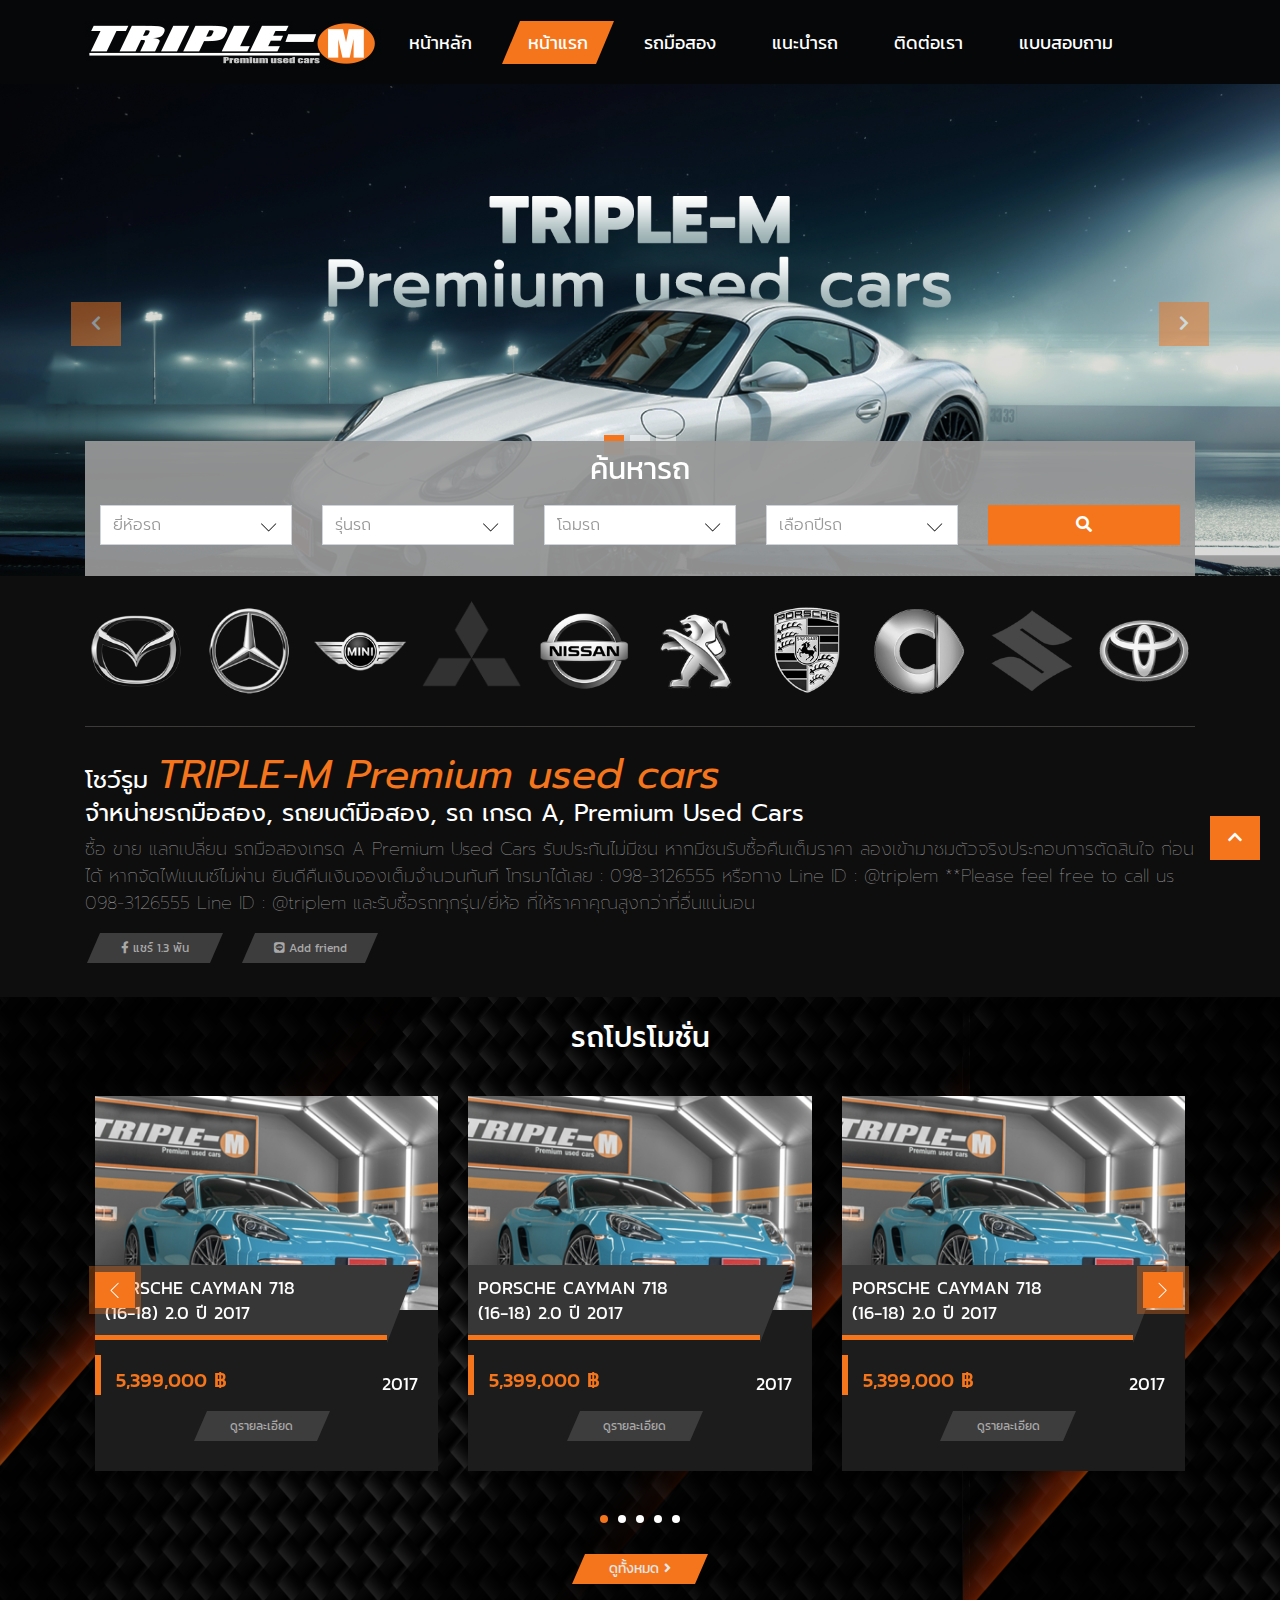
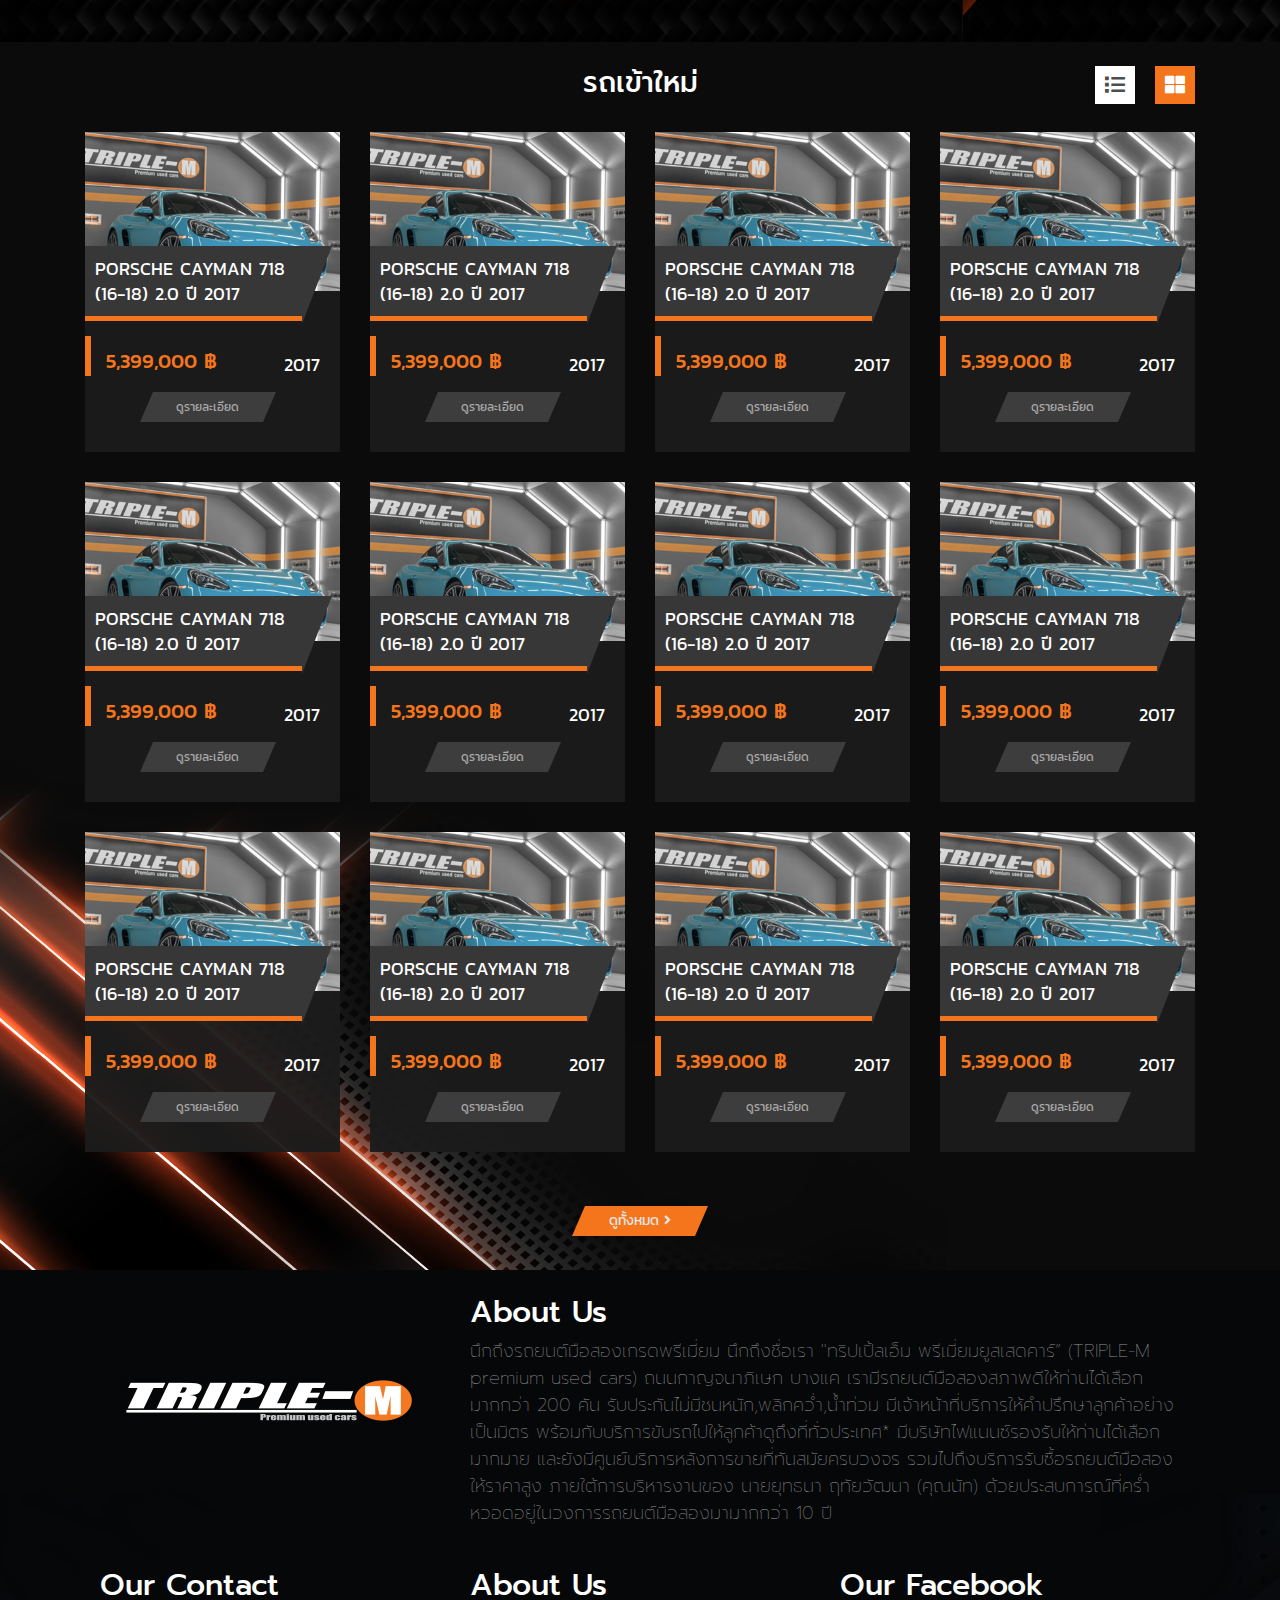
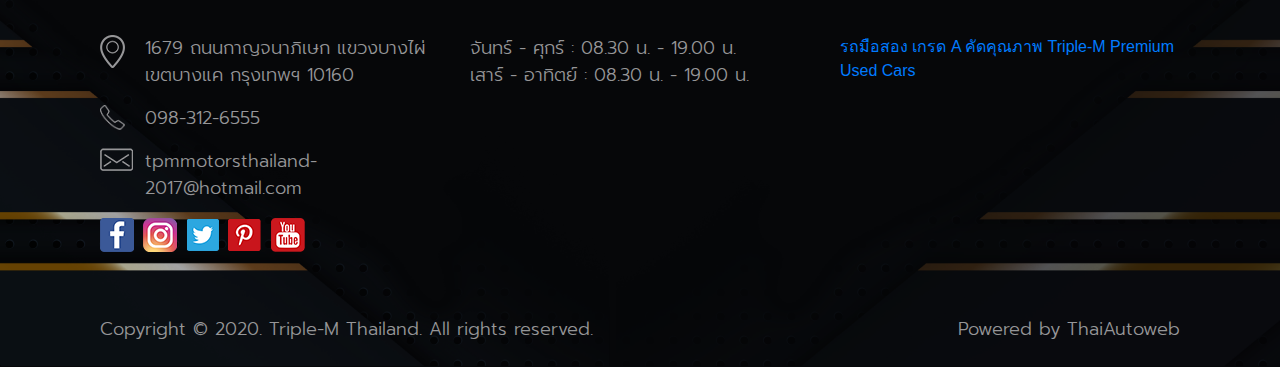
<file: index.html>
<!DOCTYPE html>
<html>
<head>
   <meta charset="utf-8">
   <meta http-equiv="X-UA-Compatible" content="IE=edge">
   <meta name="viewport" content="width=device-width, initial-scale=1">
   <script src="http://ajax.googleapis.com/ajax/libs/jquery/1.11.0/jquery.min.js"></script>
   <script src="js/bootstrap.min.js"></script>  
   <link href="css/bootstrap.css" rel="stylesheet">
   <link href="css/main.css" rel="stylesheet" type="text/css" />
   <link href="fonts/web-fonts-with-css/css/all.css" rel="stylesheet">
   <link rel="stylesheet" href="https://cdn.linearicons.com/free/1.0.0/icon-font.min.css">
   <link rel="icon" type="image/x-icon" href="images/favicon.ico">
   <title> โชว์รูม TRIPLE-M Premium used cars จำหน่ายรถมือสอง รถยนต์มือสอง  </title>

   <script src="js/lightslider.js"></script>
   <link href="css/lightslider.css" rel="stylesheet" type="text/css" />

</head>

<body>
   <header>
      <nav class="navbar navbar-expand-xl  fixed-top"  >
         <div class="container">
 
            <a href="#" class="navbar-brand ">                
               <img src="images/logo-tpm.jpg"   alt="" class="d-inline-block align-middle  ">      
            </a>

            <a class="nav-button ml-auto mr-4  ">
               <span id="nav-icon3">
                  <span></span>
                  <span></span>
                  <span></span>
                  <span></span>
               </span>
            </a>

            <div class="fixed-top main-menu ">
               <div class="flex-center p-5">
                  <ul class="navbar-nav flex-column">
                     <li class="nav-item ">
                     <a href="index.html" class="nav-link">หน้าหลัก </a>
                  </li>
                  <li class="nav-item active">
                     <a href="index.html" class="nav-link">หน้าแรก </a>
                  </li>
                  <li class="nav-item dropdown">
                     <a class="nav-link dropdown-toggle" href="" id="navbarDropdownMenuLink" data-toggle="dropdown" aria-haspopup="true" aria-expanded="false">
                     รถมือสอง
                     </a>
                     <div class="dropdown-menu" aria-labelledby="navbarDropdownMenuLink">
                        <a class="dropdown-item" href="hand-car.html">TOYOTA</a>
                        <a class="dropdown-item" href="hand-car.html">HONDA</a>
                        <a class="dropdown-item" href="hand-car.html">AUDI</a>
                        <a class="dropdown-item" href="hand-car.html">PORSCHE</a>
                     </div>
                  </li>
                  <li class="nav-item ">
                     <a href="recommend-car.html" class="nav-link">แนะนำรถ</a>
                  </li> 
                  <li class="nav-item ">
                     <a href="contact-us.html" class="nav-link">ติดต่อเรา</a>
                  </li>
                  <li class="nav-item ">
                     <a href="questionnaire.html" class="nav-link">แบบสอบถาม</a>
                  </li>  
                  </ul>
  
               </div>
            </div>
 
            <div id="navbarM" class="collapse navbar-collapse  " >
               <ul class="navbar-nav  ">
                  <li class="nav-item ">
                     <a href="index.html" class="nav-link">หน้าหลัก </a>
                  </li>
                  <li class="nav-item active">
                     <a href="index.html" class="nav-link">หน้าแรก </a>
                  </li>
                  <li class="nav-item dropdown">
                     <a class="nav-link dropdown-toggle" href="" id="navbarDropdownMenuLink" data-toggle="dropdown" aria-haspopup="true" aria-expanded="false">
                     รถมือสอง
                     </a>
                     <div class="dropdown-menu" aria-labelledby="navbarDropdownMenuLink">
                        <a class="dropdown-item" href="hand-car.html">TOYOTA</a>
                        <a class="dropdown-item" href="hand-car.html">HONDA</a>
                        <a class="dropdown-item" href="hand-car.html">AUDI</a>
                        <a class="dropdown-item" href="hand-car.html">PORSCHE</a>
                     </div>
                  </li>
                  <li class="nav-item ">
                     <a href="recommend-car.html" class="nav-link">แนะนำรถ</a>
                  </li> 
                  <li class="nav-item ">
                     <a href="contact-us.html" class="nav-link">ติดต่อเรา</a>
                  </li>
                  <li class="nav-item ">
                     <a href="questionnaire.html" class="nav-link">แบบสอบถาม</a>
                  </li>          
               </ul>
            </div>
         </div>
      </nav>
      <div class="clearfix">&nbsp;</div>
      <div class="clearfix">&nbsp;</div>
      <div class="clearfix">&nbsp;</div>

   </header>

   <main>
      <section class="search-m">
         <div class="container-fluid none-pad">
            
            <div id="banner" class="carousel slide carousel-fade" data-ride="carousel" style="z-index: 0">
              
               <ul class="carousel-indicators">
                  <li data-target="#banner" data-slide-to="0" class="active"></li>
                  <li data-target="#banner" data-slide-to="1"></li>
                  <li data-target="#banner" data-slide-to="2"></li>
               </ul>
            
               <div class="carousel-inner">
                  <div class="carousel-item active">
                     <img src="images/bg-1.png" class="img-fluid d-block mx-auto">
                  </div>
                  <div class="carousel-item">
                     <img src="images/bg-1.png" class="img-fluid d-block mx-auto">
                  </div>
                  <div class="carousel-item">
                     <img src="images/bg-1.png" class="img-fluid d-block mx-auto">
                  </div>               
               </div>
         
               <a class="carousel-control-prev" href="#banner" data-slide="prev">
                  <span>
                     <i class="fas fa-chevron-left"></i>
                  </span>
               </a>
               <a class="carousel-control-next" href="#banner" data-slide="next">
                  <span>
                     <i class="fas fa-chevron-right"></i>
                  </span>
               </a>
            </div>
        
         <div class="container" style="z-index: 99">
            <div class="col search-box"> 
               <form class="">
                  <h3>ค้นหารถ</h3>
                  <div class="row">
                     <div class="col">
                        <div class="form-group aw">
                           <select class="form-control" id="search_bn" name="search_bn">
                              <option selected disabled>ยี่ห้อรถ</option>
                              <option value="AUDI">AUDI</option>
                              <option value="BMW">BMW</option>
                              <option value="CHEVROLET">CHEVROLET</option>
                              <option value="FIAT">FIAT</option>
                              <option value="FORD">FORD</option>
                              <option value="HONDA">HONDA</option>
                              <option value="HUMMER">HUMMER</option>
                              <option value="HYUNDAI">HYUNDAI</option>
                              <option value="ISUZU">ISUZU</option>
                              <option value="JAGUAR">JAGUAR</option>
                              <option value="LAMBORGHINI">LAMBORGHINI</option>
                              <option value="LAND ROVER">LAND ROVER</option>
                              <option value="MAZDA">MAZDA</option>
                              <option value="MERCEDES-BENZ">MERCEDES-BENZ</option>
                              <option value="MINI">MINI</option>
                              <option value="NISSAN">NISSAN</option>
                              <option value="PEUGEOT">PEUGEOT</option>
                              <option value="PORSCHE">PORSCHE</option>
                              <option value="SMART">SMART</option>
                              <option value="SUZUKI">SUZUKI</option>
                              <option value="TOYOTA">TOYOTA</option>
                              <option value="VOLKSWAGEN">VOLKSWAGEN</option>
                           </select>
                        </div>
                     </div>
                     <div class="col">
                        <div class="form-group aw">
                           <select class="form-control" id="search_md" name="search_md">
                              <option selected disabled>รุ่นรถ</option>
                              <option>1</option>
                              <option>2</option>
                              <option>3</option>
                              <option>4</option>
                           </select>
                        </div>
                     </div>
                     <div class="col">
                        <div class="form-group aw">
                           <select class="form-control" id="search_sm" name="search_sm">
                              <option selected disabled>โฉมรถ</option>
                              <option>1</option>
                              <option>2</option>
                              <option>3</option>
                              <option>4</option>
                           </select>
                        </div>
                     </div>
                     <div class="col">
                        <div class="form-group aw">                         
                           <select name="search_yr" class="form-control" id="search_yr">
                              <option value="">เลือกปีรถ</option>
                              <option value="1">2019 - 2020</option>
                              <option value="2">2018 - 2019</option>
                              <option value="3">2017 - 2018</option>
                              <option value="4">2016 - 2017</option>
                              <option value="5">2015 - 2016</option>
                              <option value="6">2014 - 2015</option>
                              <option value="7">2013 - 2014</option>
                              <option value="8">2012 - 2013</option>
                              <option value="9">2011 - 2012</option>
                              <option value="10">2010 - 2011</option>
                              <option value="11">2009 - 2010</option>
                              <option value="12">2008 - 2009</option>
                              <option value="13">2007 - 2008</option>
                              <option value="14">2006 - 2007</option>
                              <option value="15">2005 - 2006</option>
                              <option value="16">2004 - 2005</option>
                              <option value="17">2003 - 2004</option>
                              <option value="18">2002 - 2003</option>
                              <option value="19">2001 - 2002</option>
                              <option value="20">2000 - 2001</option>
                              <option value="21">1999 - 2000</option>
                              <option value="22">1998 - 1999</option>
                              <option value="23">1997 - 1998</option>
                              <option value="24">1996 - 1997</option>
                              <option value="25">1995 - 1996</option>
                              <option value="26">1994 - 1995</option>
                              <option value="27">น้อยกว่า 1994</option>
                           </select>
                        </div>
                     </div>
                     <div class="col">
                        <div class="form-group">
                           <button type="button" class="btn-search"><i class="fas fa-search"></i></button>
                        </div>
                     </div>
                  </div>
               </form>        
            </div>
         </div>
      </section>
      <section class="brand-main">
         <div class="container car-brand-img ">
            <div class="clearfix">&nbsp;</div>
            <div class="item none-pad">
               <ul id="box-brand" class="box-brand">
                  <li>
                     <a href="#">
                        <img src="images/brand/mazda.png" class="d-block mx-auto  img-fluid">
                     </a>
                  </li>
                  <li>
                     <a href="#">
                        <img src="images/brand/mercedes-benz.png" class="d-block mx-auto  img-fluid">
                     </a>
                  </li>
                  <li>
                     <a href="#">
                        <img src="images/brand/mini.png" class="d-block mx-auto  img-fluid">
                     </a>
                  </li>
                  <li>
                     <a href="#">
                        <img src="images/brand/893px-Mitsubishi_logo.svg.png" class="d-block mx-auto  img-fluid">
                     </a>
                  </li>
                  <li>
                     <a href="#">
                        <img src="images/brand/nissan.png" class="d-block mx-auto  img-fluid">
                     </a>
                  </li>
                  <li>
                     <a href="#">
                        <img src="images/brand/peugeot.png" class="d-block mx-auto  img-fluid">
                     </a>
                  </li>
                  <li>
                     <a href="#">
                        <img src="images/brand/porsche.png" class="d-block mx-auto  img-fluid">
                     </a>
                  </li>
                  <li>
                     <a href="#">
                        <img src="images/brand/smart.png" class="d-block mx-auto  img-fluid">
                     </a>
                  </li>
                  <li>
                     <a href="#">
                        <img src="images/brand/suzuki.png" class="d-block mx-auto  img-fluid">
                     </a>
                  </li>
                  <li>
                     <a href="#">
                        <img src="images/brand/toyota.png" class="d-block mx-auto  img-fluid">
                     </a>
                  </li>
            

               </ul>
               <div class="clearfix">&nbsp;</div>
            </div>
            <div class="clearfix">&nbsp;</div>
            <div class="m-about">
               <h3>
                  โชว์รูม <span>TRIPLE-M Premium used cars</span> <br>
                  จำหน่ายรถมือสอง, รถยนต์มือสอง, รถ เกรด A, Premium Used Cars
               </h3>
               <p>
                  ซื้อ ขาย แลกเปลี่ยน รถมือสองเกรด A Premium Used Cars รับประกันไม่มีชน หากมีชนรับซื้อคืนเต็มราคา ลองเข้ามาชมตัวจริงประกอบการตัดสินใจ
                  ก่อนได้ หากจัดไฟแนนซ์ไม่ผ่าน ยินดีคืนเงินจองเต็มจำนวนทันที โทรมาได้เลย : 098-3126555 หรือทาง Line ID : @triplem **Please feel free 
                  to call us 098-3126555 Line ID : @triplem และรับซื้อรถทุกรุ่น/ยี่ห้อ ที่ให้ราคาคุณสูงกว่าที่อื่นแน่นอน
               </p>
               
               <div class="col">
                  <div class="row">
                     <div class="col-lg-2 col-6">
                        <div class="btn-ss">
                           <a href="javascript:;">
                              <div>
                                 <i class="fab fa-facebook-f"></i> แชร์ 1.3 พัน
                                 <span class="l"></span>
                                 <span class="r"></span>
                              </div>
                           </a>
                        </div>
                     </div>

                     <div class="col-lg-2 col-6">
                        <div class="btn-ss mar-left2">
                           <a href="javascript:;">
                              <div>
                                 <i class="fab fa-line"></i> Add friend
                                 <span class="l"></span>
                                 <span class="r"></span>
                              </div>
                           </a>
                        </div>
                     </div>
                  </div>
               </div>

 
            </div>
            <div class="clearfix">&nbsp;</div>
         </div>
      </section>
      <section class="sec-promotion gridxx">
         <div class="clearfix">&nbsp;</div>
         <div class="container">
            <div class="col">
               <h3>รถโปรโมชั่น</h3>
               <div class="clearfix">&nbsp;</div>
               <!-- <a href="javascript:void(0);" class="show-list mb-x" id="list">
                  <i class="fas fa-list"></i>
               </a>
               <a href="javascript:void(0);" class="show-grid mb-x active" id="grid">
                  <i class="fas fa-th-large"></i>
               </a> -->
            </div>

            <div class="item item-p none-pad">
               <ul id="products" class="box-brand view-group">
                  <li>
                     <div class="item  ">
                        <div class="thumbnail none-pad card">
                           <a href="car-detail.html">
                           <div class="img-event">
                              <img class="group list-group-image img-fluid" src="images/car1.png"  />
                              <div class="label-h">
                                 PORSCHE CAYMAN 718 <br>(16-18) 2.0 ปี 2017
                              </div>
                           </div>
                           <div class="caption card-body">
                              <h4 class="group card-title inner list-group-item-heading">
                                 PORSCHE CAYMAN 718 2.0 / AT / 2017 / MILE 5,000 KM.
                              </h4>                        
                              <div class="row">
                                 <div class="col-lg-8 col-12 groupxx">
                                    <p class="group inner list-group-item-text">
                                       ราคา 5,399,000.- #TRIPLEMTHAILAND 
                                       รถมือเดียว ไมล์ 5,000 กม.แท้ 
                                       ออฟชั่นล้นๆ รับประกันโครงสร้างตัวถัง 
                                       มีใบ certificate รับรอง
                                    </p>                              
                                 </div>
                                 <div class="col-lg-4 col-12 list">
                                    <p class="lead">
                                       5,399,000 ฿
                                    </p>
                                    <p class="year">2017</p>
                                 </div>
                              </div>
                              <div class="col text-center">
                                 <div class="btn-rt2">
                                    <a href="javascript:;">
                                       <div>
                                          ดูรายละเอียด 
                                          <span class="l"></span>
                                          <span class="r"></span>
                                       </div>
                                    </a>
                                 </div>
                              </div>
                           </div>
                           </a>
                        </div>
                     </div>
                  </li>
                  <li>
                     <div class="item  ">
                        <div class="thumbnail none-pad card">
                           <a href="car-detail.html">
                           <div class="img-event">
                              <img class="group list-group-image img-fluid" src="images/car1.png"  />
                              <div class="label-h">
                                 PORSCHE CAYMAN 718 <br>(16-18) 2.0 ปี 2017
                              </div>
                           </div>
                           <div class="caption card-body">
                              <h4 class="group card-title inner list-group-item-heading">
                                 PORSCHE CAYMAN 718 2.0 / AT / 2017 / MILE 5,000 KM.
                              </h4>                        
                              <div class="row">
                                 <div class="col-lg-8 col-12 groupxx">
                                    <p class="group inner list-group-item-text">
                                       ราคา 5,399,000.- #TRIPLEMTHAILAND 
                                       รถมือเดียว ไมล์ 5,000 กม.แท้ 
                                       ออฟชั่นล้นๆ รับประกันโครงสร้างตัวถัง 
                                       มีใบ certificate รับรอง
                                    </p>                              
                                 </div>
                                 <div class="col-lg-4 col-12 list">
                                    <p class="lead">
                                       5,399,000 ฿
                                    </p>
                                    <p class="year">2017</p>
                                 </div>
                              </div>
                              <div class="col text-center">
                                 <div class="btn-rt2">
                                    <a href="javascript:;">
                                       <div>
                                          ดูรายละเอียด 
                                          <span class="l"></span>
                                          <span class="r"></span>
                                       </div>
                                    </a>
                                 </div>
                              </div>
                           </div>
                           </a>
                        </div>
                     </div>
                  </li>
                  <li>
                     <div class="item  ">
                        <div class="thumbnail none-pad card">
                           <a href="car-detail.html">
                           <div class="img-event">
                              <img class="group list-group-image img-fluid" src="images/car1.png"  />
                              <div class="label-h">
                                 PORSCHE CAYMAN 718 <br>(16-18) 2.0 ปี 2017
                              </div>
                           </div>
                           <div class="caption card-body">
                              <h4 class="group card-title inner list-group-item-heading">
                                 PORSCHE CAYMAN 718 2.0 / AT / 2017 / MILE 5,000 KM.
                              </h4>                        
                              <div class="row">
                                 <div class="col-lg-8 col-12 groupxx">
                                    <p class="group inner list-group-item-text">
                                       ราคา 5,399,000.- #TRIPLEMTHAILAND 
                                       รถมือเดียว ไมล์ 5,000 กม.แท้ 
                                       ออฟชั่นล้นๆ รับประกันโครงสร้างตัวถัง 
                                       มีใบ certificate รับรอง
                                    </p>                              
                                 </div>
                                 <div class="col-lg-4 col-12 list">
                                    <p class="lead">
                                       5,399,000 ฿
                                    </p>
                                    <p class="year">2017</p>
                                 </div>
                              </div>
                              <div class="col text-center">
                                 <div class="btn-rt2">
                                    <a href="javascript:;">
                                       <div>
                                          ดูรายละเอียด 
                                          <span class="l"></span>
                                          <span class="r"></span>
                                       </div>
                                    </a>
                                 </div>
                              </div>
                           </div>
                           </a>
                        </div>
                     </div>
                  </li>
                  <li>
                     <div class="item  ">
                        <div class="thumbnail none-pad card">
                           <a href="car-detail.html">
                           <div class="img-event">
                              <img class="group list-group-image img-fluid" src="images/car1.png"  />
                              <div class="label-h">
                                 PORSCHE CAYMAN 718 <br>(16-18) 2.0 ปี 2017
                              </div>
                           </div>
                           <div class="caption card-body">
                              <h4 class="group card-title inner list-group-item-heading">
                                 PORSCHE CAYMAN 718 2.0 / AT / 2017 / MILE 5,000 KM.
                              </h4>                        
                              <div class="row">
                                 <div class="col-lg-8 col-12 groupxx">
                                    <p class="group inner list-group-item-text">
                                       ราคา 5,399,000.- #TRIPLEMTHAILAND 
                                       รถมือเดียว ไมล์ 5,000 กม.แท้ 
                                       ออฟชั่นล้นๆ รับประกันโครงสร้างตัวถัง 
                                       มีใบ certificate รับรอง
                                    </p>                              
                                 </div>
                                 <div class="col-lg-4 col-12 list">
                                    <p class="lead">
                                       5,399,000 ฿
                                    </p>
                                    <p class="year">2017</p>
                                 </div>
                              </div>
                              <div class="col text-center">
                                 <div class="btn-rt2">
                                    <a href="javascript:;">
                                       <div>
                                          ดูรายละเอียด 
                                          <span class="l"></span>
                                          <span class="r"></span>
                                       </div>
                                    </a>
                                 </div>
                              </div>
                           </div>
                           </a>
                        </div>
                     </div>
                  </li>
                  <li>
                     <div class="item  ">
                        <div class="thumbnail none-pad card">
                           <a href="car-detail.html">
                           <div class="img-event">
                              <img class="group list-group-image img-fluid" src="images/car1.png"  />
                              <div class="label-h">
                                 PORSCHE CAYMAN 718 <br>(16-18) 2.0 ปี 2017
                              </div>
                           </div>
                           <div class="caption card-body">
                              <h4 class="group card-title inner list-group-item-heading">
                                 PORSCHE CAYMAN 718 2.0 / AT / 2017 / MILE 5,000 KM.
                              </h4>                        
                              <div class="row">
                                 <div class="col-lg-8 col-12 groupxx">
                                    <p class="group inner list-group-item-text">
                                       ราคา 5,399,000.- #TRIPLEMTHAILAND 
                                       รถมือเดียว ไมล์ 5,000 กม.แท้ 
                                       ออฟชั่นล้นๆ รับประกันโครงสร้างตัวถัง 
                                       มีใบ certificate รับรอง
                                    </p>                              
                                 </div>
                                 <div class="col-lg-4 col-12 list">
                                    <p class="lead">
                                       5,399,000 ฿
                                    </p>
                                    <p class="year">2017</p>
                                 </div>
                              </div>
                              <div class="col text-center">
                                 <div class="btn-rt2">
                                    <a href="javascript:;">
                                       <div>
                                          ดูรายละเอียด 
                                          <span class="l"></span>
                                          <span class="r"></span>
                                       </div>
                                    </a>
                                 </div>
                              </div>
                           </div>
                           </a>
                        </div>
                     </div>
                  </li>
               </ul>
            </div>

 
            <div class="clearfix">&nbsp;</div>

            <div class="col text-center">
               <div class="btn-rt">
                  <a href="javascript:;">
                     <div>
                        ดูทั้งหมด <i class="fas fa-angle-right"></i>
                        <span class="l"></span>
                        <span class="r"></span>
                     </div>
                  </a>
               </div>
            </div>
         </div>
         <div class="clearfix">&nbsp;</div>
         <div class="clearfix">&nbsp;</div>
      </section>
      <section class="sec-new-car">
         <div class="clearfix">&nbsp;</div>
         <div class="container">
            <div class="col">
               <h3>รถเข้าใหม่</h3>
               <div class="clearfix">&nbsp;</div>
               <a href="javascript:void(0);" class="show-list mb-x" id="list2">
                  <i class="fas fa-list"></i>
               </a>
               <a href="javascript:void(0);" class="show-grid mb-x active" id="grid2">
                  <i class="fas fa-th-large"></i>
               </a>
            </div>
            <div id="products" class="row view-group">
               <div class="item col-lg-3">
                  <div class="thumbnail none-pad card">
                     <a href="car-detail.html">
                     <div class="img-event">
                        <img class="group list-group-image img-fluid" src="images/car1.png"  />
                        <div class="label-h">
                           PORSCHE CAYMAN 718 <br>(16-18) 2.0 ปี 2017
                        </div>
                     </div>
                     <div class="caption card-body">
                        <h4 class="group card-title inner list-group-item-heading">
                           PORSCHE CAYMAN 718 2.0 / AT / 2017 / MILE 5,000 KM.
                        </h4>                        
                        <div class="row">
                           <div class="col-lg-8 col-12 groupxx">
                              <p class="group inner list-group-item-text">
                                 ราคา 5,399,000.- #TRIPLEMTHAILAND 
                                 รถมือเดียว ไมล์ 5,000 กม.แท้ 
                                 ออฟชั่นล้นๆ รับประกันโครงสร้างตัวถัง 
                                 มีใบ certificate รับรอง
                              </p>                              
                           </div>
                           <div class="col-lg-4 col-12 list">
                              <p class="lead">
                                 5,399,000 ฿
                              </p>
                              <p class="year">2017</p>
                           </div>
                        </div>
                        <div class="col text-center">
                           <div class="btn-rt2">
                              <a href="javascript:;">
                                 <div>
                                    ดูรายละเอียด 
                                    <span class="l"></span>
                                    <span class="r"></span>
                                 </div>
                              </a>
                           </div>
                        </div>
                     </div>
                     </a>
                  </div>
               </div>
               <div class="item col-lg-3">
                  <div class="thumbnail none-pad card">
                     <a href="car-detail.html">
                     <div class="img-event">
                        <img class="group list-group-image img-fluid" src="images/car1.png"  />
                        <div class="label-h">
                           PORSCHE CAYMAN 718 <br>(16-18) 2.0 ปี 2017
                        </div>
                     </div>
                     <div class="caption card-body">
                        <h4 class="group card-title inner list-group-item-heading">
                           PORSCHE CAYMAN 718 2.0 / AT / 2017 / MILE 5,000 KM.
                        </h4>                        
                        <div class="row">
                           <div class="col-lg-8 col-12 groupxx">
                              <p class="group inner list-group-item-text">
                                 ราคา 5,399,000.- #TRIPLEMTHAILAND 
                                 รถมือเดียว ไมล์ 5,000 กม.แท้ 
                                 ออฟชั่นล้นๆ รับประกันโครงสร้างตัวถัง 
                                 มีใบ certificate รับรอง
                              </p>                              
                           </div>
                           <div class="col-lg-4 col-12 list">
                              <p class="lead">
                                 5,399,000 ฿
                              </p>
                              <p class="year">2017</p>
                           </div>
                        </div>
                        <div class="col text-center">
                           <div class="btn-rt2">
                              <a href="javascript:;">
                                 <div>
                                    ดูรายละเอียด 
                                    <span class="l"></span>
                                    <span class="r"></span>
                                 </div>
                              </a>
                           </div>
                        </div>
                     </div>
                     </a>
                  </div>
               </div>
               <div class="item col-lg-3">
                  <div class="thumbnail none-pad card">
                     <a href="car-detail.html">
                     <div class="img-event">
                        <img class="group list-group-image img-fluid" src="images/car1.png"  />
                        <div class="label-h">
                           PORSCHE CAYMAN 718 <br>(16-18) 2.0 ปี 2017
                        </div>
                     </div>
                     <div class="caption card-body">
                        <h4 class="group card-title inner list-group-item-heading">
                           PORSCHE CAYMAN 718 2.0 / AT / 2017 / MILE 5,000 KM.
                        </h4>                        
                        <div class="row">
                           <div class="col-lg-8 col-12 groupxx">
                              <p class="group inner list-group-item-text">
                                 ราคา 5,399,000.- #TRIPLEMTHAILAND 
                                 รถมือเดียว ไมล์ 5,000 กม.แท้ 
                                 ออฟชั่นล้นๆ รับประกันโครงสร้างตัวถัง 
                                 มีใบ certificate รับรอง
                              </p>                              
                           </div>
                           <div class="col-lg-4 col-12 list">
                              <p class="lead">
                                 5,399,000 ฿
                              </p>
                              <p class="year">2017</p>
                           </div>
                        </div>
                        <div class="col text-center">
                           <div class="btn-rt2">
                              <a href="javascript:;">
                                 <div>
                                    ดูรายละเอียด 
                                    <span class="l"></span>
                                    <span class="r"></span>
                                 </div>
                              </a>
                           </div>
                        </div>
                     </div>
                     </a>
                  </div>
               </div> 
               <div class="item col-lg-3">
                  <div class="thumbnail none-pad card">
                     <a href="car-detail.html">
                     <div class="img-event">
                        <img class="group list-group-image img-fluid" src="images/car1.png"  />
                        <div class="label-h">
                           PORSCHE CAYMAN 718 <br>(16-18) 2.0 ปี 2017
                        </div>
                     </div>
                     <div class="caption card-body">
                        <h4 class="group card-title inner list-group-item-heading">
                           PORSCHE CAYMAN 718 2.0 / AT / 2017 / MILE 5,000 KM.
                        </h4>                        
                        <div class="row">
                           <div class="col-lg-8 col-12 groupxx">
                              <p class="group inner list-group-item-text">
                                 ราคา 5,399,000.- #TRIPLEMTHAILAND 
                                 รถมือเดียว ไมล์ 5,000 กม.แท้ 
                                 ออฟชั่นล้นๆ รับประกันโครงสร้างตัวถัง 
                                 มีใบ certificate รับรอง
                              </p>                              
                           </div>
                           <div class="col-lg-4 col-12 list">
                              <p class="lead">
                                 5,399,000 ฿
                              </p>
                              <p class="year">2017</p>
                           </div>
                        </div>
                        <div class="col text-center">
                           <div class="btn-rt2">
                              <a href="javascript:;">
                                 <div>
                                    ดูรายละเอียด 
                                    <span class="l"></span>
                                    <span class="r"></span>
                                 </div>
                              </a>
                           </div>
                        </div>
                     </div>
                     </a>
                  </div>
               </div> 
               <div class="item col-lg-3">
                  <div class="thumbnail none-pad card">
                     <a href="car-detail.html">
                     <div class="img-event">
                        <img class="group list-group-image img-fluid" src="images/car1.png"  />
                        <div class="label-h">
                           PORSCHE CAYMAN 718 <br>(16-18) 2.0 ปี 2017
                        </div>
                     </div>
                     <div class="caption card-body">
                        <h4 class="group card-title inner list-group-item-heading">
                           PORSCHE CAYMAN 718 2.0 / AT / 2017 / MILE 5,000 KM.
                        </h4>                        
                        <div class="row">
                           <div class="col-lg-8 col-12 groupxx">
                              <p class="group inner list-group-item-text">
                                 ราคา 5,399,000.- #TRIPLEMTHAILAND 
                                 รถมือเดียว ไมล์ 5,000 กม.แท้ 
                                 ออฟชั่นล้นๆ รับประกันโครงสร้างตัวถัง 
                                 มีใบ certificate รับรอง
                              </p>                              
                           </div>
                           <div class="col-lg-4 col-12 list">
                              <p class="lead">
                                 5,399,000 ฿
                              </p>
                              <p class="year">2017</p>
                           </div>
                        </div>
                        <div class="col text-center">
                           <div class="btn-rt2">
                              <a href="javascript:;">
                                 <div>
                                    ดูรายละเอียด 
                                    <span class="l"></span>
                                    <span class="r"></span>
                                 </div>
                              </a>
                           </div>
                        </div>
                     </div>
                     </a>
                  </div>
               </div> 
               <div class="item col-lg-3">
                  <div class="thumbnail none-pad card">
                     <a href="car-detail.html">
                     <div class="img-event">
                        <img class="group list-group-image img-fluid" src="images/car1.png"  />
                        <div class="label-h">
                           PORSCHE CAYMAN 718 <br>(16-18) 2.0 ปี 2017
                        </div>
                     </div>
                     <div class="caption card-body">
                        <h4 class="group card-title inner list-group-item-heading">
                           PORSCHE CAYMAN 718 2.0 / AT / 2017 / MILE 5,000 KM.
                        </h4>                        
                        <div class="row">
                           <div class="col-lg-8 col-12 groupxx">
                              <p class="group inner list-group-item-text">
                                 ราคา 5,399,000.- #TRIPLEMTHAILAND 
                                 รถมือเดียว ไมล์ 5,000 กม.แท้ 
                                 ออฟชั่นล้นๆ รับประกันโครงสร้างตัวถัง 
                                 มีใบ certificate รับรอง
                              </p>                              
                           </div>
                           <div class="col-lg-4 col-12 list">
                              <p class="lead">
                                 5,399,000 ฿
                              </p>
                              <p class="year">2017</p>
                           </div>
                        </div>
                        <div class="col text-center">
                           <div class="btn-rt2">
                              <a href="javascript:;">
                                 <div>
                                    ดูรายละเอียด 
                                    <span class="l"></span>
                                    <span class="r"></span>
                                 </div>
                              </a>
                           </div>
                        </div>
                     </div>
                     </a>
                  </div>
               </div>
               <div class="item col-lg-3">
                  <div class="thumbnail none-pad card">
                     <a href="car-detail.html">
                     <div class="img-event">
                        <img class="group list-group-image img-fluid" src="images/car1.png"  />
                        <div class="label-h">
                           PORSCHE CAYMAN 718 <br>(16-18) 2.0 ปี 2017
                        </div>
                     </div>
                     <div class="caption card-body">
                        <h4 class="group card-title inner list-group-item-heading">
                           PORSCHE CAYMAN 718 2.0 / AT / 2017 / MILE 5,000 KM.
                        </h4>                        
                        <div class="row">
                           <div class="col-lg-8 col-12 groupxx">
                              <p class="group inner list-group-item-text">
                                 ราคา 5,399,000.- #TRIPLEMTHAILAND 
                                 รถมือเดียว ไมล์ 5,000 กม.แท้ 
                                 ออฟชั่นล้นๆ รับประกันโครงสร้างตัวถัง 
                                 มีใบ certificate รับรอง
                              </p>                              
                           </div>
                           <div class="col-lg-4 col-12 list">
                              <p class="lead">
                                 5,399,000 ฿
                              </p>
                              <p class="year">2017</p>
                           </div>
                        </div>
                        <div class="col text-center">
                           <div class="btn-rt2">
                              <a href="javascript:;">
                                 <div>
                                    ดูรายละเอียด 
                                    <span class="l"></span>
                                    <span class="r"></span>
                                 </div>
                              </a>
                           </div>
                        </div>
                     </div>
                     </a>
                  </div>
               </div>
               <div class="item col-lg-3">
                  <div class="thumbnail none-pad card">
                     <a href="car-detail.html">
                     <div class="img-event">
                        <img class="group list-group-image img-fluid" src="images/car1.png"  />
                        <div class="label-h">
                           PORSCHE CAYMAN 718 <br>(16-18) 2.0 ปี 2017
                        </div>
                     </div>
                     <div class="caption card-body">
                        <h4 class="group card-title inner list-group-item-heading">
                           PORSCHE CAYMAN 718 2.0 / AT / 2017 / MILE 5,000 KM.
                        </h4>                        
                        <div class="row">
                           <div class="col-lg-8 col-12 groupxx">
                              <p class="group inner list-group-item-text">
                                 ราคา 5,399,000.- #TRIPLEMTHAILAND 
                                 รถมือเดียว ไมล์ 5,000 กม.แท้ 
                                 ออฟชั่นล้นๆ รับประกันโครงสร้างตัวถัง 
                                 มีใบ certificate รับรอง
                              </p>                              
                           </div>
                           <div class="col-lg-4 col-12 list">
                              <p class="lead">
                                 5,399,000 ฿
                              </p>
                              <p class="year">2017</p>
                           </div>
                        </div>
                        <div class="col text-center">
                           <div class="btn-rt2">
                              <a href="javascript:;">
                                 <div>
                                    ดูรายละเอียด 
                                    <span class="l"></span>
                                    <span class="r"></span>
                                 </div>
                              </a>
                           </div>
                        </div>
                     </div>
                     </a>
                  </div>
               </div> 
               <div class="item col-lg-3">
                  <div class="thumbnail none-pad card">
                     <a href="car-detail.html">
                     <div class="img-event">
                        <img class="group list-group-image img-fluid" src="images/car1.png"  />
                        <div class="label-h">
                           PORSCHE CAYMAN 718 <br>(16-18) 2.0 ปี 2017
                        </div>
                     </div>
                     <div class="caption card-body">
                        <h4 class="group card-title inner list-group-item-heading">
                           PORSCHE CAYMAN 718 2.0 / AT / 2017 / MILE 5,000 KM.
                        </h4>                        
                        <div class="row">
                           <div class="col-lg-8 col-12 groupxx">
                              <p class="group inner list-group-item-text">
                                 ราคา 5,399,000.- #TRIPLEMTHAILAND 
                                 รถมือเดียว ไมล์ 5,000 กม.แท้ 
                                 ออฟชั่นล้นๆ รับประกันโครงสร้างตัวถัง 
                                 มีใบ certificate รับรอง
                              </p>                              
                           </div>
                           <div class="col-lg-4 col-12 list">
                              <p class="lead">
                                 5,399,000 ฿
                              </p>
                              <p class="year">2017</p>
                           </div>
                        </div>
                        <div class="col text-center">
                           <div class="btn-rt2">
                              <a href="javascript:;">
                                 <div>
                                    ดูรายละเอียด 
                                    <span class="l"></span>
                                    <span class="r"></span>
                                 </div>
                              </a>
                           </div>
                        </div>
                     </div>
                     </a>
                  </div>
               </div> 
               <div class="item col-lg-3">
                  <div class="thumbnail none-pad card">
                     <a href="car-detail.html">
                     <div class="img-event">
                        <img class="group list-group-image img-fluid" src="images/car1.png"  />
                        <div class="label-h">
                           PORSCHE CAYMAN 718 <br>(16-18) 2.0 ปี 2017
                        </div>
                     </div>
                     <div class="caption card-body">
                        <h4 class="group card-title inner list-group-item-heading">
                           PORSCHE CAYMAN 718 2.0 / AT / 2017 / MILE 5,000 KM.
                        </h4>                        
                        <div class="row">
                           <div class="col-lg-8 col-12 groupxx">
                              <p class="group inner list-group-item-text">
                                 ราคา 5,399,000.- #TRIPLEMTHAILAND 
                                 รถมือเดียว ไมล์ 5,000 กม.แท้ 
                                 ออฟชั่นล้นๆ รับประกันโครงสร้างตัวถัง 
                                 มีใบ certificate รับรอง
                              </p>                              
                           </div>
                           <div class="col-lg-4 col-12 list">
                              <p class="lead">
                                 5,399,000 ฿
                              </p>
                              <p class="year">2017</p>
                           </div>
                        </div>
                        <div class="col text-center">
                           <div class="btn-rt2">
                              <a href="javascript:;">
                                 <div>
                                    ดูรายละเอียด 
                                    <span class="l"></span>
                                    <span class="r"></span>
                                 </div>
                              </a>
                           </div>
                        </div>
                     </div>
                     </a>
                  </div>
               </div>    
               <div class="item col-lg-3">
                  <div class="thumbnail none-pad card">
                     <a href="car-detail.html">
                     <div class="img-event">
                        <img class="group list-group-image img-fluid" src="images/car1.png"  />
                        <div class="label-h">
                           PORSCHE CAYMAN 718 <br>(16-18) 2.0 ปี 2017
                        </div>
                     </div>
                     <div class="caption card-body">
                        <h4 class="group card-title inner list-group-item-heading">
                           PORSCHE CAYMAN 718 2.0 / AT / 2017 / MILE 5,000 KM.
                        </h4>                        
                        <div class="row">
                           <div class="col-lg-8 col-12 groupxx">
                              <p class="group inner list-group-item-text">
                                 ราคา 5,399,000.- #TRIPLEMTHAILAND 
                                 รถมือเดียว ไมล์ 5,000 กม.แท้ 
                                 ออฟชั่นล้นๆ รับประกันโครงสร้างตัวถัง 
                                 มีใบ certificate รับรอง
                              </p>                              
                           </div>
                           <div class="col-lg-4 col-12 list">
                              <p class="lead">
                                 5,399,000 ฿
                              </p>
                              <p class="year">2017</p>
                           </div>
                        </div>
                        <div class="col text-center">
                           <div class="btn-rt2">
                              <a href="javascript:;">
                                 <div>
                                    ดูรายละเอียด 
                                    <span class="l"></span>
                                    <span class="r"></span>
                                 </div>
                              </a>
                           </div>
                        </div>
                     </div>
                     </a>
                  </div>
               </div> 
               <div class="item col-lg-3">
                  <div class="thumbnail none-pad card">
                     <a href="car-detail.html">
                     <div class="img-event">
                        <img class="group list-group-image img-fluid" src="images/car1.png"  />
                        <div class="label-h">
                           PORSCHE CAYMAN 718 <br>(16-18) 2.0 ปี 2017
                        </div>
                     </div>
                     <div class="caption card-body">
                        <h4 class="group card-title inner list-group-item-heading">
                           PORSCHE CAYMAN 718 2.0 / AT / 2017 / MILE 5,000 KM.
                        </h4>                        
                        <div class="row">
                           <div class="col-lg-8 col-12 groupxx">
                              <p class="group inner list-group-item-text">
                                 ราคา 5,399,000.- #TRIPLEMTHAILAND 
                                 รถมือเดียว ไมล์ 5,000 กม.แท้ 
                                 ออฟชั่นล้นๆ รับประกันโครงสร้างตัวถัง 
                                 มีใบ certificate รับรอง
                              </p>                              
                           </div>
                           <div class="col-lg-4 col-12 list">
                              <p class="lead">
                                 5,399,000 ฿
                              </p>
                              <p class="year">2017</p>
                           </div>
                        </div>
                        <div class="col text-center">
                           <div class="btn-rt2">
                              <a href="javascript:;">
                                 <div>
                                    ดูรายละเอียด 
                                    <span class="l"></span>
                                    <span class="r"></span>
                                 </div>
                              </a>
                           </div>
                        </div>
                     </div>
                     </a>
                  </div>
               </div>               
            </div>

            <div class="clearfix">&nbsp;</div>

            <div class="col text-center">
               <div class="btn-rt">
                  <a href="javascript:;">
                     <div>
                        ดูทั้งหมด <i class="fas fa-angle-right"></i>
                        <span class="l"></span>
                        <span class="r"></span>
                     </div>
                  </a>
               </div>
            </div>
         </div>
         <div class="clearfix">&nbsp;</div>
       
      </section>
   </main>
 
   <footer>
      <div class="container">
         <div class="col">
            <div class="row">
               <div class="col-lg-4">
                  <img src="images/logo-tpm.jpg" class="img-fluid d-block mx-auto f-ma">
               </div>
               <div class="col-lg-8">
                  <div class="clearfix">&nbsp;</div>
                  <h3>About Us</h3>
                  <p>
                     นึกถึงรถยนต์มือสองเกรดพรีเมี่ยม นึกถึงชื่อเรา "ทริปเปิ้ลเอ็ม พรีเมี่ยมยูสเสดคาร์” (TRIPLE-M premium used cars) ถนนกาญจนาภิเษก บางแค เรามีรถยนต์มือสองสภาพดีให้ท่านได้เลือกมากกว่า 200 คัน รับประกันไม่มีชนหนัก,พลิกคว่ำ,น้ำท่วม มีเจ้าหน้าที่บริการให้คำปรึกษาลูกค้าอย่างเป็นมิตร พร้อมกับบริการขับรถไปให้ลูกค้าดูถึงที่ทั่วประเทศ* มีบริษัทไฟแนนซ์รองรับให้ท่านได้เลือกมากมาย และยังมีศูนย์บริการหลังการขายที่ทันสมัยครบวงจร รวมไปถึงบริการรับซื้อรถยนต์มือสองให้ราคาสูง ภายใต้การบริหารงานของ นายยุทธนา ฤทัยวัฒนา (คุณนัท) ด้วยประสบการณ์ที่คร่ำหวอดอยู่ในวงการรถยนต์มือสองมามากกว่า 10 ปี
                  </p>
               </div> 
            </div>
            <div class="clearfix">&nbsp;</div>
            <div class="row">
               <div class="col-lg-4 col-12">                
                  <h3>Our Contact</h3>
                  <br>
                  <address>
                     <p>
                        <a>1679 ถนนกาญจนาภิเษก แขวงบางไผ่   เขตบางแค กรุงเทพฯ 10160</a>
                     </p>
                     <p>
                        <a href="tel:0983126555">098-312-6555</a>
                     </p>
                     <p>
                        <a href="mailto:tpmmotorsthailand-2017@hotmail.com">tpmmotorsthailand-2017@hotmail.com</a>
                     </p>

                     <a href="#"><img src="images/iconfinder_facebook_386622.png"></a>
                     <a href="#"><img src="images/iconfinder_25_social_2609558.png"></a>
                     <a href="#"><img src="images/iconfinder_4_939755.png"></a>
                     <a href="#"><img src="images/iconfinder_15_939745.png"></a>
                     <a href="#"><img src="images/iconfinder_social_style_3_youtube_341094.png"></a>

                  </address>

               </div>
               <div class="col-lg-4 col-12">
                  <h3>About Us</h3>
                  <br>
                     <p class="addressx">
                        จันทร์ - ศุกร์ : 08.30 น. - 19.00 น. <br> เสาร์ - อาทิตย์ : 08.30 น. - 19.00 น.
                     </p>      
                  </address>      
               </div>
               <div class="col-lg-4 col-12">
                  <h3>Our Facebook</h3>
                  <br>
                  <div class="fb-page" data-href="https://www.facebook.com/Triplempremiumusedcars/" data-tabs="timeline" data-width="" data-height="130" data-small-header="false" data-adapt-container-width="true" data-hide-cover="false" data-show-facepile="true"><blockquote cite="https://www.facebook.com/Triplempremiumusedcars/" class="fb-xfbml-parse-ignore"><a href="https://www.facebook.com/Triplempremiumusedcars/">รถมือสอง เกรด A คัดคุณภาพ Triple-M Premium Used Cars</a></blockquote></div>
               
               </div>
            </div>
            <div class="clearfix">&nbsp;</div>
            <div class="clearfix">&nbsp;</div>
            <div class="row">
               <div class="col-lg-6 smx"><small>Copyright © 2020. Triple-M Thailand. All rights reserved.</small></div>
               <div class="col-lg-6 smx"><small>Powered by ThaiAutoweb</small></div>
            </div>
            <div class="clearfix">&nbsp;</div>
         </div>
      </div>
   </footer>


   <a href="#" class="totop">
      <i class="fas fa-chevron-up"></i>
   </a>

   <div id="fb-root"></div>
   <script async defer crossorigin="anonymous" src="https://connect.facebook.net/th_TH/sdk.js#xfbml=1&version=v6.0&appId=3087114857965890&autoLogAppEvents=1"></script>
   <script src='https://www.google.com/recaptcha/api.js'></script>
   <script>
    
      $(document).ready(function() {
        
         var width = $(window).width();
         if (width>992) {
            $("#box-brand").lightSlider({
               item:10,
               loop:true,
               keyPress:true,
            });   
         }
         else{
            $("#box-brand").lightSlider({
               item:6,
               loop:true,
               keyPress:true,
            });  
         }
           
      });

      $(document).ready(function() {
        
         var width = $(window).width();
         if (width>992) {
            $("#products").lightSlider({
               item:3,
               loop:true,
               keyPress:true,
            }); 
         }
         else{
            $("#products").lightSlider({
               item:1,
               loop:true,
               keyPress:true,
            }); 
         }
           
      });
    
      $(".totop").click(function(){       
         document.body.scrollTop = 0;
         document.documentElement.scrollTop = 0;
      }); 

      // $(".show-list").click(function(){       
      //    alert("list");
      // }); 
      // $(".show-grid").click(function(){       
      //    alert("grid");
      // }); 
      $(document).ready(function () {
         $('#list').click(function (event) {
            event.preventDefault();
            $('.sec-promotion #products .item').addClass('list-group-item');
            $('.sec-promotion .show-grid').removeClass('active');
            $('.sec-promotion .show-list').addClass('active');
         });
         $('#grid').click(function (event) {
            event.preventDefault();
            $('.sec-promotion #products .item').removeClass('list-group-item');
            $('.sec-promotion #products .item').addClass('grid-group-item');
            $('.sec-promotion .show-list').removeClass('active');
            $('.sec-promotion .show-grid').addClass('active');            
         });
      });

      $(document).ready(function () {
         $('#list2').click(function (event) {
            event.preventDefault();
            $('.sec-new-car #products .item').addClass('list-group-item');
            $('.show-grid').removeClass('active');
            $('.show-list').addClass('active');
         });
         $('#grid2').click(function (event) {
            event.preventDefault();
            $('.sec-new-car #products .item').removeClass('list-group-item');
            $('.sec-new-car #products .item').addClass('grid-group-item');
            $('.sec-new-car .show-list').removeClass('active');
            $('.sec-new-car .show-grid').addClass('active');            
         });
         // $(".nav-item.dropdown").hover(function(){
         //       $(".nav-item.dropdown .nav-link").css("background-color", "#f4751c");
         //       //$('.nav-item.dropdown').append('<style>.nav-item.dropdown:hover :after{content: "";border:none;}</style>');
         //    }, function(){
         //    $(".nav-item.dropdown .nav-link").css("background-color", "transparent");
         // });
      });

         


   </script>
   <style type="text/css">
      .car-brand-img .lSPager, .lSAction{
         display: none;
      }
      .car-brand-img .lSAction > a {
         display: none;
      }
   </style>

   <script type="text/javascript">
      $(document).ready(function(){
        $('.nav-button').click(function(){
         $('body').toggleClass('nav-open');
        });
      });
   </script>

</body>
 

 
</html>
</file>
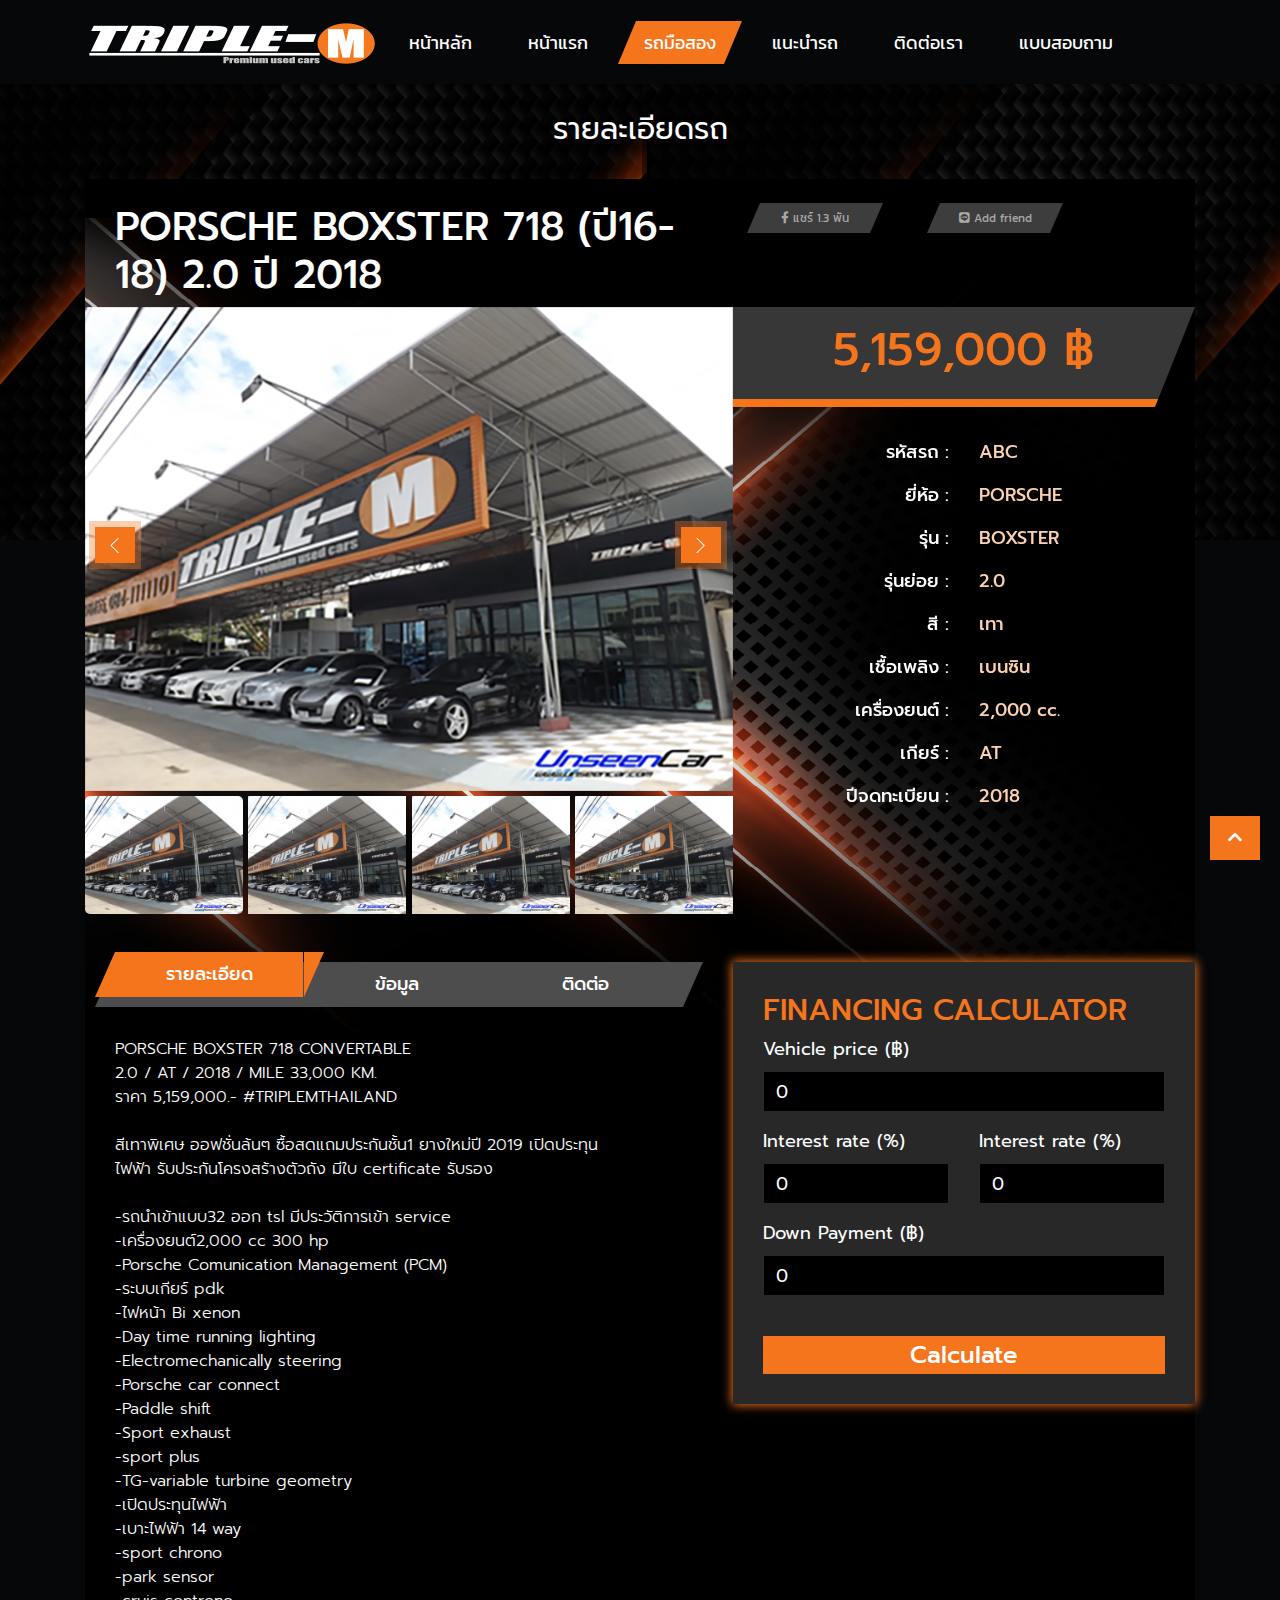
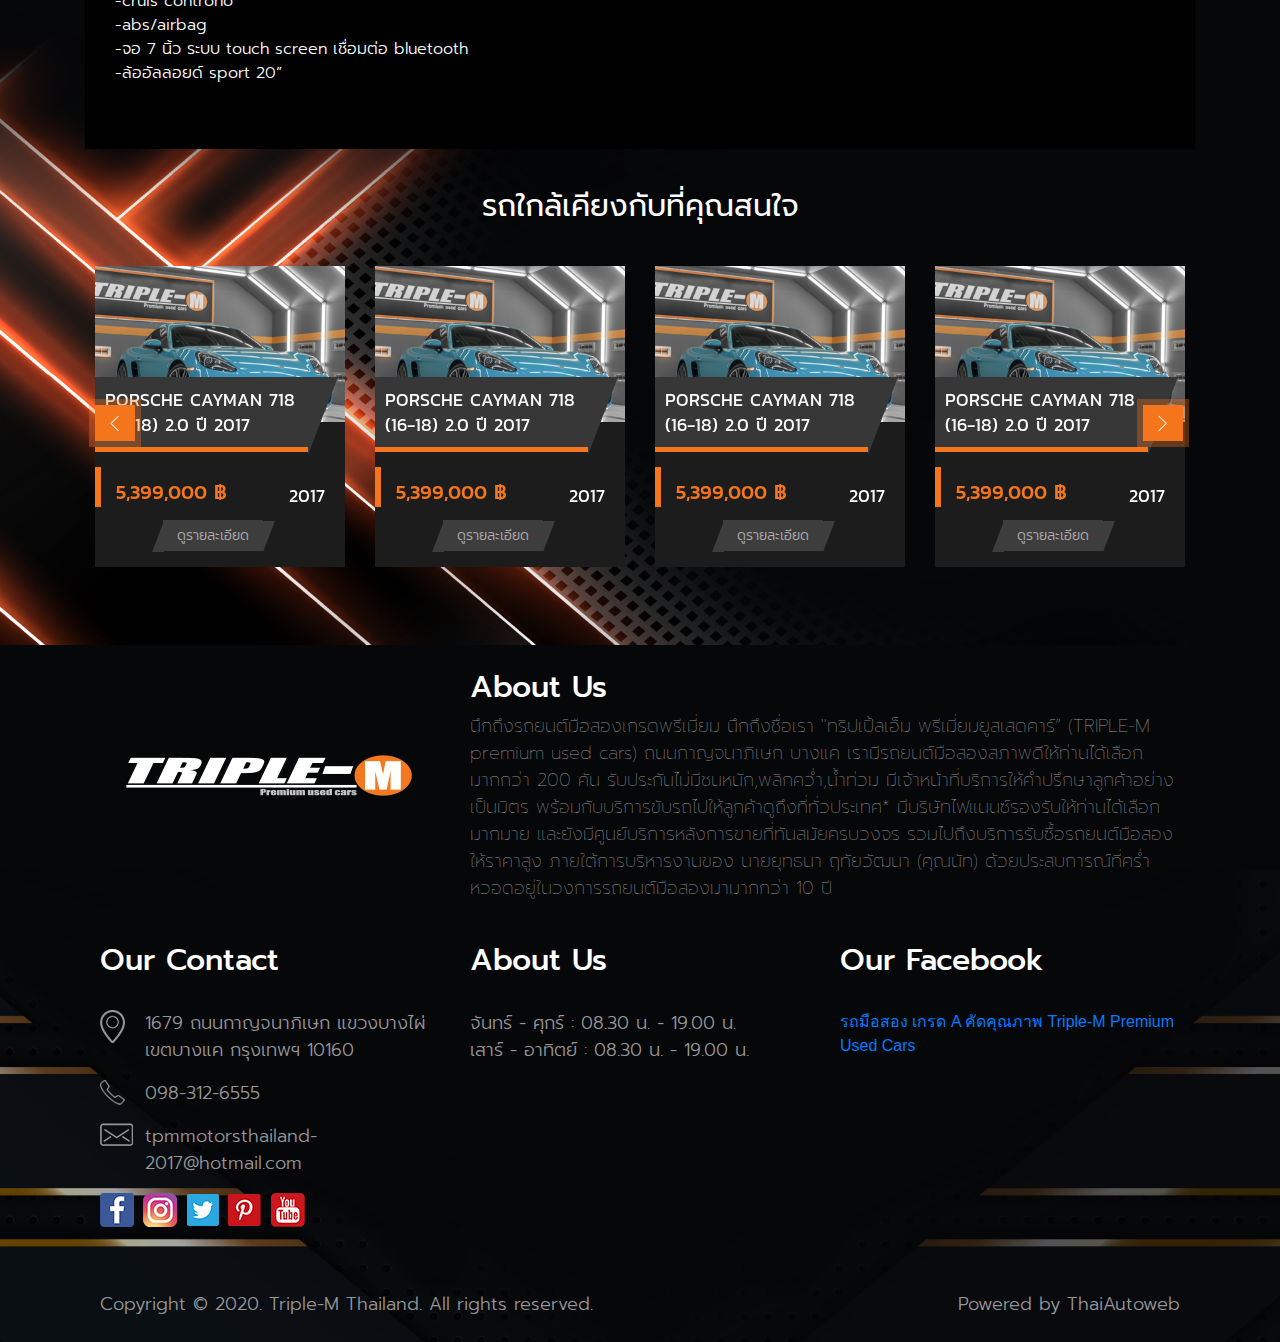
<file: car-detail.html>
<!DOCTYPE html>
<html>
<head>
   <meta charset="utf-8">
   <meta http-equiv="X-UA-Compatible" content="IE=edge">
   <meta name="viewport" content="width=device-width, initial-scale=1">
   <script src="http://ajax.googleapis.com/ajax/libs/jquery/1.11.0/jquery.min.js"></script>
   <script src="js/bootstrap.min.js"></script>  
   <link href="css/bootstrap.css" rel="stylesheet">
   <link href="css/main.css" rel="stylesheet" type="text/css" />
   <link href="fonts/web-fonts-with-css/css/all.css" rel="stylesheet">
   <link rel="stylesheet" href="https://cdn.linearicons.com/free/1.0.0/icon-font.min.css">
   <link rel="icon" type="image/x-icon" href="images/favicon.ico">
   <title> โชว์รูม TRIPLE-M Premium used cars จำหน่ายรถมือสอง รถยนต์มือสอง  </title>

   <script src="js/lightslider.js"></script>
   <link href="css/lightslider.css" rel="stylesheet" type="text/css" />

</head>

<body>
   <header>
      <nav class="navbar navbar-expand-xl  fixed-top"  >
         <div class="container">
 
            <a href="#" class="navbar-brand ">                
               <img src="images/logo-tpm.jpg"   alt="" class="d-inline-block align-middle  ">      
            </a>
            <a class="nav-button ml-auto mr-4  ">
               <span id="nav-icon3">
                  <span></span>
                  <span></span>
                  <span></span>
                  <span></span>
               </span>
            </a>

            <div class="fixed-top main-menu ">
               <div class="flex-center p-5">
                  <ul class="navbar-nav flex-column">
                     <li class="nav-item ">
                     <a href="index.html" class="nav-link">หน้าหลัก </a>
                  </li>
                  <li class="nav-item ">
                     <a href="index.html" class="nav-link">หน้าแรก </a>
                  </li>
                  <li class="nav-item dropdown">
                     <a class="nav-link dropdown-toggle" href="" id="navbarDropdownMenuLink" data-toggle="dropdown" aria-haspopup="true" aria-expanded="false">
                     รถมือสอง
                     </a>
                     <div class="dropdown-menu" aria-labelledby="navbarDropdownMenuLink">
                        <a class="dropdown-item" href="hand-car.html">TOYOTA</a>
                        <a class="dropdown-item" href="hand-car.html">HONDA</a>
                        <a class="dropdown-item" href="hand-car.html">AUDI</a>
                        <a class="dropdown-item" href="hand-car.html">PORSCHE</a>
                     </div>
                  </li>
                  <li class="nav-item ">
                     <a href="recommend-car.html" class="nav-link">แนะนำรถ</a>
                  </li> 
                  <li class="nav-item ">
                     <a href="contact-us.html" class="nav-link">ติดต่อเรา</a>
                  </li>
                  <li class="nav-item ">
                     <a href="questionnaire.html" class="nav-link">แบบสอบถาม</a>
                  </li>  
                  </ul>
  
               </div>
            </div>
 
            <div id="navbarM" class="collapse navbar-collapse  " >
               <ul class="navbar-nav  ">
                  <li class="nav-item ">
                     <a href="index.html" class="nav-link">หน้าหลัก </a>
                  </li>
                  <li class="nav-item ">
                     <a href="index.html" class="nav-link">หน้าแรก </a>
                  </li>
                  <li class="nav-item active  dropdown">
                     <a class="nav-link dropdown-toggle" href="" id="navbarDropdownMenuLink" data-toggle="dropdown" aria-haspopup="true" aria-expanded="false">
                     รถมือสอง
                     </a>
                     <div class="dropdown-menu" aria-labelledby="navbarDropdownMenuLink">
                        <a class="dropdown-item" href="hand-car.html">TOYOTA</a>
                        <a class="dropdown-item" href="hand-car.html">HONDA</a>
                        <a class="dropdown-item" href="hand-car.html">AUDI</a>
                        <a class="dropdown-item" href="hand-car.html">PORSCHE</a>
                     </div>
                  </li>
                  <li class="nav-item ">
                     <a href="recommend-car.html" class="nav-link">แนะนำรถ</a>
                  </li> 
                  <li class="nav-item ">
                     <a href="contact-us.html" class="nav-link">ติดต่อเรา</a>
                  </li>
                  <li class="nav-item ">
                     <a href="questionnaire.html" class="nav-link">แบบสอบถาม</a>
                  </li>          
               </ul>
            </div>
         </div>
      </nav>
      <div class="clearfix">&nbsp;</div>
      <div class="clearfix">&nbsp;</div>
      <div class="clearfix">&nbsp;</div>

   </header>

   <main>
 
 
      <section class="sec-desx">
         <div class="clearfix">&nbsp;</div>
         <div class="container">
            <h3 class="h3x">รายละเอียดรถ</h3>
            <div class="clearfix">&nbsp;</div>
            <div class="col box-des">
               <div class="clearfix">&nbsp;</div>
               <div class="col">
                  <div class="row">
                     <div class="col-lg-7">
                        <h1>PORSCHE BOXSTER 718 (ปี16-18) 2.0 ปี 2018</h1>
                     </div>
                     <div class="col-lg-5">
                        <div class="col">
                           <div class="row">
                              <div class="  col-6">
                                 <div class="btn-ss">
                                    <a href="javascript:;">
                                       <div>
                                          <i class="fab fa-facebook-f"></i> แชร์ 1.3 พัน
                                          <span class="l"></span>
                                          <span class="r"></span>
                                       </div>
                                    </a>
                                 </div>
                              </div>

                              <div class="  col-6">
                                 <div class="btn-ss mar-left2">
                                    <a href="javascript:;">
                                       <div>
                                          <i class="fab fa-line"></i> Add friend
                                          <span class="l"></span>
                                          <span class="r"></span>
                                       </div>
                                    </a>
                                 </div>
                              </div>
                           </div>
                        </div>
                     </div>
                  </div>
               </div>

               <div class="clearfix pc-x">&nbsp;</div>

               <div class="row">
                  <div class="col-lg-7 none-pad">
                     <div class="item">
                        <div class="clearfix" style="max-width:100%;">
                           <ul id="image-gallery" class="gallery list-unstyled cS-hidden">
                              <li data-thumb="images/thumb/b.png"> 
                                 <img src="images/b.png" / class="d-block mx-auto  img-fluid">
                              </li>
                              <li data-thumb="images/thumb/b.png"> 
                                 <img src="images/b.png" / class="d-block mx-auto  img-fluid">
                              </li>
                              <li data-thumb="images/thumb/b.png"> 
                                 <img src="images/b.png" / class="d-block mx-auto  img-fluid">
                              </li>
                              <li data-thumb="images/thumb/b.png"> 
                                 <img src="images/b.png" / class="d-block mx-auto  img-fluid">
                              </li>
                              <li data-thumb="images/thumb/b.png"> 
                                 <img src="images/b.png" / class="d-block mx-auto  img-fluid">
                              </li>
                              <li data-thumb="images/thumb/b.png"> 
                                 <img src="images/b.png" / class="d-block mx-auto  img-fluid">
                              </li>                            
                           </ul>
                        </div>
                     </div>
                  </div>
                  <div class="col-lg-5 none-pad">
                     <h2>5,159,000 ฿</h2>
                     <div class="clearfix">&nbsp;</div>
                     <div class="row box-desxz">
                        <div class="col-6">
                           <p>รหัสรถ : </p>
                           <p>ยี่ห้อ : </p>
                           <p>รุ่น : </p>
                           <p>รุ่นย่อย : </p>
                           <p>สี : </p>
                           <p>เชื้อเพลิง : </p>
                           <p>เครื่องยนต์ : </p>
                           <p>เกียร์ : </p>
                           <p>ปีจดทะเบียน : </p>
                        </div>
                        <div class="col-6">
                           <p>ABC</p>
                           <p>PORSCHE</p>
                           <p>BOXSTER</p>
                           <p>2.0</p>
                           <p>เทา</p>
                           <p>เบนซิน</p>
                           <p>2,000 cc.</p>
                           <p>AT</p>
                           <p>2018</p>
                        </div>
                        <div class="clearfix">&nbsp;</div>
                     </div>
                  </div>

               </div>

               <div class="clearfix">&nbsp;</div>
               <div class="clearfix">&nbsp;</div>

               <div class="row">
                  <div class="col-lg-7 none-xs tablistx">
                     <div class="col none-xs">
                        <ul class="nav nav-tabs" role="tablist">
                           <li class="nav-item">
                              <a class="nav-link active" href="#tab1" role="tab" data-toggle="tab">รายละเอียด</a>
                           </li>
                           <li class="nav-item">
                              <a class="nav-link" href="#tab2" role="tab" data-toggle="tab">ข้อมูล</a>
                           </li>
                           <li class="nav-item">
                              <a class="nav-link" href="#tab3" role="tab" data-toggle="tab">ติดต่อ</a>
                           </li>
                        </ul>
                        <!-- Tab panes -->
                        <div class="tab-content">
                           <div role="tabpanel" class="tab-pane fade show in active" id="tab1">
                              <p>
                                 PORSCHE BOXSTER 718 CONVERTABLE <br>
                                 2.0 / AT / 2018 / MILE 33,000 KM. <br>
                                 ราคา 5,159,000.- #TRIPLEMTHAILAND  <br>
                                 <br>
                                  สีเทาพิเศษ ออฟชั่นล้นๆ ซื้อสดแถมประกันชั้น1 ยางใหม่ปี 2019 เปิดประทุน<br>
                                 ไฟฟ้า รับประกันโครงสร้างตัวถัง มีใบ certificate รับรอง<br>
                                 <br>
                                 -รถนำเข้าแบบ32 ออก tsl มีประวัติการเข้า service<br>
                                 -เครื่องยนต์2,000 cc 300 hp <br>
                                 -Porsche Comunication Management (PCM)<br>
                                 -ระบบเกียร์ pdk<br>
                                 -ไฟหน้า Bi xenon <br>
                                 -Day time running lighting<br>
                                 -Electromechanically steering<br>
                                 -Porsche car connect<br>
                                 -Paddle shift<br>
                                 -Sport exhaust<br>
                                 -sport plus<br>
                                 -TG-variable turbine geometry<br>
                                 -เปิดประทุนไฟฟ้า<br>
                                 -เบาะไฟฟ้า 14 way<br>
                                 -sport chrono<br>
                                 -park sensor<br>
                                 -cruis controno<br>
                                 -abs/airbag<br>
                                 -จอ 7 นิ้ว ระบบ touch screen เชื่อมต่อ bluetooth<br>
                                 -ล้ออัลลอยด์ sport 20”<br>
                              </p>
                              <div class="clearfix">&nbsp;</div>
                           </div>
                           <div role="tabpanel" class="tab-pane fade" id="tab2">
                              <p>
                                 PORSCHE BOXSTER 718 CONVERTABLE <br>
                                 2.0 / AT / 2018 / MILE 33,000 KM. <br>
                                 ราคา 5,159,000.- #TRIPLEMTHAILAND  <br>
                                 <br>
                                  สีเทาพิเศษ ออฟชั่นล้นๆ ซื้อสดแถมประกันชั้น1 ยางใหม่ปี 2019 เปิดประทุน<br>
                                 ไฟฟ้า รับประกันโครงสร้างตัวถัง มีใบ certificate รับรอง<br>
                                 <br>
                                 -รถนำเข้าแบบ32 ออก tsl มีประวัติการเข้า service<br>
                                 -เครื่องยนต์2,000 cc 300 hp <br>
                                 -Porsche Comunication Management (PCM)<br>
                                 -ระบบเกียร์ pdk<br>
                                 -ไฟหน้า Bi xenon <br>
                                 -Day time running lighting<br>
                                 -Electromechanically steering<br>
                                 -Porsche car connect<br>
                                 -Paddle shift<br>
                                 -Sport exhaust<br>
                                 -sport plus<br>
                                 -TG-variable turbine geometry<br>
                                 -เปิดประทุนไฟฟ้า<br>
                                 -เบาะไฟฟ้า 14 way<br>
                                 -sport chrono<br>
                                 -park sensor<br>
                                 -cruis controno<br>
                                 -abs/airbag<br>
                                 -จอ 7 นิ้ว ระบบ touch screen เชื่อมต่อ bluetooth<br>
                                 -ล้ออัลลอยด์ sport 20”<br>
                              </p>
                              <div class="clearfix">&nbsp;</div>
                           </div>
                           <div role="tabpanel" class="tab-pane fade" id="tab3">
                              <p>
                                 PORSCHE BOXSTER 718 CONVERTABLE <br>
                                 2.0 / AT / 2018 / MILE 33,000 KM. <br>
                                 ราคา 5,159,000.- #TRIPLEMTHAILAND  <br>
                                 <br>
                                  สีเทาพิเศษ ออฟชั่นล้นๆ ซื้อสดแถมประกันชั้น1 ยางใหม่ปี 2019 เปิดประทุน<br>
                                 ไฟฟ้า รับประกันโครงสร้างตัวถัง มีใบ certificate รับรอง<br>
                                 <br>
                                 -รถนำเข้าแบบ32 ออก tsl มีประวัติการเข้า service<br>
                                 -เครื่องยนต์2,000 cc 300 hp <br>
                                 -Porsche Comunication Management (PCM)<br>
                                 -ระบบเกียร์ pdk<br>
                                 -ไฟหน้า Bi xenon <br>
                                 -Day time running lighting<br>
                                 -Electromechanically steering<br>
                                 -Porsche car connect<br>
                                 -Paddle shift<br>
                                 -Sport exhaust<br>
                                 -sport plus<br>
                                 -TG-variable turbine geometry<br>
                                 -เปิดประทุนไฟฟ้า<br>
                                 -เบาะไฟฟ้า 14 way<br>
                                 -sport chrono<br>
                                 -park sensor<br>
                                 -cruis controno<br>
                                 -abs/airbag<br>
                                 -จอ 7 นิ้ว ระบบ touch screen เชื่อมต่อ bluetooth<br>
                                 -ล้ออัลลอยด์ sport 20”<br>
                              </p>
                              <div class="clearfix">&nbsp;</div>
                           </div>
                        </div>
                     </div>

                     <div class="clearfix">&nbsp;</div>

                  </div> 
                  <div class="col-lg-5 none-pad">
                     <div class="finan"> 
                        <h3>FINANCING CALCULATOR</h3>
                        <form>
                           <div class="form-group">
                              <label for="vehicle">Vehicle price (฿)</label>
                              <input type="number" class="form-control" min="0"  name="vehicle" id="vehicle" value="0">
                           </div>
                           <div class="form-group row">
                              <div class="col">
                                 <label for="interest1">Interest rate (%)</label>
                                 <input type="number" class="form-control" min="0"  name="interest1" id="interest1" value="0">
                              </div>
                              <div class="col">
                                 <label for="interest2">Interest rate (%)</label>
                                 <input type="number" class="form-control" min="0"  name="interest2" id="interest2" value="0">
                              </div>
                           </div>
                           <div class="form-group">
                              <label for="down_payment">Down Payment (฿)</label>
                              <input type="number" class="form-control" min="0"  name="down_payment" id="down_payment" value="0">
                           </div>
                           <div class="clearfix">&nbsp;</div>

                           <button type="submit" class="btn-submit">Calculate</button>

                        </form>
                     </div>
                     <div class="clearfix">&nbsp;</div>
                  </div>
               </div>
 
            </div>

            <div class="clearfix">&nbsp;</div>

            <h3 class="h3x">รถใกล้เคียงกับที่คุณสนใจ</h3>

            <div class="clearfix">&nbsp;</div>


            <div class="item item-p none-pad">
               <ul id="products" class="box-brand view-group">
                  <li>
                     <div class="item  ">
                        <div class="thumbnail none-pad card">
                           <a href="car-detail.html">
                           <div class="img-event">
                              <img class="group list-group-image img-fluid" src="images/car1.png"  />
                              <div class="label-h">
                                 PORSCHE CAYMAN 718 <br>(16-18) 2.0 ปี 2017
                              </div>
                           </div>
                           <div class="caption card-body">
                              <h4 class="group card-title inner list-group-item-heading">
                                 PORSCHE CAYMAN 718 2.0 / AT / 2017 / MILE 5,000 KM.
                              </h4>                        
                              <div class="row">
                                 <div class="col-lg-8 col-12 groupxx">
                                    <p class="group inner list-group-item-text">
                                       ราคา 5,399,000.- #TRIPLEMTHAILAND 
                                       รถมือเดียว ไมล์ 5,000 กม.แท้ 
                                       ออฟชั่นล้นๆ รับประกันโครงสร้างตัวถัง 
                                       มีใบ certificate รับรอง
                                    </p>                              
                                 </div>
                                 <div class="col-lg-4 col-12 list">
                                    <p class="lead">
                                       5,399,000 ฿
                                    </p>
                                    <p class="year">2017</p>
                                 </div>
                              </div>
                              <div class="col set-al">
                                 <a href="car-detail.html" class="btn-s">ดูรายละเอียด</a>
                              </div>
                           </div>
                           </a>
                        </div>
                     </div>
                  </li>
                  <li>
                     <div class="item  ">
                        <div class="thumbnail none-pad card">
                           <a href="car-detail.html">
                           <div class="img-event">
                              <img class="group list-group-image img-fluid" src="images/car1.png"  />
                              <div class="label-h">
                                 PORSCHE CAYMAN 718 <br>(16-18) 2.0 ปี 2017
                              </div>
                           </div>
                           <div class="caption card-body">
                              <h4 class="group card-title inner list-group-item-heading">
                                 PORSCHE CAYMAN 718 2.0 / AT / 2017 / MILE 5,000 KM.
                              </h4>                        
                              <div class="row">
                                 <div class="col-lg-8 col-12 groupxx">
                                    <p class="group inner list-group-item-text">
                                       ราคา 5,399,000.- #TRIPLEMTHAILAND 
                                       รถมือเดียว ไมล์ 5,000 กม.แท้ 
                                       ออฟชั่นล้นๆ รับประกันโครงสร้างตัวถัง 
                                       มีใบ certificate รับรอง
                                    </p>                              
                                 </div>
                                 <div class="col-lg-4 col-12 list">
                                    <p class="lead">
                                       5,399,000 ฿
                                    </p>
                                    <p class="year">2017</p>
                                 </div>
                              </div>
                              <div class="col set-al">
                                 <a href="car-detail.html" class="btn-s">ดูรายละเอียด</a>
                              </div>
                           </div>
                           </a>
                        </div>
                     </div>
                  </li>
                  <li>
                     <div class="item  ">
                        <div class="thumbnail none-pad card">
                           <a href="car-detail.html">
                           <div class="img-event">
                              <img class="group list-group-image img-fluid" src="images/car1.png"  />
                              <div class="label-h">
                                 PORSCHE CAYMAN 718 <br>(16-18) 2.0 ปี 2017
                              </div>
                           </div>
                           <div class="caption card-body">
                              <h4 class="group card-title inner list-group-item-heading">
                                 PORSCHE CAYMAN 718 2.0 / AT / 2017 / MILE 5,000 KM.
                              </h4>                        
                              <div class="row">
                                 <div class="col-lg-8 col-12 groupxx">
                                    <p class="group inner list-group-item-text">
                                       ราคา 5,399,000.- #TRIPLEMTHAILAND 
                                       รถมือเดียว ไมล์ 5,000 กม.แท้ 
                                       ออฟชั่นล้นๆ รับประกันโครงสร้างตัวถัง 
                                       มีใบ certificate รับรอง
                                    </p>                              
                                 </div>
                                 <div class="col-lg-4 col-12 list">
                                    <p class="lead">
                                       5,399,000 ฿
                                    </p>
                                    <p class="year">2017</p>
                                 </div>
                              </div>
                              <div class="col set-al">
                                 <a href="car-detail.html" class="btn-s">ดูรายละเอียด</a>
                              </div>
                           </div>
                           </a>
                        </div>
                     </div>
                  </li>
                  <li>
                     <div class="item  ">
                        <div class="thumbnail none-pad card">
                           <a href="car-detail.html">
                           <div class="img-event">
                              <img class="group list-group-image img-fluid" src="images/car1.png"  />
                              <div class="label-h">
                                 PORSCHE CAYMAN 718 <br>(16-18) 2.0 ปี 2017
                              </div>
                           </div>
                           <div class="caption card-body">
                              <h4 class="group card-title inner list-group-item-heading">
                                 PORSCHE CAYMAN 718 2.0 / AT / 2017 / MILE 5,000 KM.
                              </h4>                        
                              <div class="row">
                                 <div class="col-lg-8 col-12 groupxx">
                                    <p class="group inner list-group-item-text">
                                       ราคา 5,399,000.- #TRIPLEMTHAILAND 
                                       รถมือเดียว ไมล์ 5,000 กม.แท้ 
                                       ออฟชั่นล้นๆ รับประกันโครงสร้างตัวถัง 
                                       มีใบ certificate รับรอง
                                    </p>                              
                                 </div>
                                 <div class="col-lg-4 col-12 list">
                                    <p class="lead">
                                       5,399,000 ฿
                                    </p>
                                    <p class="year">2017</p>
                                 </div>
                              </div>
                              <div class="col set-al">
                                 <a href="car-detail.html" class="btn-s">ดูรายละเอียด</a>
                              </div>
                           </div>
                           </a>
                        </div>
                     </div>
                  </li>
                  <li>
                     <div class="item  ">
                        <div class="thumbnail none-pad card">
                           <a href="car-detail.html">
                           <div class="img-event">
                              <img class="group list-group-image img-fluid" src="images/car1.png"  />
                              <div class="label-h">
                                 PORSCHE CAYMAN 718 <br>(16-18) 2.0 ปี 2017
                              </div>
                           </div>
                           <div class="caption card-body">
                              <h4 class="group card-title inner list-group-item-heading">
                                 PORSCHE CAYMAN 718 2.0 / AT / 2017 / MILE 5,000 KM.
                              </h4>                        
                              <div class="row">
                                 <div class="col-lg-8 col-12 groupxx">
                                    <p class="group inner list-group-item-text">
                                       ราคา 5,399,000.- #TRIPLEMTHAILAND 
                                       รถมือเดียว ไมล์ 5,000 กม.แท้ 
                                       ออฟชั่นล้นๆ รับประกันโครงสร้างตัวถัง 
                                       มีใบ certificate รับรอง
                                    </p>                              
                                 </div>
                                 <div class="col-lg-4 col-12 list">
                                    <p class="lead">
                                       5,399,000 ฿
                                    </p>
                                    <p class="year">2017</p>
                                 </div>
                              </div>
                              <div class="col set-al">
                                 <a href="car-detail.html" class="btn-s">ดูรายละเอียด</a>
                              </div>
                           </div>
                           </a>
                        </div>
                     </div>
                  </li>
               </ul>
            </div>
   

         </div>
         <div class="clearfix">&nbsp;</div>
         <div class="clearfix">&nbsp;</div>
      </section>
 
   </main>
 
   <footer>
      <div class="container">
         <div class="col">
            <div class="row">
               <div class="col-lg-4">
                  <img src="images/logo-tpm.jpg" class="img-fluid d-block mx-auto f-ma">
               </div>
               <div class="col-lg-8">
                  <div class="clearfix">&nbsp;</div>
                  <h3>About Us</h3>
                  <p>
                     นึกถึงรถยนต์มือสองเกรดพรีเมี่ยม นึกถึงชื่อเรา "ทริปเปิ้ลเอ็ม พรีเมี่ยมยูสเสดคาร์” (TRIPLE-M premium used cars) ถนนกาญจนาภิเษก บางแค เรามีรถยนต์มือสองสภาพดีให้ท่านได้เลือกมากกว่า 200 คัน รับประกันไม่มีชนหนัก,พลิกคว่ำ,น้ำท่วม มีเจ้าหน้าที่บริการให้คำปรึกษาลูกค้าอย่างเป็นมิตร พร้อมกับบริการขับรถไปให้ลูกค้าดูถึงที่ทั่วประเทศ* มีบริษัทไฟแนนซ์รองรับให้ท่านได้เลือกมากมาย และยังมีศูนย์บริการหลังการขายที่ทันสมัยครบวงจร รวมไปถึงบริการรับซื้อรถยนต์มือสองให้ราคาสูง ภายใต้การบริหารงานของ นายยุทธนา ฤทัยวัฒนา (คุณนัท) ด้วยประสบการณ์ที่คร่ำหวอดอยู่ในวงการรถยนต์มือสองมามากกว่า 10 ปี
                  </p>
               </div> 
            </div>
            <div class="clearfix">&nbsp;</div>
            <div class="row">
               <div class="col-lg-4 col-12">                
                  <h3>Our Contact</h3>
                  <br>
                  <address>
                     <p>
                        <a>1679 ถนนกาญจนาภิเษก แขวงบางไผ่   เขตบางแค กรุงเทพฯ 10160</a>
                     </p>
                     <p>
                        <a href="tel:0983126555">098-312-6555</a>
                     </p>
                     <p>
                        <a href="mailto:tpmmotorsthailand-2017@hotmail.com">tpmmotorsthailand-2017@hotmail.com</a>
                     </p>

                     <a href="#"><img src="images/iconfinder_facebook_386622.png"></a>
                     <a href="#"><img src="images/iconfinder_25_social_2609558.png"></a>
                     <a href="#"><img src="images/iconfinder_4_939755.png"></a>
                     <a href="#"><img src="images/iconfinder_15_939745.png"></a>
                     <a href="#"><img src="images/iconfinder_social_style_3_youtube_341094.png"></a>

                  </address>

               </div>
               <div class="col-lg-4 col-12">
                  <h3>About Us</h3>
                  <br>
                     <p class="addressx">
                        จันทร์ - ศุกร์ : 08.30 น. - 19.00 น. <br> เสาร์ - อาทิตย์ : 08.30 น. - 19.00 น.
                     </p>      
                  </address>      
               </div>
               <div class="col-lg-4 col-12">
                  <h3>Our Facebook</h3>
                  <br>
                  <div class="fb-page" data-href="https://www.facebook.com/Triplempremiumusedcars/" data-tabs="timeline" data-width="" data-height="130" data-small-header="false" data-adapt-container-width="true" data-hide-cover="false" data-show-facepile="true"><blockquote cite="https://www.facebook.com/Triplempremiumusedcars/" class="fb-xfbml-parse-ignore"><a href="https://www.facebook.com/Triplempremiumusedcars/">รถมือสอง เกรด A คัดคุณภาพ Triple-M Premium Used Cars</a></blockquote></div>
               
               </div>
            </div>
            <div class="clearfix">&nbsp;</div>
            <div class="clearfix">&nbsp;</div>
            <div class="row">
               <div class="col-lg-6 smx"><small>Copyright © 2020. Triple-M Thailand. All rights reserved.</small></div>
               <div class="col-lg-6 smx"><small>Powered by ThaiAutoweb</small></div>
            </div>
            <div class="clearfix">&nbsp;</div>
         </div>
      </div>
   </footer>


   <a href="#" class="totop">
      <i class="fas fa-chevron-up"></i>
   </a>

   <div id="fb-root"></div>
   <script async defer crossorigin="anonymous" src="https://connect.facebook.net/th_TH/sdk.js#xfbml=1&version=v6.0&appId=3087114857965890&autoLogAppEvents=1"></script>
   <script src='https://www.google.com/recaptcha/api.js'></script>
   <script>
      $(document).ready(function() {
        
         var width = $(window).width();
         if (width>992) {
            $("#products").lightSlider({
               item:4,
               loop:true,
               keyPress:true,
            }); 
         }
         else{
            $("#products").lightSlider({
               item:1,
               loop:true,
               keyPress:true,
            }); 
         }
           
      });

      $(".totop").click(function(){       
         document.body.scrollTop = 0;
         document.documentElement.scrollTop = 0;
      }); 
 
      $(document).ready(function () {
         $("#content-slider").lightSlider({
            loop: true,
            keyPress: true
         });
         $('#image-gallery').lightSlider({
            gallery: true,
            item: 1,
            thumbItem: 4,
            slideMargin: 0,
            speed: 500,
            auto: true,
            loop: true,
            onSliderLoad: function () {
               $('#image-gallery').removeClass('cS-hidden');
            }
         });
      });





   </script>
   <style type="text/css">
      .item-p .lSPager, .item-p .lSAction{
         display: none;
      }

       
   </style>
   <script type="text/javascript">
      $(document).ready(function(){
        $('.nav-button').click(function(){
         $('body').toggleClass('nav-open');
        });
      });
   </script>


</body>
 

 
</html>
</file>
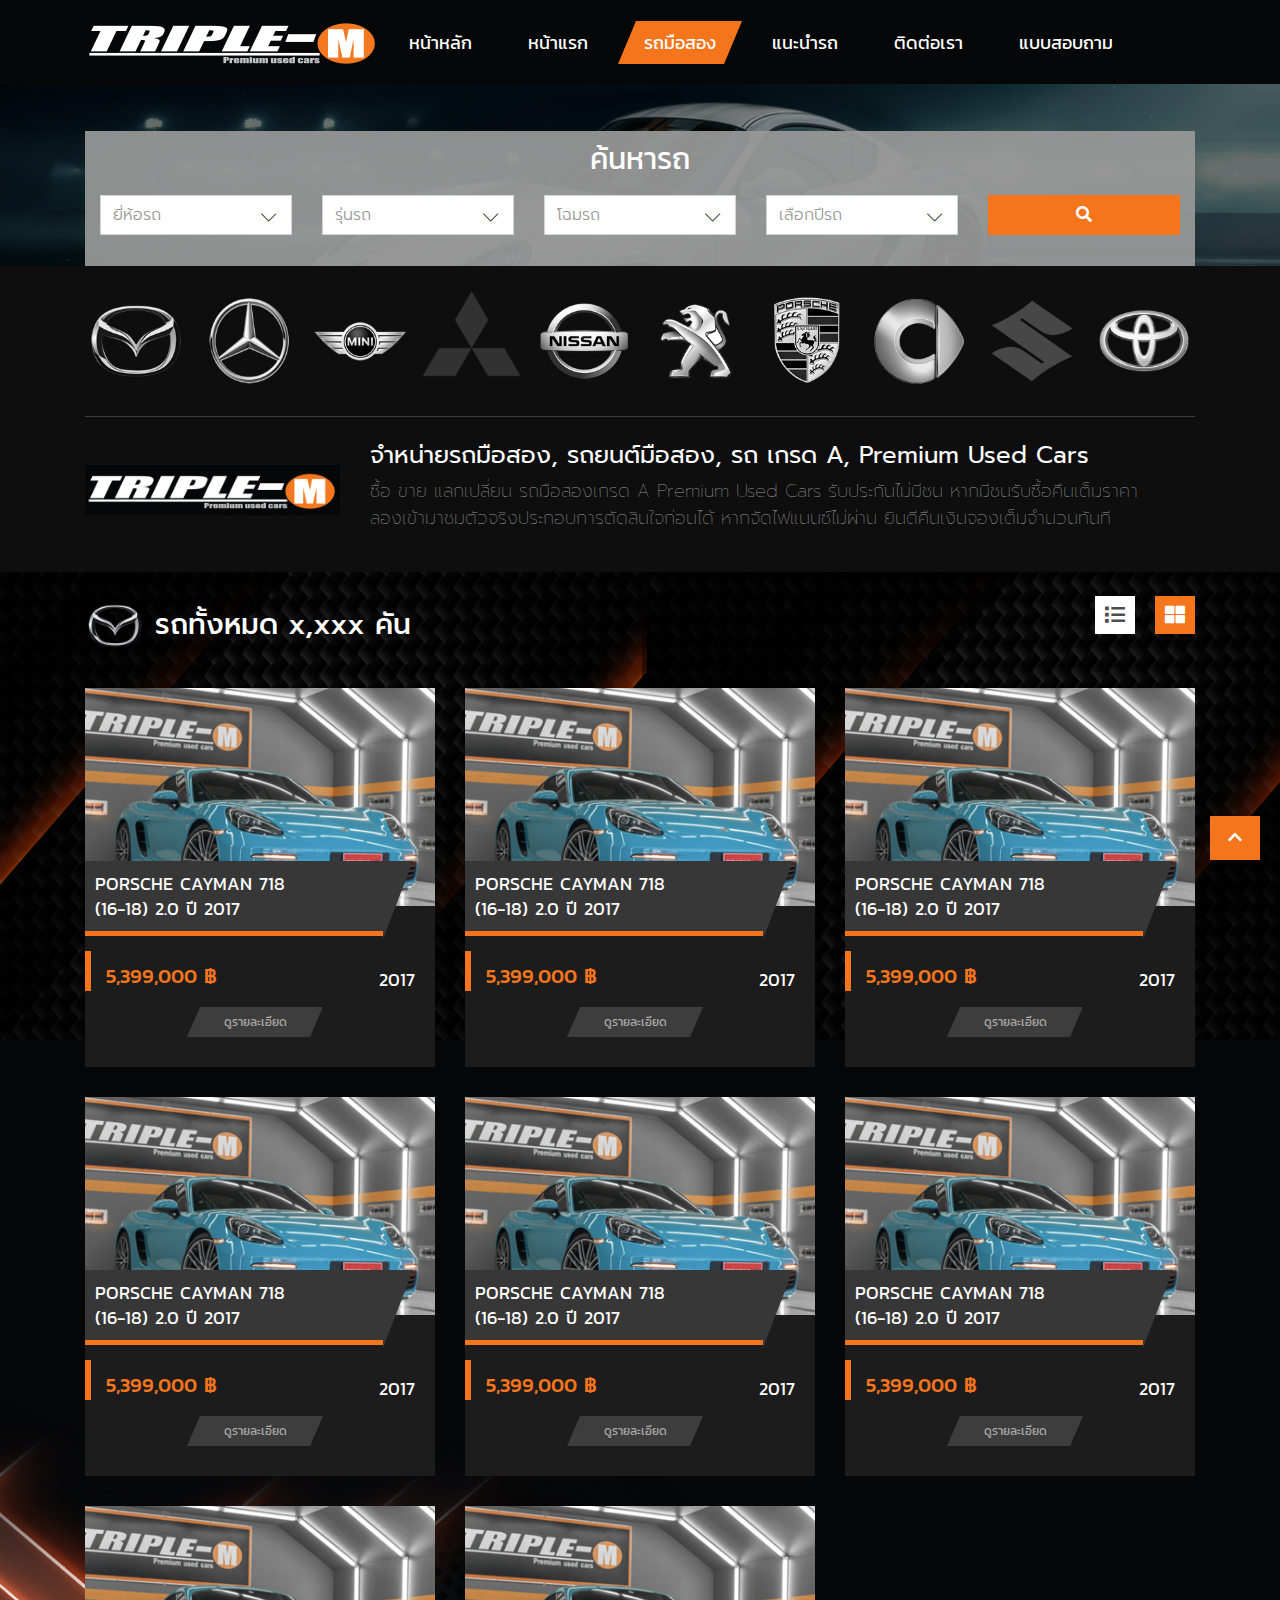
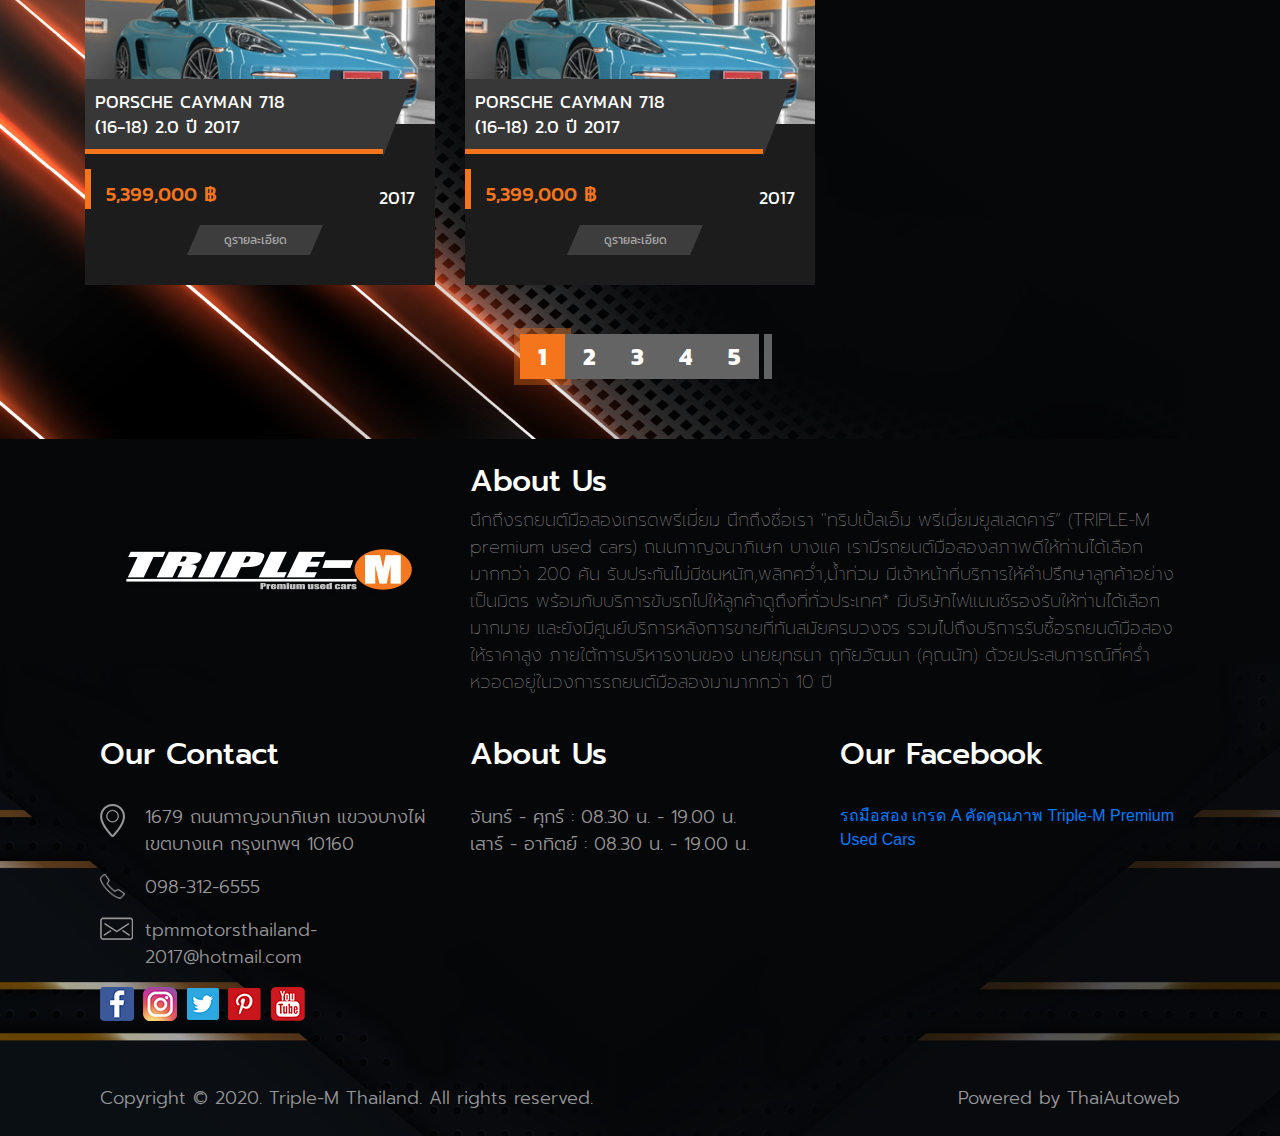
<file: hand-car.html>
<!DOCTYPE html>
<html>
<head>
   <meta charset="utf-8">
   <meta http-equiv="X-UA-Compatible" content="IE=edge">
   <meta name="viewport" content="width=device-width, initial-scale=1">
   <script src="http://ajax.googleapis.com/ajax/libs/jquery/1.11.0/jquery.min.js"></script>
   <script src="js/bootstrap.min.js"></script>  
   <link href="css/bootstrap.css" rel="stylesheet">
   <link href="css/main.css" rel="stylesheet" type="text/css" />
   <link href="fonts/web-fonts-with-css/css/all.css" rel="stylesheet">
   <link rel="stylesheet" href="https://cdn.linearicons.com/free/1.0.0/icon-font.min.css">
   <link rel="icon" type="image/x-icon" href="images/favicon.ico">
   <title> โชว์รูม TRIPLE-M Premium used cars จำหน่ายรถมือสอง รถยนต์มือสอง  </title>

   <script src="js/lightslider.js"></script>
   <link href="css/lightslider.css" rel="stylesheet" type="text/css" />

</head>

<body>
   <header>
      <nav class="navbar navbar-expand-xl  fixed-top"  >
         <div class="container">
 
            <a href="#" class="navbar-brand ">                
               <img src="images/logo-tpm.jpg"   alt="" class="d-inline-block align-middle  ">      
            </a>

            <a class="nav-button ml-auto mr-4 ">
               <span id="nav-icon3">
                  <span></span>
                  <span></span>
                  <span></span>
                  <span></span>
               </span>
            </a>

            <div class="fixed-top main-menu ">
               <div class="flex-center p-5">
                  <ul class="navbar-nav flex-column">
                     <li class="nav-item ">
                     <a href="index.html" class="nav-link">หน้าหลัก </a>
                  </li>
                  <li class="nav-item active">
                     <a href="index.html" class="nav-link">หน้าแรก </a>
                  </li>
                  <li class="nav-item dropdown">
                     <a class="nav-link dropdown-toggle" href="" id="navbarDropdownMenuLink" data-toggle="dropdown" aria-haspopup="true" aria-expanded="false">
                     รถมือสอง
                     </a>
                     <div class="dropdown-menu" aria-labelledby="navbarDropdownMenuLink">
                        <a class="dropdown-item" href="hand-car.html">TOYOTA</a>
                        <a class="dropdown-item" href="hand-car.html">HONDA</a>
                        <a class="dropdown-item" href="hand-car.html">AUDI</a>
                        <a class="dropdown-item" href="hand-car.html">PORSCHE</a>
                     </div>
                  </li>
                  <li class="nav-item ">
                     <a href="recommend-car.html" class="nav-link">แนะนำรถ</a>
                  </li> 
                  <li class="nav-item ">
                     <a href="contact-us.html" class="nav-link">ติดต่อเรา</a>
                  </li>
                  <li class="nav-item ">
                     <a href="questionnaire.html" class="nav-link">แบบสอบถาม</a>
                  </li>  
                  </ul>
  
               </div>
            </div>
 
            <div id="navbarM" class="collapse navbar-collapse  " >
               <ul class="navbar-nav  ">
                  <li class="nav-item ">
                     <a href="index.html" class="nav-link">หน้าหลัก </a>
                  </li>
                  <li class="nav-item ">
                     <a href="index.html" class="nav-link">หน้าแรก </a>
                  </li>
                  <li class="nav-item active  dropdown">
                     <a class="nav-link dropdown-toggle" href="" id="navbarDropdownMenuLink" data-toggle="dropdown" aria-haspopup="true" aria-expanded="false">
                     รถมือสอง
                     </a>
                     <div class="dropdown-menu" aria-labelledby="navbarDropdownMenuLink">
                        <a class="dropdown-item" href="hand-car.html">TOYOTA</a>
                        <a class="dropdown-item" href="hand-car.html">HONDA</a>
                        <a class="dropdown-item" href="hand-car.html">AUDI</a>
                        <a class="dropdown-item" href="hand-car.html">PORSCHE</a>
                     </div>
                  </li>
                  <li class="nav-item ">
                     <a href="recommend-car.html" class="nav-link">แนะนำรถ</a>
                  </li> 
                  <li class="nav-item ">
                     <a href="contact-us.html" class="nav-link">ติดต่อเรา</a>
                  </li>
                  <li class="nav-item ">
                     <a href="questionnaire.html" class="nav-link">แบบสอบถาม</a>
                  </li>          
               </ul>
            </div>
         </div>
      </nav>
      <div class="clearfix">&nbsp;</div>
      <div class="clearfix">&nbsp;</div>
      <div class="clearfix">&nbsp;</div>

   </header>

   <main>
      <section class="search-m">
         <div class="container-fluid none-pad">
            <img src="images/bg2n.png" class="img-fluid d-block mx-auto">
         </div>
         <div class="container">
            <div class="col search-box"> 
               <form class="">
                  <h3>ค้นหารถ</h3>
                  <div class="row">
                     <div class="col">
                        <div class="form-group aw">
                           <select class="form-control" id="search_bn" name="search_bn">
                              <option selected disabled>ยี่ห้อรถ</option>
                              <option value="AUDI">AUDI</option>
                              <option value="BMW">BMW</option>
                              <option value="CHEVROLET">CHEVROLET</option>
                              <option value="FIAT">FIAT</option>
                              <option value="FORD">FORD</option>
                              <option value="HONDA">HONDA</option>
                              <option value="HUMMER">HUMMER</option>
                              <option value="HYUNDAI">HYUNDAI</option>
                              <option value="ISUZU">ISUZU</option>
                              <option value="JAGUAR">JAGUAR</option>
                              <option value="LAMBORGHINI">LAMBORGHINI</option>
                              <option value="LAND ROVER">LAND ROVER</option>
                              <option value="MAZDA">MAZDA</option>
                              <option value="MERCEDES-BENZ">MERCEDES-BENZ</option>
                              <option value="MINI">MINI</option>
                              <option value="NISSAN">NISSAN</option>
                              <option value="PEUGEOT">PEUGEOT</option>
                              <option value="PORSCHE">PORSCHE</option>
                              <option value="SMART">SMART</option>
                              <option value="SUZUKI">SUZUKI</option>
                              <option value="TOYOTA">TOYOTA</option>
                              <option value="VOLKSWAGEN">VOLKSWAGEN</option>
                           </select>
                        </div>
                     </div>
                     <div class="col">
                        <div class="form-group aw">
                           <select class="form-control" id="search_md" name="search_md">
                              <option selected disabled>รุ่นรถ</option>
                              <option>1</option>
                              <option>2</option>
                              <option>3</option>
                              <option>4</option>
                           </select>
                        </div>
                     </div>
                     <div class="col">
                        <div class="form-group aw">
                           <select class="form-control" id="search_sm" name="search_sm">
                              <option selected disabled>โฉมรถ</option>
                              <option>1</option>
                              <option>2</option>
                              <option>3</option>
                              <option>4</option>
                           </select>
                        </div>
                     </div>
                     <div class="col">
                        <div class="form-group aw">                         
                           <select name="search_yr" class="form-control" id="search_yr">
                              <option value="">เลือกปีรถ</option>
                              <option value="1">2019 - 2020</option>
                              <option value="2">2018 - 2019</option>
                              <option value="3">2017 - 2018</option>
                              <option value="4">2016 - 2017</option>
                              <option value="5">2015 - 2016</option>
                              <option value="6">2014 - 2015</option>
                              <option value="7">2013 - 2014</option>
                              <option value="8">2012 - 2013</option>
                              <option value="9">2011 - 2012</option>
                              <option value="10">2010 - 2011</option>
                              <option value="11">2009 - 2010</option>
                              <option value="12">2008 - 2009</option>
                              <option value="13">2007 - 2008</option>
                              <option value="14">2006 - 2007</option>
                              <option value="15">2005 - 2006</option>
                              <option value="16">2004 - 2005</option>
                              <option value="17">2003 - 2004</option>
                              <option value="18">2002 - 2003</option>
                              <option value="19">2001 - 2002</option>
                              <option value="20">2000 - 2001</option>
                              <option value="21">1999 - 2000</option>
                              <option value="22">1998 - 1999</option>
                              <option value="23">1997 - 1998</option>
                              <option value="24">1996 - 1997</option>
                              <option value="25">1995 - 1996</option>
                              <option value="26">1994 - 1995</option>
                              <option value="27">น้อยกว่า 1994</option>
                           </select>
                        </div>
                     </div>
                     <div class="col">
                        <div class="form-group">
                           <button type="button" class="btn-search"><i class="fas fa-search"></i></button>
                        </div>
                     </div>
                  </div>
               </form>        
            </div>
         </div>
      </section>
      <section class="brand-main">
         <div class="container car-brand-img ">
            <div class="clearfix">&nbsp;</div>
            <div class="item none-pad">
               <ul id="box-brand" class="box-brand">
                  <li>
                     <a href="#">
                        <img src="images/brand/mazda.png" class="d-block mx-auto  img-fluid">
                     </a>
                  </li>
                  <li>
                     <a href="#">
                        <img src="images/brand/mercedes-benz.png" class="d-block mx-auto  img-fluid">
                     </a>
                  </li>
                  <li>
                     <a href="#">
                        <img src="images/brand/mini.png" class="d-block mx-auto  img-fluid">
                     </a>
                  </li>
                  <li>
                     <a href="#">
                        <img src="images/brand/893px-Mitsubishi_logo.svg.png" class="d-block mx-auto  img-fluid">
                     </a>
                  </li>
                  <li>
                     <a href="#">
                        <img src="images/brand/nissan.png" class="d-block mx-auto  img-fluid">
                     </a>
                  </li>
                  <li>
                     <a href="#">
                        <img src="images/brand/peugeot.png" class="d-block mx-auto  img-fluid">
                     </a>
                  </li>
                  <li>
                     <a href="#">
                        <img src="images/brand/porsche.png" class="d-block mx-auto  img-fluid">
                     </a>
                  </li>
                  <li>
                     <a href="#">
                        <img src="images/brand/smart.png" class="d-block mx-auto  img-fluid">
                     </a>
                  </li>
                  <li>
                     <a href="#">
                        <img src="images/brand/suzuki.png" class="d-block mx-auto  img-fluid">
                     </a>
                  </li>
                  <li>
                     <a href="#">
                        <img src="images/brand/toyota.png" class="d-block mx-auto  img-fluid">
                     </a>
                  </li>
            

               </ul>
                <div class="clearfix">&nbsp;</div>
            </div>
            <div class="clearfix">&nbsp;</div>
            <div class="m-about">
               <div class="row">
                  <div class="col-lg-3">       
                     <div class="clearfix">&nbsp;</div>       
                     <img src="images/logo-tpm.jpg" class="img-fluid d-block mx-auto  ">                 
                  </div>
                  <div class="col-lg-9">
                     <h3>
                        จำหน่ายรถมือสอง, รถยนต์มือสอง, รถ เกรด A, Premium Used Cars
                     </h3>
                     <p>
                        ซื้อ ขาย แลกเปลี่ยน รถมือสองเกรด A Premium Used Cars รับประกันไม่มีชน หากมีชนรับซื้อคืนเต็มราคา<br>
                        ลองเข้ามาชมตัวจริงประกอบการตัดสินใจก่อนได้ หากจัดไฟแนนซ์ไม่ผ่าน ยินดีคืนเงินจองเต็มจำนวนทันที 

                     </p>
                  </div>
               </div>
            </div>
            <div class="clearfix">&nbsp;</div>
         </div>
      </section>
      <section class="sec-promotion2 gridxx">
         <div class="clearfix">&nbsp;</div>
         <div class="container">
            <div class="col none-pad">
               <h3 class="text-left"><img src="images/brand/mazda.png" height="60px;"> รถทั้งหมด  x,xxx  คัน</h3>
               <div class="clearfix">&nbsp;</div>
               <a href="javascript:void(0);" class="show-list mb-x " id="list">
                  <i class="fas fa-list"></i>
               </a>
               <a href="javascript:void(0);" class="show-grid mb-x active" id="grid">
                  <i class="fas fa-th-large"></i>
               </a>
            </div>

            <div id="products" class="row view-group">
               <div class="item col-lg-4 ">
                  <div class="thumbnail none-pad card">
                     <a href="car-detail.html">
                     <div class="img-event">
                        <img class="group list-group-image img-fluid" src="images/car1.png"  />
                        <div class="label-h">
                           PORSCHE CAYMAN 718 <br>(16-18) 2.0 ปี 2017
                        </div>
                     </div>
                     <div class="caption card-body">
                        <h4 class="group card-title inner list-group-item-heading">
                           PORSCHE CAYMAN 718 2.0 / AT / 2017 / MILE 5,000 KM.
                        </h4>                        
                        <div class="row">
                           <div class="col-lg-8 col-12 groupxx">
                              <p class="group inner list-group-item-text">
                                 ราคา 5,399,000.- #TRIPLEMTHAILAND 
                                 รถมือเดียว ไมล์ 5,000 กม.แท้ 
                                 ออฟชั่นล้นๆ รับประกันโครงสร้างตัวถัง 
                                 มีใบ certificate รับรอง
                              </p>                              
                           </div>
                           <div class="col-lg-4 col-12 list">
                              <p class="lead">
                                 5,399,000 ฿
                              </p>
                              <p class="year">2017</p>
                           </div>
                        </div>
                        <div class="col text-center">
                           <div class="btn-rt2">
                              <a href="javascript:;">
                                 <div>
                                    ดูรายละเอียด 
                                    <span class="l"></span>
                                    <span class="r"></span>
                                 </div>
                              </a>
                           </div>
                        </div>
                     </div>
                     </a>
                  </div>
               </div>
               <div class="item col-lg-4 ">
                  <div class="thumbnail none-pad card">
                     <a href="car-detail.html">
                     <div class="img-event">
                        <img class="group list-group-image img-fluid" src="images/car1.png"  />
                        <div class="label-h">
                           PORSCHE CAYMAN 718 <br>(16-18) 2.0 ปี 2017
                        </div>
                     </div>
                     <div class="caption card-body">
                        <h4 class="group card-title inner list-group-item-heading">
                           PORSCHE CAYMAN 718 2.0 / AT / 2017 / MILE 5,000 KM.
                        </h4>                        
                        <div class="row">
                           <div class="col-lg-8 col-12 groupxx">
                              <p class="group inner list-group-item-text">
                                 ราคา 5,399,000.- #TRIPLEMTHAILAND 
                                 รถมือเดียว ไมล์ 5,000 กม.แท้ 
                                 ออฟชั่นล้นๆ รับประกันโครงสร้างตัวถัง 
                                 มีใบ certificate รับรอง
                              </p>                              
                           </div>
                           <div class="col-lg-4 col-12 list">
                              <p class="lead">
                                 5,399,000 ฿
                              </p>
                              <p class="year">2017</p>
                           </div>
                        </div>
                        <div class="col text-center">
                           <div class="btn-rt2">
                              <a href="javascript:;">
                                 <div>
                                    ดูรายละเอียด 
                                    <span class="l"></span>
                                    <span class="r"></span>
                                 </div>
                              </a>
                           </div>
                        </div>
                     </div>
                     </a>
                  </div>
               </div>
               <div class="item col-lg-4 ">
                  <div class="thumbnail none-pad card">
                     <a href="car-detail.html">
                     <div class="img-event">
                        <img class="group list-group-image img-fluid" src="images/car1.png"  />
                        <div class="label-h">
                           PORSCHE CAYMAN 718 <br>(16-18) 2.0 ปี 2017
                        </div>
                     </div>
                     <div class="caption card-body">
                        <h4 class="group card-title inner list-group-item-heading">
                           PORSCHE CAYMAN 718 2.0 / AT / 2017 / MILE 5,000 KM.
                        </h4>                        
                        <div class="row">
                           <div class="col-lg-8 col-12 groupxx">
                              <p class="group inner list-group-item-text">
                                 ราคา 5,399,000.- #TRIPLEMTHAILAND 
                                 รถมือเดียว ไมล์ 5,000 กม.แท้ 
                                 ออฟชั่นล้นๆ รับประกันโครงสร้างตัวถัง 
                                 มีใบ certificate รับรอง
                              </p>                              
                           </div>
                           <div class="col-lg-4 col-12 list">
                              <p class="lead">
                                 5,399,000 ฿
                              </p>
                              <p class="year">2017</p>
                           </div>
                        </div>
                        <div class="col text-center">
                           <div class="btn-rt2">
                              <a href="javascript:;">
                                 <div>
                                    ดูรายละเอียด 
                                    <span class="l"></span>
                                    <span class="r"></span>
                                 </div>
                              </a>
                           </div>
                        </div>
                     </div>
                     </a>
                  </div>
               </div>
               <div class="item col-lg-4 ">
                  <div class="thumbnail none-pad card">
                     <a href="car-detail.html">
                     <div class="img-event">
                        <img class="group list-group-image img-fluid" src="images/car1.png"  />
                        <div class="label-h">
                           PORSCHE CAYMAN 718 <br>(16-18) 2.0 ปี 2017
                        </div>
                     </div>
                     <div class="caption card-body">
                        <h4 class="group card-title inner list-group-item-heading">
                           PORSCHE CAYMAN 718 2.0 / AT / 2017 / MILE 5,000 KM.
                        </h4>                        
                        <div class="row">
                           <div class="col-lg-8 col-12 groupxx">
                              <p class="group inner list-group-item-text">
                                 ราคา 5,399,000.- #TRIPLEMTHAILAND 
                                 รถมือเดียว ไมล์ 5,000 กม.แท้ 
                                 ออฟชั่นล้นๆ รับประกันโครงสร้างตัวถัง 
                                 มีใบ certificate รับรอง
                              </p>                              
                           </div>
                           <div class="col-lg-4 col-12 list">
                              <p class="lead">
                                 5,399,000 ฿
                              </p>
                              <p class="year">2017</p>
                           </div>
                        </div>
                        <div class="col text-center">
                           <div class="btn-rt2">
                              <a href="javascript:;">
                                 <div>
                                    ดูรายละเอียด 
                                    <span class="l"></span>
                                    <span class="r"></span>
                                 </div>
                              </a>
                           </div>
                        </div>
                     </div>
                     </a>
                  </div>
               </div>
               <div class="item col-lg-4 ">
                  <div class="thumbnail none-pad card">
                     <a href="car-detail.html">
                     <div class="img-event">
                        <img class="group list-group-image img-fluid" src="images/car1.png"  />
                        <div class="label-h">
                           PORSCHE CAYMAN 718 <br>(16-18) 2.0 ปี 2017
                        </div>
                     </div>
                     <div class="caption card-body">
                        <h4 class="group card-title inner list-group-item-heading">
                           PORSCHE CAYMAN 718 2.0 / AT / 2017 / MILE 5,000 KM.
                        </h4>                        
                        <div class="row">
                           <div class="col-lg-8 col-12 groupxx">
                              <p class="group inner list-group-item-text">
                                 ราคา 5,399,000.- #TRIPLEMTHAILAND 
                                 รถมือเดียว ไมล์ 5,000 กม.แท้ 
                                 ออฟชั่นล้นๆ รับประกันโครงสร้างตัวถัง 
                                 มีใบ certificate รับรอง
                              </p>                              
                           </div>
                           <div class="col-lg-4 col-12 list">
                              <p class="lead">
                                 5,399,000 ฿
                              </p>
                              <p class="year">2017</p>
                           </div>
                        </div>
                        <div class="col text-center">
                           <div class="btn-rt2">
                              <a href="javascript:;">
                                 <div>
                                    ดูรายละเอียด 
                                    <span class="l"></span>
                                    <span class="r"></span>
                                 </div>
                              </a>
                           </div>
                        </div>
                     </div>
                     </a>
                  </div>
               </div>
               <div class="item col-lg-4 ">
                  <div class="thumbnail none-pad card">
                     <a href="car-detail.html">
                     <div class="img-event">
                        <img class="group list-group-image img-fluid" src="images/car1.png"  />
                        <div class="label-h">
                           PORSCHE CAYMAN 718 <br>(16-18) 2.0 ปี 2017
                        </div>
                     </div>
                     <div class="caption card-body">
                        <h4 class="group card-title inner list-group-item-heading">
                           PORSCHE CAYMAN 718 2.0 / AT / 2017 / MILE 5,000 KM.
                        </h4>                        
                        <div class="row">
                           <div class="col-lg-8 col-12 groupxx">
                              <p class="group inner list-group-item-text">
                                 ราคา 5,399,000.- #TRIPLEMTHAILAND 
                                 รถมือเดียว ไมล์ 5,000 กม.แท้ 
                                 ออฟชั่นล้นๆ รับประกันโครงสร้างตัวถัง 
                                 มีใบ certificate รับรอง
                              </p>                              
                           </div>
                           <div class="col-lg-4 col-12 list">
                              <p class="lead">
                                 5,399,000 ฿
                              </p>
                              <p class="year">2017</p>
                           </div>
                        </div>
                        <div class="col text-center">
                           <div class="btn-rt2">
                              <a href="javascript:;">
                                 <div>
                                    ดูรายละเอียด 
                                    <span class="l"></span>
                                    <span class="r"></span>
                                 </div>
                              </a>
                           </div>
                        </div>
                     </div>
                     </a>
                  </div>
               </div>
               <div class="item col-lg-4 ">
                  <div class="thumbnail none-pad card">
                     <a href="car-detail.html">
                     <div class="img-event">
                        <img class="group list-group-image img-fluid" src="images/car1.png"  />
                        <div class="label-h">
                           PORSCHE CAYMAN 718 <br>(16-18) 2.0 ปี 2017
                        </div>
                     </div>
                     <div class="caption card-body">
                        <h4 class="group card-title inner list-group-item-heading">
                           PORSCHE CAYMAN 718 2.0 / AT / 2017 / MILE 5,000 KM.
                        </h4>                        
                        <div class="row">
                           <div class="col-lg-8 col-12 groupxx">
                              <p class="group inner list-group-item-text">
                                 ราคา 5,399,000.- #TRIPLEMTHAILAND 
                                 รถมือเดียว ไมล์ 5,000 กม.แท้ 
                                 ออฟชั่นล้นๆ รับประกันโครงสร้างตัวถัง 
                                 มีใบ certificate รับรอง
                              </p>                              
                           </div>
                           <div class="col-lg-4 col-12 list">
                              <p class="lead">
                                 5,399,000 ฿
                              </p>
                              <p class="year">2017</p>
                           </div>
                        </div>
                        <div class="col text-center">
                           <div class="btn-rt2">
                              <a href="javascript:;">
                                 <div>
                                    ดูรายละเอียด 
                                    <span class="l"></span>
                                    <span class="r"></span>
                                 </div>
                              </a>
                           </div>
                        </div>
                     </div>
                     </a>
                  </div>
               </div>
               <div class="item col-lg-4 ">
                  <div class="thumbnail none-pad card">
                     <a href="car-detail.html">
                     <div class="img-event">
                        <img class="group list-group-image img-fluid" src="images/car1.png"  />
                        <div class="label-h">
                           PORSCHE CAYMAN 718 <br>(16-18) 2.0 ปี 2017
                        </div>
                     </div>
                     <div class="caption card-body">
                        <h4 class="group card-title inner list-group-item-heading">
                           PORSCHE CAYMAN 718 2.0 / AT / 2017 / MILE 5,000 KM.
                        </h4>                        
                        <div class="row">
                           <div class="col-lg-8 col-12 groupxx">
                              <p class="group inner list-group-item-text">
                                 ราคา 5,399,000.- #TRIPLEMTHAILAND 
                                 รถมือเดียว ไมล์ 5,000 กม.แท้ 
                                 ออฟชั่นล้นๆ รับประกันโครงสร้างตัวถัง 
                                 มีใบ certificate รับรอง
                              </p>                              
                           </div>
                           <div class="col-lg-4 col-12 list">
                              <p class="lead">
                                 5,399,000 ฿
                              </p>
                              <p class="year">2017</p>
                           </div>
                        </div>
                        <div class="col text-center">
                           <div class="btn-rt2">
                              <a href="javascript:;">
                                 <div>
                                    ดูรายละเอียด 
                                    <span class="l"></span>
                                    <span class="r"></span>
                                 </div>
                              </a>
                           </div>
                        </div>
                     </div>
                     </a>
                  </div>
               </div>
               
            </div>

 
            <div class="clearfix">&nbsp;</div>

            <div class="col text-center ">
               <ul class="ul-list">
                  <li>
                     <a href="javascript:void(0);">
                        <span class="lnr lnr-chevron-left"></span>
                     </a>
                  </li>
                  <li class="active">
                     <a href="javascript:void(0);">1</a>
                  </li>
                  <li>
                     <a href="javascript:void(0);">2</a>
                  </li>
                  <li>
                     <a href="javascript:void(0);">3</a>
                  </li>
                  <li>
                     <a href="javascript:void(0);">4</a>
                  </li>
                  <li>
                     <a href="javascript:void(0);">5</a>
                  </li>

                  <li>
                     <a href="javascript:void(0);">
                        <span class="lnr lnr-chevron-right"></span>
                     </a>
                  </li>
               </ul>
            </div>
         </div>
         <div class="clearfix">&nbsp;</div>
         <div class="clearfix">&nbsp;</div>
      </section>
 
   </main>
 
   <footer>
      <div class="container">
         <div class="col">
            <div class="row">
               <div class="col-lg-4">
                  <img src="images/logo-tpm.jpg" class="img-fluid d-block mx-auto f-ma">
               </div>
               <div class="col-lg-8">
                  <div class="clearfix">&nbsp;</div>
                  <h3>About Us</h3>
                  <p>
                     นึกถึงรถยนต์มือสองเกรดพรีเมี่ยม นึกถึงชื่อเรา "ทริปเปิ้ลเอ็ม พรีเมี่ยมยูสเสดคาร์” (TRIPLE-M premium used cars) ถนนกาญจนาภิเษก บางแค เรามีรถยนต์มือสองสภาพดีให้ท่านได้เลือกมากกว่า 200 คัน รับประกันไม่มีชนหนัก,พลิกคว่ำ,น้ำท่วม มีเจ้าหน้าที่บริการให้คำปรึกษาลูกค้าอย่างเป็นมิตร พร้อมกับบริการขับรถไปให้ลูกค้าดูถึงที่ทั่วประเทศ* มีบริษัทไฟแนนซ์รองรับให้ท่านได้เลือกมากมาย และยังมีศูนย์บริการหลังการขายที่ทันสมัยครบวงจร รวมไปถึงบริการรับซื้อรถยนต์มือสองให้ราคาสูง ภายใต้การบริหารงานของ นายยุทธนา ฤทัยวัฒนา (คุณนัท) ด้วยประสบการณ์ที่คร่ำหวอดอยู่ในวงการรถยนต์มือสองมามากกว่า 10 ปี
                  </p>
               </div> 
            </div>
            <div class="clearfix">&nbsp;</div>
            <div class="row">
               <div class="col-lg-4 col-12">                
                  <h3>Our Contact</h3>
                  <br>
                  <address>
                     <p>
                        <a>1679 ถนนกาญจนาภิเษก แขวงบางไผ่   เขตบางแค กรุงเทพฯ 10160</a>
                     </p>
                     <p>
                        <a href="tel:0983126555">098-312-6555</a>
                     </p>
                     <p>
                        <a href="mailto:tpmmotorsthailand-2017@hotmail.com">tpmmotorsthailand-2017@hotmail.com</a>
                     </p>

                     <a href="#"><img src="images/iconfinder_facebook_386622.png"></a>
                     <a href="#"><img src="images/iconfinder_25_social_2609558.png"></a>
                     <a href="#"><img src="images/iconfinder_4_939755.png"></a>
                     <a href="#"><img src="images/iconfinder_15_939745.png"></a>
                     <a href="#"><img src="images/iconfinder_social_style_3_youtube_341094.png"></a>

                  </address>

               </div>
               <div class="col-lg-4 col-12">
                  <h3>About Us</h3>
                  <br>
                     <p class="addressx">
                        จันทร์ - ศุกร์ : 08.30 น. - 19.00 น. <br> เสาร์ - อาทิตย์ : 08.30 น. - 19.00 น.
                     </p>      
                  </address>      
               </div>
               <div class="col-lg-4 col-12">
                  <h3>Our Facebook</h3>
                  <br>
                  <div class="fb-page" data-href="https://www.facebook.com/Triplempremiumusedcars/" data-tabs="timeline" data-width="" data-height="130" data-small-header="false" data-adapt-container-width="true" data-hide-cover="false" data-show-facepile="true"><blockquote cite="https://www.facebook.com/Triplempremiumusedcars/" class="fb-xfbml-parse-ignore"><a href="https://www.facebook.com/Triplempremiumusedcars/">รถมือสอง เกรด A คัดคุณภาพ Triple-M Premium Used Cars</a></blockquote></div>
               
               </div>
            </div>
            <div class="clearfix">&nbsp;</div>
            <div class="clearfix">&nbsp;</div>
            <div class="row">
               <div class="col-lg-6 smx"><small>Copyright © 2020. Triple-M Thailand. All rights reserved.</small></div>
               <div class="col-lg-6 smx"><small>Powered by ThaiAutoweb</small></div>
            </div>
            <div class="clearfix">&nbsp;</div>
         </div>
      </div>
   </footer>


   <a href="#" class="totop">
      <i class="fas fa-chevron-up"></i>
   </a>

   <div id="fb-root"></div>
   <script async defer crossorigin="anonymous" src="https://connect.facebook.net/th_TH/sdk.js#xfbml=1&version=v6.0&appId=3087114857965890&autoLogAppEvents=1"></script>
   <script src='https://www.google.com/recaptcha/api.js'></script>
   <script>
      $(document).ready(function() {
        
         var width = $(window).width();
         if (width>992) {
            $("#box-brand").lightSlider({
               item:10,
               loop:true,
               keyPress:true,
            });   
         }
         else{
            $("#box-brand").lightSlider({
               item:6,
               loop:true,
               keyPress:true,
            });  
         }
           
      });

      $(".totop").click(function(){       
         document.body.scrollTop = 0;
         document.documentElement.scrollTop = 0;
      }); 

      // $(".show-list").click(function(){       
      //    alert("list");
      // }); 
      // $(".show-grid").click(function(){       
      //    alert("grid");
      // }); 
      $(document).ready(function () {
         $('#list').click(function (event) {
            event.preventDefault();
            $('.sec-promotion2 #products .item').addClass('list-group-item');
            $('.sec-promotion2 .show-grid').removeClass('active');
            $('.sec-promotion2 .show-list').addClass('active');
         });
         $('#grid').click(function (event) {
            event.preventDefault();
            $('.sec-promotion2 #products .item').removeClass('list-group-item');
            $('.sec-promotion2 #products .item').addClass('grid-group-item');
            $('.sec-promotion2 .show-list').removeClass('active');
            $('.sec-promotion2 .show-grid').addClass('active');            
         });
      });

 
         


   </script>
   <style type="text/css">
      .lSPager, .lSAction{
         display: none;
      }
      .lSAction > a {
         display: none;
      }
   </style>

   <script type="text/javascript">
      $(document).ready(function(){
        $('.nav-button').click(function(){
         $('body').toggleClass('nav-open');
        });
      });
   </script>


</body>
 

 
</html>
</file>
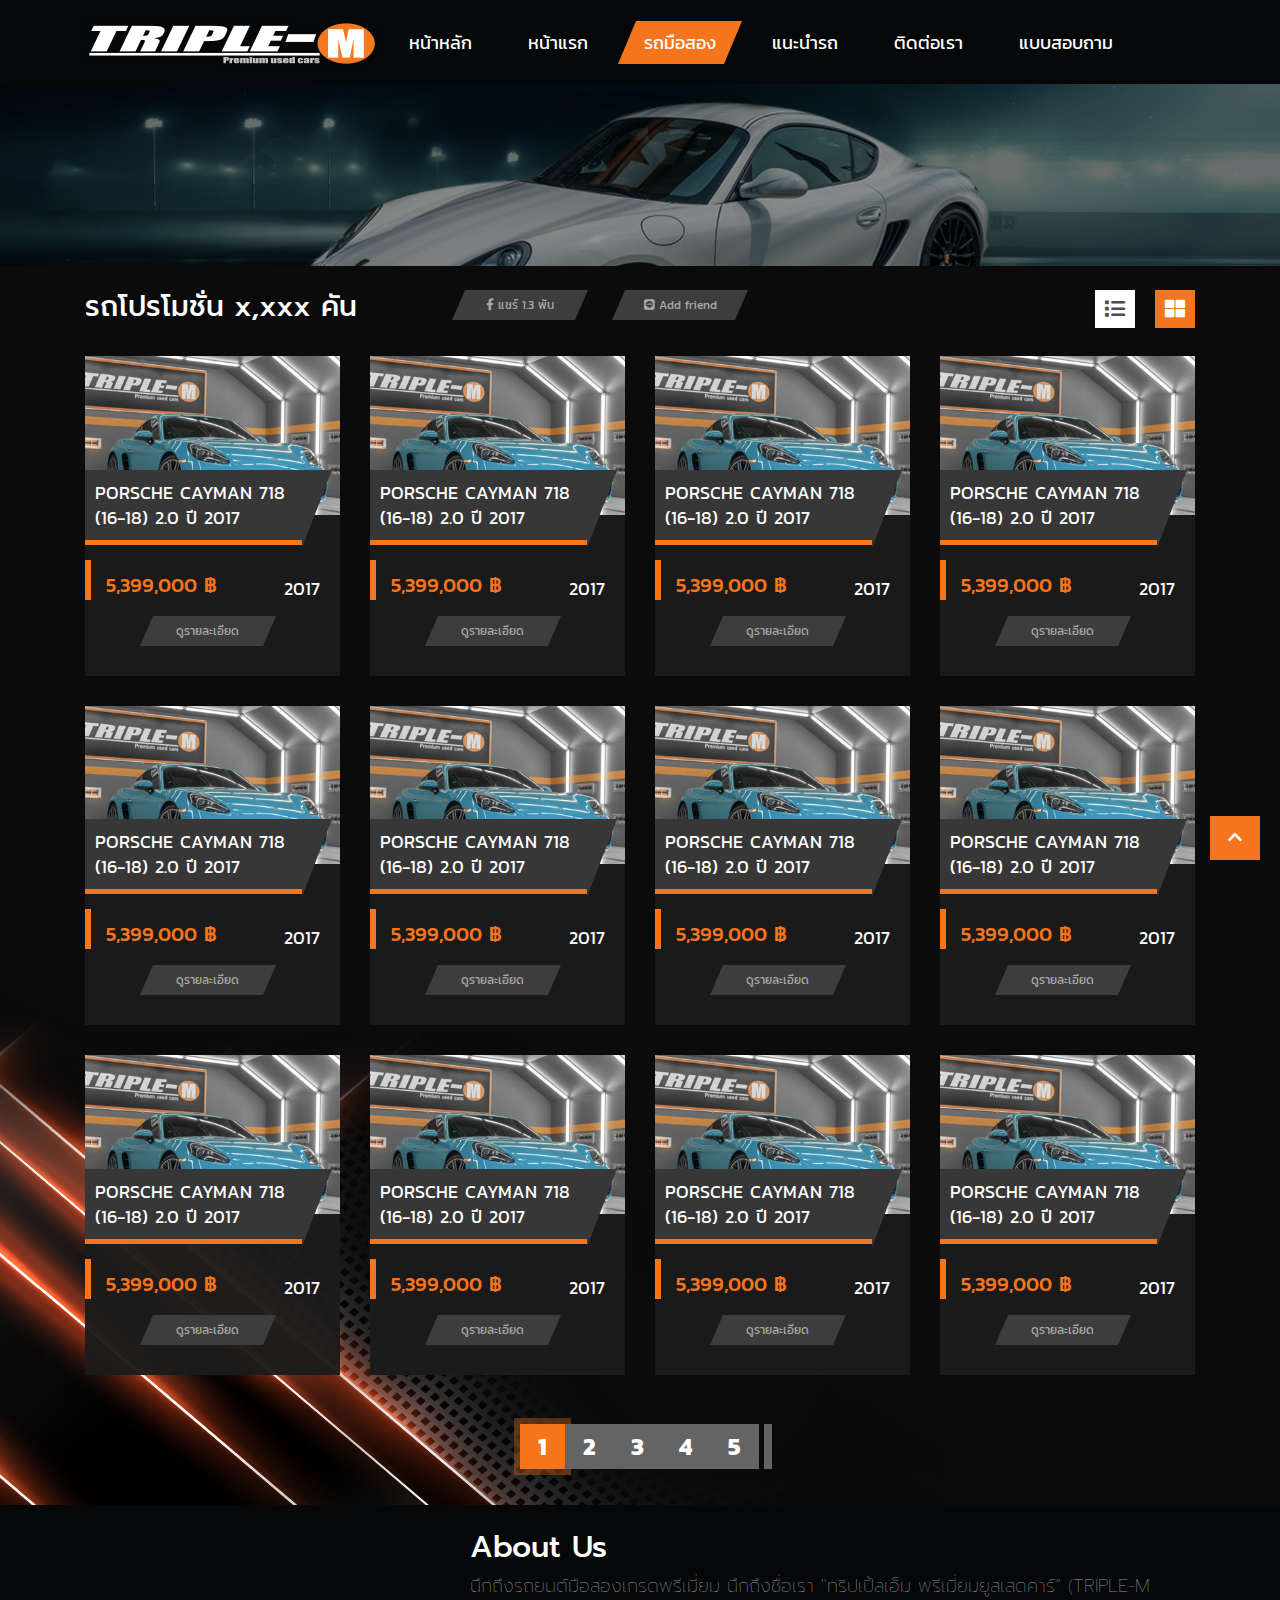
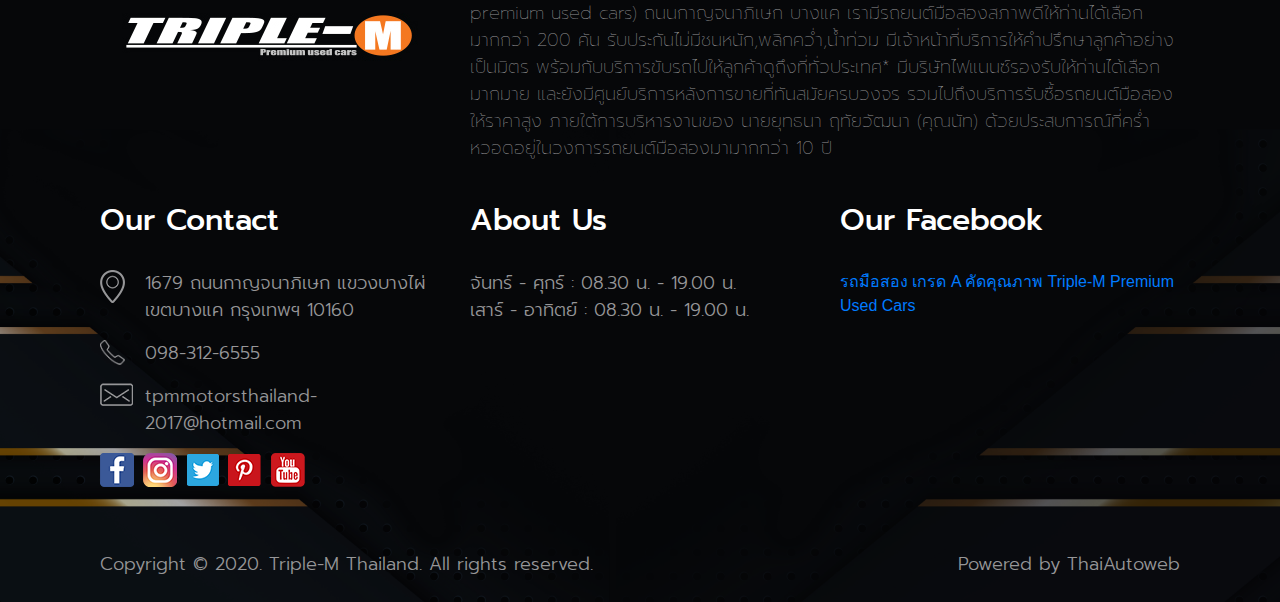
<file: promotion.html>
<!DOCTYPE html>
<html>
<head>
   <meta charset="utf-8">
   <meta http-equiv="X-UA-Compatible" content="IE=edge">
   <meta name="viewport" content="width=device-width, initial-scale=1">
   <script src="http://ajax.googleapis.com/ajax/libs/jquery/1.11.0/jquery.min.js"></script>
   <script src="js/bootstrap.min.js"></script>  
   <link href="css/bootstrap.css" rel="stylesheet">
   <link href="css/main.css" rel="stylesheet" type="text/css" />
   <link href="fonts/web-fonts-with-css/css/all.css" rel="stylesheet">
   <link rel="stylesheet" href="https://cdn.linearicons.com/free/1.0.0/icon-font.min.css">
   <link rel="icon" type="image/x-icon" href="images/favicon.ico">
   <title> โชว์รูม TRIPLE-M Premium used cars จำหน่ายรถมือสอง รถยนต์มือสอง  </title>

   <script src="js/lightslider.js"></script>
   <link href="css/lightslider.css" rel="stylesheet" type="text/css" />

</head>

<body>
   <header>
      <nav class="navbar navbar-expand-xl  fixed-top"  >
         <div class="container">
 
            <a href="#" class="navbar-brand ">                
               <img src="images/logo-tpm.jpg"   alt="" class="d-inline-block align-middle  ">      
            </a>

            <a class="nav-button ml-auto mr-4 ">
               <span id="nav-icon3">
                  <span></span>
                  <span></span>
                  <span></span>
                  <span></span>
               </span>
            </a>

            <div class="fixed-top main-menu ">
               <div class="flex-center p-5">
                  <ul class="navbar-nav flex-column">
                     <li class="nav-item ">
                     <a href="index.html" class="nav-link">หน้าหลัก </a>
                  </li>
                  <li class="nav-item active">
                     <a href="index.html" class="nav-link">หน้าแรก </a>
                  </li>
                  <li class="nav-item dropdown">
                     <a class="nav-link dropdown-toggle" href="" id="navbarDropdownMenuLink" data-toggle="dropdown" aria-haspopup="true" aria-expanded="false">
                     รถมือสอง
                     </a>
                     <div class="dropdown-menu" aria-labelledby="navbarDropdownMenuLink">
                        <a class="dropdown-item" href="hand-car.html">TOYOTA</a>
                        <a class="dropdown-item" href="hand-car.html">HONDA</a>
                        <a class="dropdown-item" href="hand-car.html">AUDI</a>
                        <a class="dropdown-item" href="hand-car.html">PORSCHE</a>
                     </div>
                  </li>
                  <li class="nav-item ">
                     <a href="recommend-car.html" class="nav-link">แนะนำรถ</a>
                  </li> 
                  <li class="nav-item ">
                     <a href="contact-us.html" class="nav-link">ติดต่อเรา</a>
                  </li>
                  <li class="nav-item ">
                     <a href="questionnaire.html" class="nav-link">แบบสอบถาม</a>
                  </li>  
                  </ul>
  
               </div>
            </div>
 
            <div id="navbarM" class="collapse navbar-collapse  " >
               <ul class="navbar-nav  ">
                  <li class="nav-item ">
                     <a href="index.html" class="nav-link">หน้าหลัก </a>
                  </li>
                  <li class="nav-item ">
                     <a href="index.html" class="nav-link">หน้าแรก </a>
                  </li>
                  <li class="nav-item active dropdown">
                     <a class="nav-link dropdown-toggle" href="" id="navbarDropdownMenuLink" data-toggle="dropdown" aria-haspopup="true" aria-expanded="false">
                     รถมือสอง
                     </a>
                     <div class="dropdown-menu" aria-labelledby="navbarDropdownMenuLink">
                        <a class="dropdown-item" href="hand-car.html">TOYOTA</a>
                        <a class="dropdown-item" href="hand-car.html">HONDA</a>
                        <a class="dropdown-item" href="hand-car.html">AUDI</a>
                        <a class="dropdown-item" href="hand-car.html">PORSCHE</a>
                     </div>
                  </li>
                  <li class="nav-item ">
                     <a href="recommend-car.html" class="nav-link">แนะนำรถ</a>
                  </li> 
                  <li class="nav-item ">
                     <a href="contact-us.html" class="nav-link">ติดต่อเรา</a>
                  </li>
                  <li class="nav-item ">
                     <a href="questionnaire.html" class="nav-link">แบบสอบถาม</a>
                  </li>          
               </ul>
            </div>
         </div>
      </nav>
      <div class="clearfix">&nbsp;</div>
      <div class="clearfix">&nbsp;</div>
      <div class="clearfix">&nbsp;</div>

   </header>

   <main>
      <section class="search-m">
         <div class="container-fluid none-pad">
            <img src="images/bg2n.png" class="img-fluid d-block mx-auto">
         </div>
      </section>
 
   
      <section class="sec-new-car">
         <div class="clearfix">&nbsp;</div>
         <div class="container">
            <div class="col none-pad">
               <div class="row">
                  <div class="col-lg-4">
                     <h3 class="text-left" style="display: inline-block;margin-right: 15px;">รถโปรโมชั่น   x,xxx  คัน</h3>

                      
                  </div>

                  <div class="col-lg-8">                     
                  
                     <div class="row">
                        <div class="col-lg-3 col-6">
                           <div class="btn-ss">
                              <a href="javascript:;">
                                 <div>
                                    <i class="fab fa-facebook-f"></i> แชร์ 1.3 พัน
                                    <span class="l"></span>
                                    <span class="r"></span>
                                 </div>
                              </a>
                           </div>
                        </div>

                        <div class="col-lg-2 col-6">
                           <div class="btn-ss mar-left2">
                              <a href="javascript:;">
                                 <div>
                                    <i class="fab fa-line"></i> Add friend
                                    <span class="l"></span>
                                    <span class="r"></span>
                                 </div>
                              </a>
                           </div>
                        </div>
                     </div>
               
                  </div>
 
                  <div class="clearfix">&nbsp;</div>
                  <a href="javascript:void(0);" class="show-list mb-x" id="list">
                     <i class="fas fa-list"></i>
                  </a>
                  <a href="javascript:void(0);" class="show-grid mb-x active" id="grid">
                     <i class="fas fa-th-large"></i>
                  </a>
               </div>
            </div>
            <div id="products" class="row view-group">
               <div class="item col-lg-3">
                  <div class="thumbnail none-pad card">
                     <a href="car-detail.html">
                     <div class="img-event">
                        <img class="group list-group-image img-fluid" src="images/car1.png"  />
                        <div class="label-h">
                           PORSCHE CAYMAN 718 <br>(16-18) 2.0 ปี 2017
                        </div>
                     </div>
                     <div class="caption card-body">
                        <h4 class="group card-title inner list-group-item-heading">
                           PORSCHE CAYMAN 718 2.0 / AT / 2017 / MILE 5,000 KM.
                        </h4>                        
                        <div class="row">
                           <div class="col-lg-8 col-12 groupxx">
                              <p class="group inner list-group-item-text">
                                 ราคา 5,399,000.- #TRIPLEMTHAILAND 
                                 รถมือเดียว ไมล์ 5,000 กม.แท้ 
                                 ออฟชั่นล้นๆ รับประกันโครงสร้างตัวถัง 
                                 มีใบ certificate รับรอง
                              </p>                              
                           </div>
                           <div class="col-lg-4 col-12 list">
                              <p class="lead">
                                 5,399,000 ฿
                              </p>
                              <p class="year">2017</p>
                           </div>
                        </div>
                        <div class="col text-center">
                           <div class="btn-rt2">
                              <a href="javascript:;">
                                 <div>
                                    ดูรายละเอียด 
                                    <span class="l"></span>
                                    <span class="r"></span>
                                 </div>
                              </a>
                           </div>
                        </div>
                     </div>
                     </a>
                  </div>
               </div>
               <div class="item col-lg-3">
                  <div class="thumbnail none-pad card">
                     <a href="car-detail.html">
                     <div class="img-event">
                        <img class="group list-group-image img-fluid" src="images/car1.png"  />
                        <div class="label-h">
                           PORSCHE CAYMAN 718 <br>(16-18) 2.0 ปี 2017
                        </div>
                     </div>
                     <div class="caption card-body">
                        <h4 class="group card-title inner list-group-item-heading">
                           PORSCHE CAYMAN 718 2.0 / AT / 2017 / MILE 5,000 KM.
                        </h4>                        
                        <div class="row">
                           <div class="col-lg-8 col-12 groupxx">
                              <p class="group inner list-group-item-text">
                                 ราคา 5,399,000.- #TRIPLEMTHAILAND 
                                 รถมือเดียว ไมล์ 5,000 กม.แท้ 
                                 ออฟชั่นล้นๆ รับประกันโครงสร้างตัวถัง 
                                 มีใบ certificate รับรอง
                              </p>                              
                           </div>
                           <div class="col-lg-4 col-12 list">
                              <p class="lead">
                                 5,399,000 ฿
                              </p>
                              <p class="year">2017</p>
                           </div>
                        </div>
                        <div class="col text-center">
                           <div class="btn-rt2">
                              <a href="javascript:;">
                                 <div>
                                    ดูรายละเอียด 
                                    <span class="l"></span>
                                    <span class="r"></span>
                                 </div>
                              </a>
                           </div>
                        </div>
                     </div>
                     </a>
                  </div>
               </div>
               <div class="item col-lg-3">
                  <div class="thumbnail none-pad card">
                     <a href="car-detail.html">
                     <div class="img-event">
                        <img class="group list-group-image img-fluid" src="images/car1.png"  />
                        <div class="label-h">
                           PORSCHE CAYMAN 718 <br>(16-18) 2.0 ปี 2017
                        </div>
                     </div>
                     <div class="caption card-body">
                        <h4 class="group card-title inner list-group-item-heading">
                           PORSCHE CAYMAN 718 2.0 / AT / 2017 / MILE 5,000 KM.
                        </h4>                        
                        <div class="row">
                           <div class="col-lg-8 col-12 groupxx">
                              <p class="group inner list-group-item-text">
                                 ราคา 5,399,000.- #TRIPLEMTHAILAND 
                                 รถมือเดียว ไมล์ 5,000 กม.แท้ 
                                 ออฟชั่นล้นๆ รับประกันโครงสร้างตัวถัง 
                                 มีใบ certificate รับรอง
                              </p>                              
                           </div>
                           <div class="col-lg-4 col-12 list">
                              <p class="lead">
                                 5,399,000 ฿
                              </p>
                              <p class="year">2017</p>
                           </div>
                        </div>
                        <div class="col text-center">
                           <div class="btn-rt2">
                              <a href="javascript:;">
                                 <div>
                                    ดูรายละเอียด 
                                    <span class="l"></span>
                                    <span class="r"></span>
                                 </div>
                              </a>
                           </div>
                        </div>
                     </div>
                     </a>
                  </div>
               </div> 
               <div class="item col-lg-3">
                  <div class="thumbnail none-pad card">
                     <a href="car-detail.html">
                     <div class="img-event">
                        <img class="group list-group-image img-fluid" src="images/car1.png"  />
                        <div class="label-h">
                           PORSCHE CAYMAN 718 <br>(16-18) 2.0 ปี 2017
                        </div>
                     </div>
                     <div class="caption card-body">
                        <h4 class="group card-title inner list-group-item-heading">
                           PORSCHE CAYMAN 718 2.0 / AT / 2017 / MILE 5,000 KM.
                        </h4>                        
                        <div class="row">
                           <div class="col-lg-8 col-12 groupxx">
                              <p class="group inner list-group-item-text">
                                 ราคา 5,399,000.- #TRIPLEMTHAILAND 
                                 รถมือเดียว ไมล์ 5,000 กม.แท้ 
                                 ออฟชั่นล้นๆ รับประกันโครงสร้างตัวถัง 
                                 มีใบ certificate รับรอง
                              </p>                              
                           </div>
                           <div class="col-lg-4 col-12 list">
                              <p class="lead">
                                 5,399,000 ฿
                              </p>
                              <p class="year">2017</p>
                           </div>
                        </div>
                        <div class="col text-center">
                           <div class="btn-rt2">
                              <a href="javascript:;">
                                 <div>
                                    ดูรายละเอียด 
                                    <span class="l"></span>
                                    <span class="r"></span>
                                 </div>
                              </a>
                           </div>
                        </div>
                     </div>
                     </a>
                  </div>
               </div> 
               <div class="item col-lg-3">
                  <div class="thumbnail none-pad card">
                     <a href="car-detail.html">
                     <div class="img-event">
                        <img class="group list-group-image img-fluid" src="images/car1.png"  />
                        <div class="label-h">
                           PORSCHE CAYMAN 718 <br>(16-18) 2.0 ปี 2017
                        </div>
                     </div>
                     <div class="caption card-body">
                        <h4 class="group card-title inner list-group-item-heading">
                           PORSCHE CAYMAN 718 2.0 / AT / 2017 / MILE 5,000 KM.
                        </h4>                        
                        <div class="row">
                           <div class="col-lg-8 col-12 groupxx">
                              <p class="group inner list-group-item-text">
                                 ราคา 5,399,000.- #TRIPLEMTHAILAND 
                                 รถมือเดียว ไมล์ 5,000 กม.แท้ 
                                 ออฟชั่นล้นๆ รับประกันโครงสร้างตัวถัง 
                                 มีใบ certificate รับรอง
                              </p>                              
                           </div>
                           <div class="col-lg-4 col-12 list">
                              <p class="lead">
                                 5,399,000 ฿
                              </p>
                              <p class="year">2017</p>
                           </div>
                        </div>
                        <div class="col text-center">
                           <div class="btn-rt2">
                              <a href="javascript:;">
                                 <div>
                                    ดูรายละเอียด 
                                    <span class="l"></span>
                                    <span class="r"></span>
                                 </div>
                              </a>
                           </div>
                        </div>
                     </div>
                     </a>
                  </div>
               </div> 
               <div class="item col-lg-3">
                  <div class="thumbnail none-pad card">
                     <a href="car-detail.html">
                     <div class="img-event">
                        <img class="group list-group-image img-fluid" src="images/car1.png"  />
                        <div class="label-h">
                           PORSCHE CAYMAN 718 <br>(16-18) 2.0 ปี 2017
                        </div>
                     </div>
                     <div class="caption card-body">
                        <h4 class="group card-title inner list-group-item-heading">
                           PORSCHE CAYMAN 718 2.0 / AT / 2017 / MILE 5,000 KM.
                        </h4>                        
                        <div class="row">
                           <div class="col-lg-8 col-12 groupxx">
                              <p class="group inner list-group-item-text">
                                 ราคา 5,399,000.- #TRIPLEMTHAILAND 
                                 รถมือเดียว ไมล์ 5,000 กม.แท้ 
                                 ออฟชั่นล้นๆ รับประกันโครงสร้างตัวถัง 
                                 มีใบ certificate รับรอง
                              </p>                              
                           </div>
                           <div class="col-lg-4 col-12 list">
                              <p class="lead">
                                 5,399,000 ฿
                              </p>
                              <p class="year">2017</p>
                           </div>
                        </div>
                        <div class="col text-center">
                           <div class="btn-rt2">
                              <a href="javascript:;">
                                 <div>
                                    ดูรายละเอียด 
                                    <span class="l"></span>
                                    <span class="r"></span>
                                 </div>
                              </a>
                           </div>
                        </div>
                     </div>
                     </a>
                  </div>
               </div>
               <div class="item col-lg-3">
                  <div class="thumbnail none-pad card">
                     <a href="car-detail.html">
                     <div class="img-event">
                        <img class="group list-group-image img-fluid" src="images/car1.png"  />
                        <div class="label-h">
                           PORSCHE CAYMAN 718 <br>(16-18) 2.0 ปี 2017
                        </div>
                     </div>
                     <div class="caption card-body">
                        <h4 class="group card-title inner list-group-item-heading">
                           PORSCHE CAYMAN 718 2.0 / AT / 2017 / MILE 5,000 KM.
                        </h4>                        
                        <div class="row">
                           <div class="col-lg-8 col-12 groupxx">
                              <p class="group inner list-group-item-text">
                                 ราคา 5,399,000.- #TRIPLEMTHAILAND 
                                 รถมือเดียว ไมล์ 5,000 กม.แท้ 
                                 ออฟชั่นล้นๆ รับประกันโครงสร้างตัวถัง 
                                 มีใบ certificate รับรอง
                              </p>                              
                           </div>
                           <div class="col-lg-4 col-12 list">
                              <p class="lead">
                                 5,399,000 ฿
                              </p>
                              <p class="year">2017</p>
                           </div>
                        </div>
                        <div class="col text-center">
                           <div class="btn-rt2">
                              <a href="javascript:;">
                                 <div>
                                    ดูรายละเอียด 
                                    <span class="l"></span>
                                    <span class="r"></span>
                                 </div>
                              </a>
                           </div>
                        </div>
                     </div>
                     </a>
                  </div>
               </div>
               <div class="item col-lg-3">
                  <div class="thumbnail none-pad card">
                     <a href="car-detail.html">
                     <div class="img-event">
                        <img class="group list-group-image img-fluid" src="images/car1.png"  />
                        <div class="label-h">
                           PORSCHE CAYMAN 718 <br>(16-18) 2.0 ปี 2017
                        </div>
                     </div>
                     <div class="caption card-body">
                        <h4 class="group card-title inner list-group-item-heading">
                           PORSCHE CAYMAN 718 2.0 / AT / 2017 / MILE 5,000 KM.
                        </h4>                        
                        <div class="row">
                           <div class="col-lg-8 col-12 groupxx">
                              <p class="group inner list-group-item-text">
                                 ราคา 5,399,000.- #TRIPLEMTHAILAND 
                                 รถมือเดียว ไมล์ 5,000 กม.แท้ 
                                 ออฟชั่นล้นๆ รับประกันโครงสร้างตัวถัง 
                                 มีใบ certificate รับรอง
                              </p>                              
                           </div>
                           <div class="col-lg-4 col-12 list">
                              <p class="lead">
                                 5,399,000 ฿
                              </p>
                              <p class="year">2017</p>
                           </div>
                        </div>
                        <div class="col text-center">
                           <div class="btn-rt2">
                              <a href="javascript:;">
                                 <div>
                                    ดูรายละเอียด 
                                    <span class="l"></span>
                                    <span class="r"></span>
                                 </div>
                              </a>
                           </div>
                        </div>
                     </div>
                     </a>
                  </div>
               </div> 
               <div class="item col-lg-3">
                  <div class="thumbnail none-pad card">
                     <a href="car-detail.html">
                     <div class="img-event">
                        <img class="group list-group-image img-fluid" src="images/car1.png"  />
                        <div class="label-h">
                           PORSCHE CAYMAN 718 <br>(16-18) 2.0 ปี 2017
                        </div>
                     </div>
                     <div class="caption card-body">
                        <h4 class="group card-title inner list-group-item-heading">
                           PORSCHE CAYMAN 718 2.0 / AT / 2017 / MILE 5,000 KM.
                        </h4>                        
                        <div class="row">
                           <div class="col-lg-8 col-12 groupxx">
                              <p class="group inner list-group-item-text">
                                 ราคา 5,399,000.- #TRIPLEMTHAILAND 
                                 รถมือเดียว ไมล์ 5,000 กม.แท้ 
                                 ออฟชั่นล้นๆ รับประกันโครงสร้างตัวถัง 
                                 มีใบ certificate รับรอง
                              </p>                              
                           </div>
                           <div class="col-lg-4 col-12 list">
                              <p class="lead">
                                 5,399,000 ฿
                              </p>
                              <p class="year">2017</p>
                           </div>
                        </div>
                        <div class="col text-center">
                           <div class="btn-rt2">
                              <a href="javascript:;">
                                 <div>
                                    ดูรายละเอียด 
                                    <span class="l"></span>
                                    <span class="r"></span>
                                 </div>
                              </a>
                           </div>
                        </div>
                     </div>
                     </a>
                  </div>
               </div> 
               <div class="item col-lg-3">
                  <div class="thumbnail none-pad card">
                     <a href="car-detail.html">
                     <div class="img-event">
                        <img class="group list-group-image img-fluid" src="images/car1.png"  />
                        <div class="label-h">
                           PORSCHE CAYMAN 718 <br>(16-18) 2.0 ปี 2017
                        </div>
                     </div>
                     <div class="caption card-body">
                        <h4 class="group card-title inner list-group-item-heading">
                           PORSCHE CAYMAN 718 2.0 / AT / 2017 / MILE 5,000 KM.
                        </h4>                        
                        <div class="row">
                           <div class="col-lg-8 col-12 groupxx">
                              <p class="group inner list-group-item-text">
                                 ราคา 5,399,000.- #TRIPLEMTHAILAND 
                                 รถมือเดียว ไมล์ 5,000 กม.แท้ 
                                 ออฟชั่นล้นๆ รับประกันโครงสร้างตัวถัง 
                                 มีใบ certificate รับรอง
                              </p>                              
                           </div>
                           <div class="col-lg-4 col-12 list">
                              <p class="lead">
                                 5,399,000 ฿
                              </p>
                              <p class="year">2017</p>
                           </div>
                        </div>
                        <div class="col text-center">
                           <div class="btn-rt2">
                              <a href="javascript:;">
                                 <div>
                                    ดูรายละเอียด 
                                    <span class="l"></span>
                                    <span class="r"></span>
                                 </div>
                              </a>
                           </div>
                        </div>
                     </div>
                     </a>
                  </div>
               </div>    
               <div class="item col-lg-3">
                  <div class="thumbnail none-pad card">
                     <a href="car-detail.html">
                     <div class="img-event">
                        <img class="group list-group-image img-fluid" src="images/car1.png"  />
                        <div class="label-h">
                           PORSCHE CAYMAN 718 <br>(16-18) 2.0 ปี 2017
                        </div>
                     </div>
                     <div class="caption card-body">
                        <h4 class="group card-title inner list-group-item-heading">
                           PORSCHE CAYMAN 718 2.0 / AT / 2017 / MILE 5,000 KM.
                        </h4>                        
                        <div class="row">
                           <div class="col-lg-8 col-12 groupxx">
                              <p class="group inner list-group-item-text">
                                 ราคา 5,399,000.- #TRIPLEMTHAILAND 
                                 รถมือเดียว ไมล์ 5,000 กม.แท้ 
                                 ออฟชั่นล้นๆ รับประกันโครงสร้างตัวถัง 
                                 มีใบ certificate รับรอง
                              </p>                              
                           </div>
                           <div class="col-lg-4 col-12 list">
                              <p class="lead">
                                 5,399,000 ฿
                              </p>
                              <p class="year">2017</p>
                           </div>
                        </div>
                        <div class="col text-center">
                           <div class="btn-rt2">
                              <a href="javascript:;">
                                 <div>
                                    ดูรายละเอียด 
                                    <span class="l"></span>
                                    <span class="r"></span>
                                 </div>
                              </a>
                           </div>
                        </div>
                     </div>
                     </a>
                  </div>
               </div> 
               <div class="item col-lg-3">
                  <div class="thumbnail none-pad card">
                     <a href="car-detail.html">
                     <div class="img-event">
                        <img class="group list-group-image img-fluid" src="images/car1.png"  />
                        <div class="label-h">
                           PORSCHE CAYMAN 718 <br>(16-18) 2.0 ปี 2017
                        </div>
                     </div>
                     <div class="caption card-body">
                        <h4 class="group card-title inner list-group-item-heading">
                           PORSCHE CAYMAN 718 2.0 / AT / 2017 / MILE 5,000 KM.
                        </h4>                        
                        <div class="row">
                           <div class="col-lg-8 col-12 groupxx">
                              <p class="group inner list-group-item-text">
                                 ราคา 5,399,000.- #TRIPLEMTHAILAND 
                                 รถมือเดียว ไมล์ 5,000 กม.แท้ 
                                 ออฟชั่นล้นๆ รับประกันโครงสร้างตัวถัง 
                                 มีใบ certificate รับรอง
                              </p>                              
                           </div>
                           <div class="col-lg-4 col-12 list">
                              <p class="lead">
                                 5,399,000 ฿
                              </p>
                              <p class="year">2017</p>
                           </div>
                        </div>
                        <div class="col text-center">
                           <div class="btn-rt2">
                              <a href="javascript:;">
                                 <div>
                                    ดูรายละเอียด 
                                    <span class="l"></span>
                                    <span class="r"></span>
                                 </div>
                              </a>
                           </div>
                        </div>
                     </div>
                     </a>
                  </div>
               </div>               
            </div>

            <div class="clearfix">&nbsp;</div>

            <div class="col text-center ">
               <ul class="ul-list">
                  <li>
                     <a href="javascript:void(0);">
                        <span class="lnr lnr-chevron-left"></span>
                     </a>
                  </li>
                  <li class="active">
                     <a href="javascript:void(0);">1</a>
                  </li>
                  <li>
                     <a href="javascript:void(0);">2</a>
                  </li>
                  <li>
                     <a href="javascript:void(0);">3</a>
                  </li>
                  <li>
                     <a href="javascript:void(0);">4</a>
                  </li>
                  <li>
                     <a href="javascript:void(0);">5</a>
                  </li>

                  <li>
                     <a href="javascript:void(0);">
                        <span class="lnr lnr-chevron-right"></span>
                     </a>
                  </li>
               </ul>
            </div>
         </div>
         <div class="clearfix">&nbsp;</div>
       
      </section>
   </main>
 
   <footer>
      <div class="container">
         <div class="col">
            <div class="row">
               <div class="col-lg-4">
                  <img src="images/logo-tpm.jpg" class="img-fluid d-block mx-auto f-ma">
               </div>
               <div class="col-lg-8">
                  <div class="clearfix">&nbsp;</div>
                  <h3>About Us</h3>
                  <p>
                     นึกถึงรถยนต์มือสองเกรดพรีเมี่ยม นึกถึงชื่อเรา "ทริปเปิ้ลเอ็ม พรีเมี่ยมยูสเสดคาร์” (TRIPLE-M premium used cars) ถนนกาญจนาภิเษก บางแค เรามีรถยนต์มือสองสภาพดีให้ท่านได้เลือกมากกว่า 200 คัน รับประกันไม่มีชนหนัก,พลิกคว่ำ,น้ำท่วม มีเจ้าหน้าที่บริการให้คำปรึกษาลูกค้าอย่างเป็นมิตร พร้อมกับบริการขับรถไปให้ลูกค้าดูถึงที่ทั่วประเทศ* มีบริษัทไฟแนนซ์รองรับให้ท่านได้เลือกมากมาย และยังมีศูนย์บริการหลังการขายที่ทันสมัยครบวงจร รวมไปถึงบริการรับซื้อรถยนต์มือสองให้ราคาสูง ภายใต้การบริหารงานของ นายยุทธนา ฤทัยวัฒนา (คุณนัท) ด้วยประสบการณ์ที่คร่ำหวอดอยู่ในวงการรถยนต์มือสองมามากกว่า 10 ปี
                  </p>
               </div> 
            </div>
            <div class="clearfix">&nbsp;</div>
            <div class="row">
               <div class="col-lg-4 col-12">                
                  <h3>Our Contact</h3>
                  <br>
                  <address>
                     <p>
                        <a>1679 ถนนกาญจนาภิเษก แขวงบางไผ่   เขตบางแค กรุงเทพฯ 10160</a>
                     </p>
                     <p>
                        <a href="tel:0983126555">098-312-6555</a>
                     </p>
                     <p>
                        <a href="mailto:tpmmotorsthailand-2017@hotmail.com">tpmmotorsthailand-2017@hotmail.com</a>
                     </p>

                     <a href="#"><img src="images/iconfinder_facebook_386622.png"></a>
                     <a href="#"><img src="images/iconfinder_25_social_2609558.png"></a>
                     <a href="#"><img src="images/iconfinder_4_939755.png"></a>
                     <a href="#"><img src="images/iconfinder_15_939745.png"></a>
                     <a href="#"><img src="images/iconfinder_social_style_3_youtube_341094.png"></a>

                  </address>

               </div>
               <div class="col-lg-4 col-12">
                  <h3>About Us</h3>
                  <br>
                     <p class="addressx">
                        จันทร์ - ศุกร์ : 08.30 น. - 19.00 น. <br> เสาร์ - อาทิตย์ : 08.30 น. - 19.00 น.
                     </p>      
                  </address>      
               </div>
               <div class="col-lg-4 col-12">
                  <h3>Our Facebook</h3>
                  <br>
                  <div class="fb-page" data-href="https://www.facebook.com/Triplempremiumusedcars/" data-tabs="timeline" data-width="" data-height="130" data-small-header="false" data-adapt-container-width="true" data-hide-cover="false" data-show-facepile="true"><blockquote cite="https://www.facebook.com/Triplempremiumusedcars/" class="fb-xfbml-parse-ignore"><a href="https://www.facebook.com/Triplempremiumusedcars/">รถมือสอง เกรด A คัดคุณภาพ Triple-M Premium Used Cars</a></blockquote></div>
               
               </div>
            </div>
            <div class="clearfix">&nbsp;</div>
            <div class="clearfix">&nbsp;</div>
            <div class="row">
               <div class="col-lg-6 smx"><small>Copyright © 2020. Triple-M Thailand. All rights reserved.</small></div>
               <div class="col-lg-6 smx"><small>Powered by ThaiAutoweb</small></div>
            </div>
            <div class="clearfix">&nbsp;</div>
         </div>
      </div>
   </footer>


   <a href="#" class="totop">
      <i class="fas fa-chevron-up"></i>
   </a>

   <div id="fb-root"></div>
   <script async defer crossorigin="anonymous" src="https://connect.facebook.net/th_TH/sdk.js#xfbml=1&version=v6.0&appId=3087114857965890&autoLogAppEvents=1"></script>
   <script src='https://www.google.com/recaptcha/api.js'></script>
   <script>
      $(document).ready(function() {
 
         $("#box-brand").lightSlider({
            item:10,
            loop:true,
            keyPress:true,
         });   
      });

      $(".totop").click(function(){       
         document.body.scrollTop = 0;
         document.documentElement.scrollTop = 0;
      }); 

      // $(".show-list").click(function(){       
      //    alert("list");
      // }); 
      // $(".show-grid").click(function(){       
      //    alert("grid");
      // }); 
      $(document).ready(function () {
         $('#list').click(function (event) {
            event.preventDefault();
            $('.sec-promotion #products .item').addClass('list-group-item');
            $('.sec-promotion .show-grid').removeClass('active');
            $('.sec-promotion .show-list').addClass('active');
         });
         $('#grid').click(function (event) {
            event.preventDefault();
            $('.sec-promotion #products .item').removeClass('list-group-item');
            $('.sec-promotion #products .item').addClass('grid-group-item');
            $('.sec-promotion .show-list').removeClass('active');
            $('.sec-promotion .show-grid').addClass('active');            
         });
      });

      $(document).ready(function () {
         $('#list2').click(function (event) {
            event.preventDefault();
            $('.sec-new-car #products .item').addClass('list-group-item');
            $('.show-grid').removeClass('active');
            $('.show-list').addClass('active');
         });
         $('#grid2').click(function (event) {
            event.preventDefault();
            $('.sec-new-car #products .item').removeClass('list-group-item');
            $('.sec-new-car #products .item').addClass('grid-group-item');
            $('.sec-new-car .show-list').removeClass('active');
            $('.sec-new-car .show-grid').addClass('active');            
         });
         // $(".nav-item.dropdown").hover(function(){
         //       $(".nav-item.dropdown .nav-link").css("background-color", "#f4751c");
         //       //$('.nav-item.dropdown').append('<style>.nav-item.dropdown:hover :after{content: "";border:none;}</style>');
         //    }, function(){
         //    $(".nav-item.dropdown .nav-link").css("background-color", "transparent");
         // });
      });

         


   </script>
   <style type="text/css">
      .lSPager, .lSAction{
         display: none;
      }
   </style>

   <script type="text/javascript">
      $(document).ready(function(){
        $('.nav-button').click(function(){
         $('body').toggleClass('nav-open');
        });
      });
   </script>


</body>
 

 
</html>
</file>
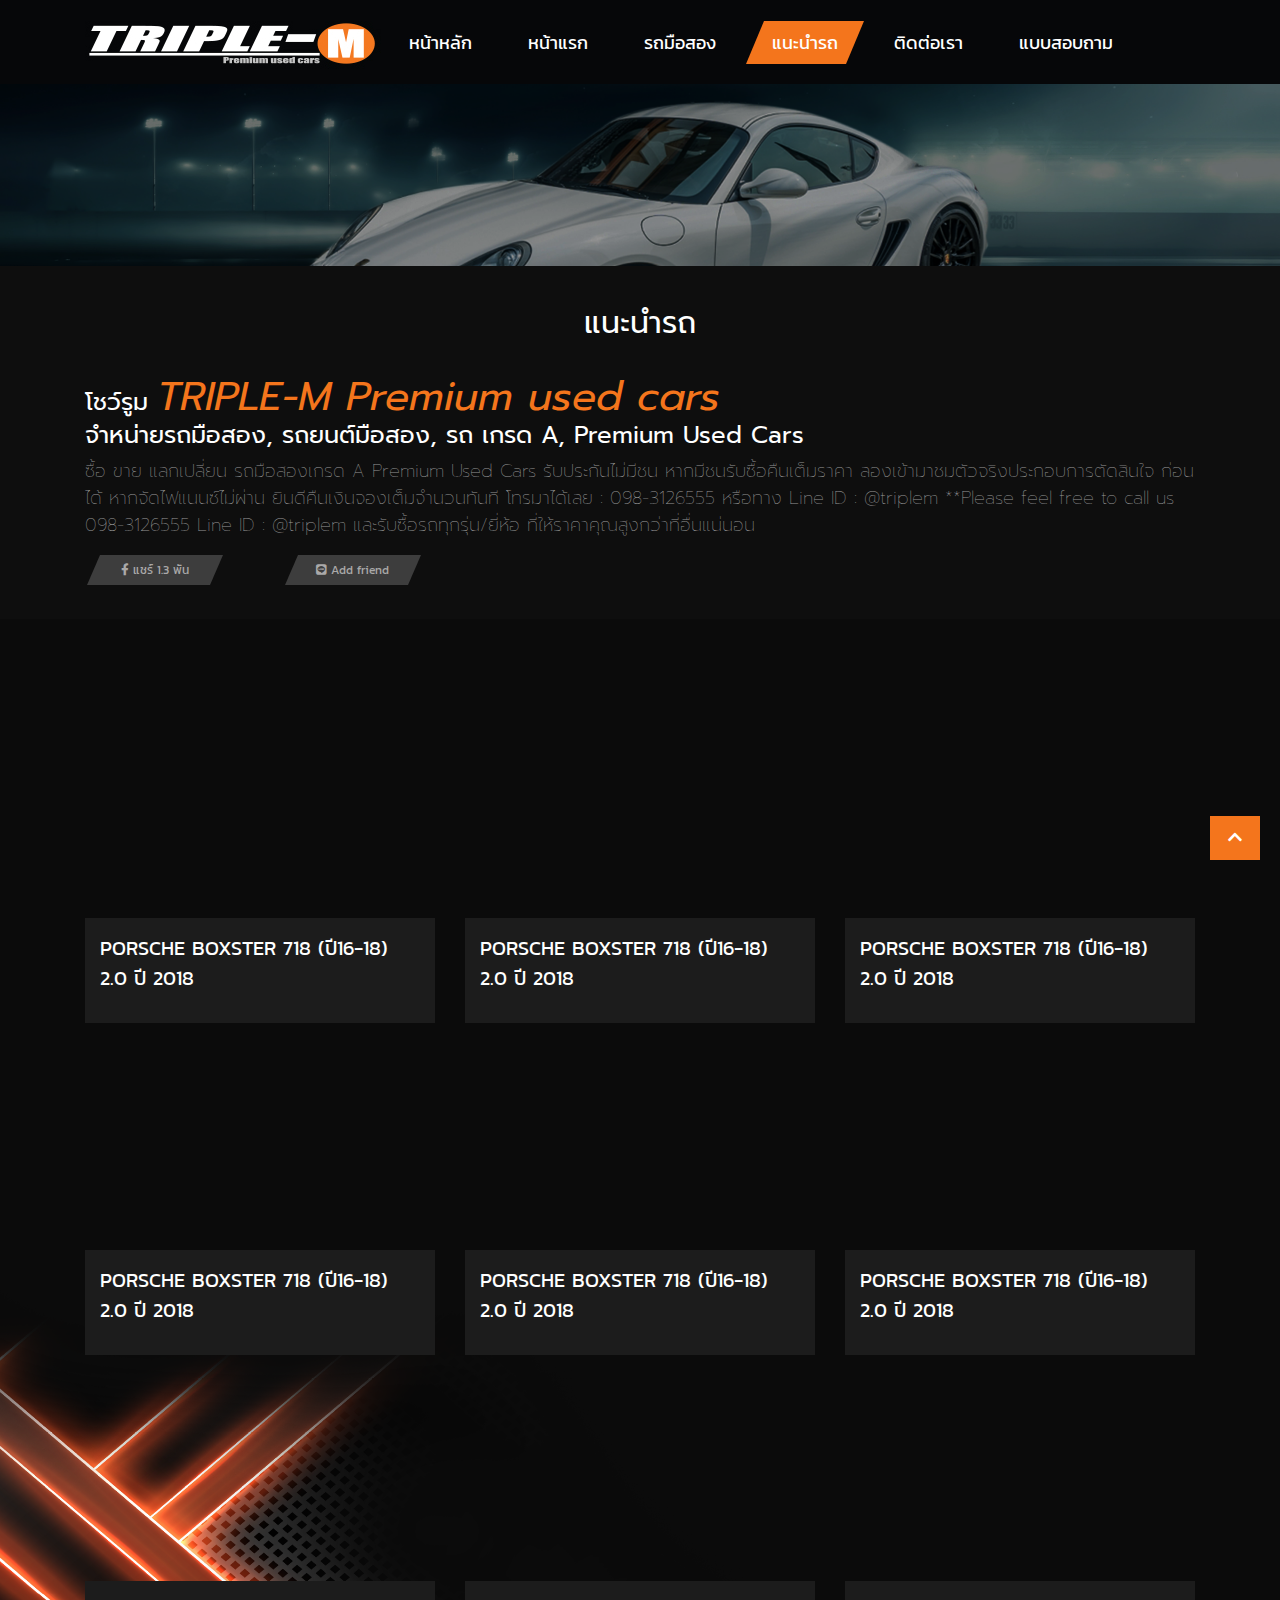
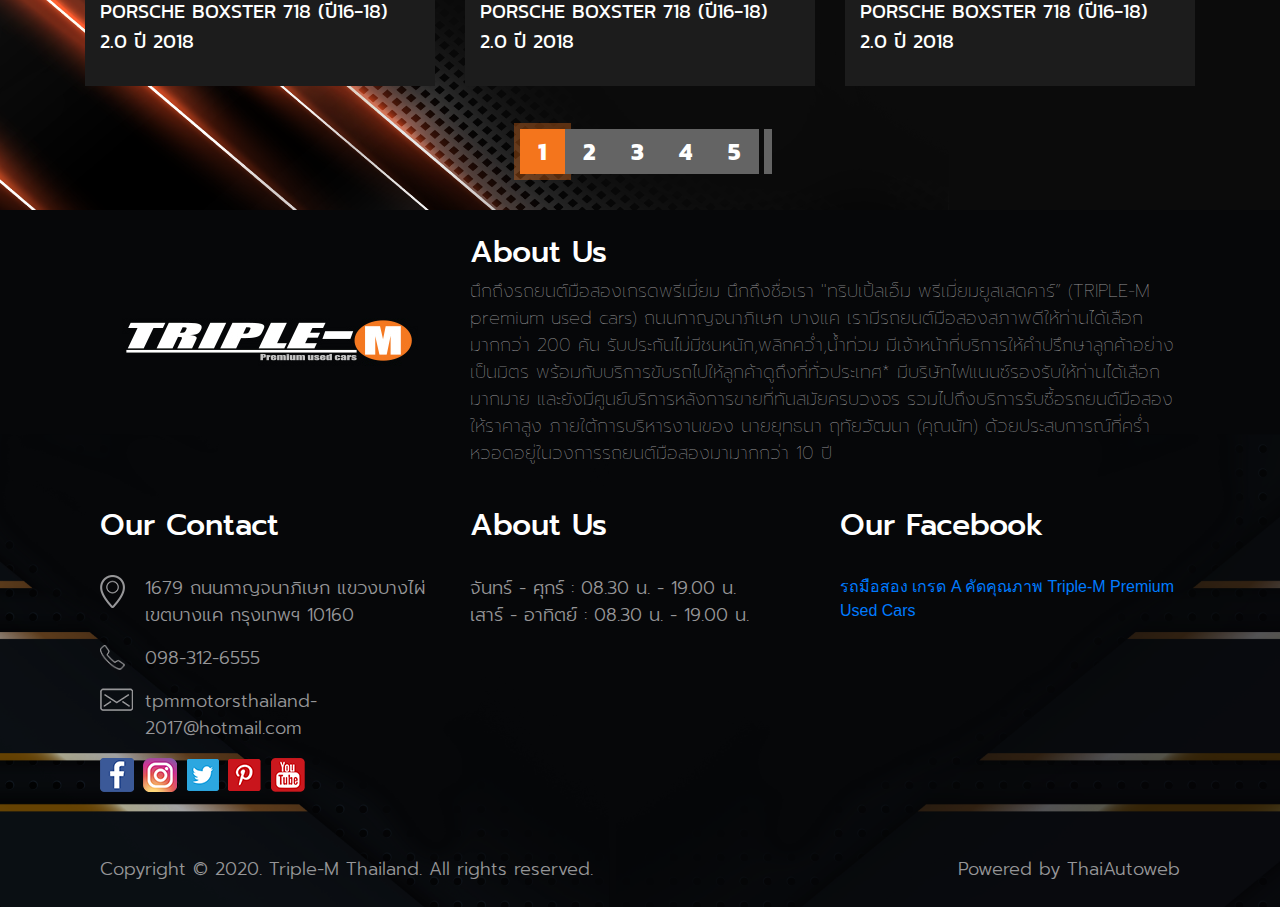
<file: recommend-car.html>
<!DOCTYPE html>
<html>
<head>
   <meta charset="utf-8">
   <meta http-equiv="X-UA-Compatible" content="IE=edge">
   <meta name="viewport" content="width=device-width, initial-scale=1">
   <script src="http://ajax.googleapis.com/ajax/libs/jquery/1.11.0/jquery.min.js"></script>
   <script src="js/bootstrap.min.js"></script>  
   <link href="css/bootstrap.css" rel="stylesheet">
   <link href="css/main.css" rel="stylesheet" type="text/css" />
   <link href="fonts/web-fonts-with-css/css/all.css" rel="stylesheet">
   <link rel="stylesheet" href="https://cdn.linearicons.com/free/1.0.0/icon-font.min.css">
   <link rel="icon" type="image/x-icon" href="images/favicon.ico">
   <title> โชว์รูม TRIPLE-M Premium used cars จำหน่ายรถมือสอง รถยนต์มือสอง  </title>

   <script src="js/lightslider.js"></script>
   <link href="css/lightslider.css" rel="stylesheet" type="text/css" />

</head>

<body>
   <header>
      <nav class="navbar navbar-expand-xl  fixed-top"  >
         <div class="container">
 
            <a href="#" class="navbar-brand ">                
               <img src="images/logo-tpm.jpg"   alt="" class="d-inline-block align-middle  ">      
            </a>


            <a class="nav-button ml-auto mr-4  ">
               <span id="nav-icon3">
                  <span></span>
                  <span></span>
                  <span></span>
                  <span></span>
               </span>
            </a>

            <div class="fixed-top main-menu ">
               <div class="flex-center p-5">
                  <ul class="navbar-nav flex-column">
                     <li class="nav-item ">
                     <a href="index.html" class="nav-link">หน้าหลัก </a>
                  </li>
                  <li class="nav-item  ">
                     <a href="index.html" class="nav-link">หน้าแรก </a>
                  </li>
                  <li class="nav-item dropdown">
                     <a class="nav-link dropdown-toggle" href="" id="navbarDropdownMenuLink" data-toggle="dropdown" aria-haspopup="true" aria-expanded="false">
                     รถมือสอง
                     </a>
                     <div class="dropdown-menu" aria-labelledby="navbarDropdownMenuLink">
                        <a class="dropdown-item" href="hand-car.html">TOYOTA</a>
                        <a class="dropdown-item" href="hand-car.html">HONDA</a>
                        <a class="dropdown-item" href="hand-car.html">AUDI</a>
                        <a class="dropdown-item" href="hand-car.html">PORSCHE</a>
                     </div>
                  </li>
                  <li class="nav-item active">
                     <a href="recommend-car.html" class="nav-link">แนะนำรถ</a>
                  </li> 
                  <li class="nav-item ">
                     <a href="contact-us.html" class="nav-link">ติดต่อเรา</a>
                  </li>
                  <li class="nav-item ">
                     <a href="questionnaire.html" class="nav-link">แบบสอบถาม</a>
                  </li>  
                  </ul>
  
               </div>
            </div>
 
            <div id="navbarM" class="collapse navbar-collapse  " >
               <ul class="navbar-nav  ">
                  <li class="nav-item ">
                     <a href="index.html" class="nav-link">หน้าหลัก </a>
                  </li>
                  <li class="nav-item ">
                     <a href="index.html" class="nav-link">หน้าแรก </a>
                  </li>
                  <li class="nav-item  dropdown">
                     <a class="nav-link dropdown-toggle" href="" id="navbarDropdownMenuLink" data-toggle="dropdown" aria-haspopup="true" aria-expanded="false">
                     รถมือสอง
                     </a>
                     <div class="dropdown-menu" aria-labelledby="navbarDropdownMenuLink">
                        <a class="dropdown-item" href="hand-car.html">TOYOTA</a>
                        <a class="dropdown-item" href="hand-car.html">HONDA</a>
                        <a class="dropdown-item" href="hand-car.html">AUDI</a>
                        <a class="dropdown-item" href="hand-car.html">PORSCHE</a>
                     </div>
                  </li>
                  <li class="nav-item active">
                     <a href="recommend-car.html" class="nav-link">แนะนำรถ</a>
                  </li> 
                  <li class="nav-item ">
                     <a href="contact-us.html" class="nav-link">ติดต่อเรา</a>
                  </li>
                  <li class="nav-item ">
                     <a href="questionnaire.html" class="nav-link">แบบสอบถาม</a>
                  </li>          
               </ul>
            </div>
         </div>
      </nav>
      <div class="clearfix">&nbsp;</div>
      <div class="clearfix">&nbsp;</div>
      <div class="clearfix">&nbsp;</div>

   </header>

   <main>
      <section class="search-m">
         <div class="container-fluid none-pad">
            <img src="images/bg2n.png" class="img-fluid d-block mx-auto">
         </div>
      </section>

      <section class="brand-main">
         <div class="container car-brand-img ">
            <div class="clearfix">&nbsp;</div>
            <h3 class="h3x">แนะนำรถ</h3>
            <div class="clearfix">&nbsp;</div>
            <div class="m-about">
               <h3>
                  โชว์รูม <span>TRIPLE-M Premium used cars</span> <br>
                  จำหน่ายรถมือสอง, รถยนต์มือสอง, รถ เกรด A, Premium Used Cars
               </h3>
               <p>
                  ซื้อ ขาย แลกเปลี่ยน รถมือสองเกรด A Premium Used Cars รับประกันไม่มีชน หากมีชนรับซื้อคืนเต็มราคา ลองเข้ามาชมตัวจริงประกอบการตัดสินใจ
                  ก่อนได้ หากจัดไฟแนนซ์ไม่ผ่าน ยินดีคืนเงินจองเต็มจำนวนทันที โทรมาได้เลย : 098-3126555 หรือทาง Line ID : @triplem **Please feel free 
                  to call us 098-3126555 Line ID : @triplem และรับซื้อรถทุกรุ่น/ยี่ห้อ ที่ให้ราคาคุณสูงกว่าที่อื่นแน่นอน
               </p>
               <div class="col">
                  <div class="row">
                     <div class="col-lg-3 col-6">
                        <div class="btn-ss">
                           <a href="javascript:;">
                              <div>
                                 <i class="fab fa-facebook-f"></i> แชร์ 1.3 พัน
                                 <span class="l"></span>
                                 <span class="r"></span>
                              </div>
                           </a>
                        </div>
                     </div>

                     <div class="col-lg-2 col-6">
                        <div class="btn-ss mar-left">
                           <a href="javascript:;">
                              <div>
                                 <i class="fab fa-line"></i> Add friend
                                 <span class="l"></span>
                                 <span class="r"></span>
                              </div>
                           </a>
                        </div>
                     </div>
                  </div>
               </div>
            </div>
            <div class="clearfix">&nbsp;</div>
         </div>
      </section>
 
   
      <section class="sec-new-car">
         <div class="clearfix">&nbsp;</div>
         <div class="container">

            <div class="clearfix">&nbsp;</div>
            <div class="clearfix">&nbsp;</div>
             
            <div class="row vid-car ">
               <div class="col-lg-4">
                  <div class="embed-responsive embed-responsive-16by9">
                     <iframe   src="https://www.youtube.com/embed/KpgQq0FXbMc" frameborder="0" allow="accelerometer; autoplay; encrypted-media; gyroscope; picture-in-picture" allowfullscreen></iframe>
                  </div>
                  <div class="vid-body">
                     <a href="#">
                        PORSCHE BOXSTER 718 (ปี16-18) 2.0 ปี 2018

                     </a>
                  </div>
               </div>
               <div class="col-lg-4">
                  <div class="embed-responsive embed-responsive-16by9">
                     <iframe   src="https://www.youtube.com/embed/KpgQq0FXbMc" frameborder="0" allow="accelerometer; autoplay; encrypted-media; gyroscope; picture-in-picture" allowfullscreen></iframe>
                  </div>
                  <div class="vid-body">
                     <a href="#">
                        PORSCHE BOXSTER 718 (ปี16-18) 2.0 ปี 2018

                     </a>
                  </div>
               </div>
               <div class="col-lg-4">
                  <div class="embed-responsive embed-responsive-16by9">
                     <iframe   src="https://www.youtube.com/embed/KpgQq0FXbMc" frameborder="0" allow="accelerometer; autoplay; encrypted-media; gyroscope; picture-in-picture" allowfullscreen></iframe>
                  </div>
                  <div class="vid-body">
                     <a href="#">
                        PORSCHE BOXSTER 718 (ปี16-18) 2.0 ปี 2018

                     </a>
                  </div>
               </div>
               <div class="col-lg-4">
                  <div class="embed-responsive embed-responsive-16by9">
                     <iframe   src="https://www.youtube.com/embed/KpgQq0FXbMc" frameborder="0" allow="accelerometer; autoplay; encrypted-media; gyroscope; picture-in-picture" allowfullscreen></iframe>
                  </div>
                  <div class="vid-body">
                     <a href="#">
                        PORSCHE BOXSTER 718 (ปี16-18) 2.0 ปี 2018

                     </a>
                  </div>
               </div>
               <div class="col-lg-4">
                  <div class="embed-responsive embed-responsive-16by9">
                     <iframe   src="https://www.youtube.com/embed/KpgQq0FXbMc" frameborder="0" allow="accelerometer; autoplay; encrypted-media; gyroscope; picture-in-picture" allowfullscreen></iframe>
                  </div>
                  <div class="vid-body">
                     <a href="#">
                        PORSCHE BOXSTER 718 (ปี16-18) 2.0 ปี 2018

                     </a>
                  </div>
               </div>
               <div class="col-lg-4">
                  <div class="embed-responsive embed-responsive-16by9">
                     <iframe   src="https://www.youtube.com/embed/KpgQq0FXbMc" frameborder="0" allow="accelerometer; autoplay; encrypted-media; gyroscope; picture-in-picture" allowfullscreen></iframe>
                  </div>
                  <div class="vid-body">
                     <a href="#">
                        PORSCHE BOXSTER 718 (ปี16-18) 2.0 ปี 2018

                     </a>
                  </div>
               </div>
               <div class="col-lg-4">
                  <div class="embed-responsive embed-responsive-16by9">
                     <iframe   src="https://www.youtube.com/embed/KpgQq0FXbMc" frameborder="0" allow="accelerometer; autoplay; encrypted-media; gyroscope; picture-in-picture" allowfullscreen></iframe>
                  </div>
                  <div class="vid-body">
                     <a href="#">
                        PORSCHE BOXSTER 718 (ปี16-18) 2.0 ปี 2018

                     </a>
                  </div>
               </div>
               <div class="col-lg-4">
                  <div class="embed-responsive embed-responsive-16by9">
                     <iframe   src="https://www.youtube.com/embed/KpgQq0FXbMc" frameborder="0" allow="accelerometer; autoplay; encrypted-media; gyroscope; picture-in-picture" allowfullscreen></iframe>
                  </div>
                  <div class="vid-body">
                     <a href="#">
                        PORSCHE BOXSTER 718 (ปี16-18) 2.0 ปี 2018

                     </a>
                  </div>
               </div>
               <div class="col-lg-4">
                  <div class="embed-responsive embed-responsive-16by9">
                     <iframe   src="https://www.youtube.com/embed/KpgQq0FXbMc" frameborder="0" allow="accelerometer; autoplay; encrypted-media; gyroscope; picture-in-picture" allowfullscreen></iframe>
                  </div>
                  <div class="vid-body">
                     <a href="#">
                        PORSCHE BOXSTER 718 (ปี16-18) 2.0 ปี 2018

                     </a>
                  </div>
               </div>
 
            </div>

            <div class="clearfix">&nbsp;</div>
            <div class="clearfix">&nbsp;</div>

            <div class="col text-center ">
               <ul class="ul-list">
                  <li>
                     <a href="javascript:void(0);">
                        <span class="lnr lnr-chevron-left"></span>
                     </a>
                  </li>
                  <li class="active">
                     <a href="javascript:void(0);">1</a>
                  </li>
                  <li>
                     <a href="javascript:void(0);">2</a>
                  </li>
                  <li>
                     <a href="javascript:void(0);">3</a>
                  </li>
                  <li>
                     <a href="javascript:void(0);">4</a>
                  </li>
                  <li>
                     <a href="javascript:void(0);">5</a>
                  </li>

                  <li>
                     <a href="javascript:void(0);">
                        <span class="lnr lnr-chevron-right"></span>
                     </a>
                  </li>
               </ul>
            </div>
         </div>
         <div class="clearfix">&nbsp;</div>
       
      </section>
   </main>
 
   <footer>
      <div class="container">
         <div class="col">
            <div class="row">
               <div class="col-lg-4">
                  <img src="images/logo-tpm.jpg" class="img-fluid d-block mx-auto f-ma">
               </div>
               <div class="col-lg-8">
                  <div class="clearfix">&nbsp;</div>
                  <h3>About Us</h3>
                  <p>
                     นึกถึงรถยนต์มือสองเกรดพรีเมี่ยม นึกถึงชื่อเรา "ทริปเปิ้ลเอ็ม พรีเมี่ยมยูสเสดคาร์” (TRIPLE-M premium used cars) ถนนกาญจนาภิเษก บางแค เรามีรถยนต์มือสองสภาพดีให้ท่านได้เลือกมากกว่า 200 คัน รับประกันไม่มีชนหนัก,พลิกคว่ำ,น้ำท่วม มีเจ้าหน้าที่บริการให้คำปรึกษาลูกค้าอย่างเป็นมิตร พร้อมกับบริการขับรถไปให้ลูกค้าดูถึงที่ทั่วประเทศ* มีบริษัทไฟแนนซ์รองรับให้ท่านได้เลือกมากมาย และยังมีศูนย์บริการหลังการขายที่ทันสมัยครบวงจร รวมไปถึงบริการรับซื้อรถยนต์มือสองให้ราคาสูง ภายใต้การบริหารงานของ นายยุทธนา ฤทัยวัฒนา (คุณนัท) ด้วยประสบการณ์ที่คร่ำหวอดอยู่ในวงการรถยนต์มือสองมามากกว่า 10 ปี
                  </p>
               </div> 
            </div>
            <div class="clearfix">&nbsp;</div>
            <div class="row">
               <div class="col-lg-4 col-12">                
                  <h3>Our Contact</h3>
                  <br>
                  <address>
                     <p>
                        <a>1679 ถนนกาญจนาภิเษก แขวงบางไผ่   เขตบางแค กรุงเทพฯ 10160</a>
                     </p>
                     <p>
                        <a href="tel:0983126555">098-312-6555</a>
                     </p>
                     <p>
                        <a href="mailto:tpmmotorsthailand-2017@hotmail.com">tpmmotorsthailand-2017@hotmail.com</a>
                     </p>

                     <a href="#"><img src="images/iconfinder_facebook_386622.png"></a>
                     <a href="#"><img src="images/iconfinder_25_social_2609558.png"></a>
                     <a href="#"><img src="images/iconfinder_4_939755.png"></a>
                     <a href="#"><img src="images/iconfinder_15_939745.png"></a>
                     <a href="#"><img src="images/iconfinder_social_style_3_youtube_341094.png"></a>

                  </address>

               </div>
               <div class="col-lg-4 col-12">
                  <h3>About Us</h3>
                  <br>
                     <p class="addressx">
                        จันทร์ - ศุกร์ : 08.30 น. - 19.00 น. <br> เสาร์ - อาทิตย์ : 08.30 น. - 19.00 น.
                     </p>      
                  </address>      
               </div>
               <div class="col-lg-4 col-12">
                  <h3>Our Facebook</h3>
                  <br>
                  <div class="fb-page" data-href="https://www.facebook.com/Triplempremiumusedcars/" data-tabs="timeline" data-width="" data-height="130" data-small-header="false" data-adapt-container-width="true" data-hide-cover="false" data-show-facepile="true"><blockquote cite="https://www.facebook.com/Triplempremiumusedcars/" class="fb-xfbml-parse-ignore"><a href="https://www.facebook.com/Triplempremiumusedcars/">รถมือสอง เกรด A คัดคุณภาพ Triple-M Premium Used Cars</a></blockquote></div>
               
               </div>
            </div>
            <div class="clearfix">&nbsp;</div>
            <div class="clearfix">&nbsp;</div>
            <div class="row">
               <div class="col-lg-6 smx"><small>Copyright © 2020. Triple-M Thailand. All rights reserved.</small></div>
               <div class="col-lg-6 smx"><small>Powered by ThaiAutoweb</small></div>
            </div>
            <div class="clearfix">&nbsp;</div>
         </div>
      </div>
   </footer>


   <a href="#" class="totop">
      <i class="fas fa-chevron-up"></i>
   </a>

   <div id="fb-root"></div>
   <script async defer crossorigin="anonymous" src="https://connect.facebook.net/th_TH/sdk.js#xfbml=1&version=v6.0&appId=3087114857965890&autoLogAppEvents=1"></script>
   <script src='https://www.google.com/recaptcha/api.js'></script>
   <script>
      $(document).ready(function() {
 
         $("#box-brand").lightSlider({
            item:10,
            loop:true,
            keyPress:true,
         });   
      });

      $(".totop").click(function(){       
         document.body.scrollTop = 0;
         document.documentElement.scrollTop = 0;
      }); 
      

         


   </script>
   <style type="text/css">
      .lSPager, .lSAction{
         display: none;
      }
   </style>
   <script type="text/javascript">
      $(document).ready(function(){
        $('.nav-button').click(function(){
         $('body').toggleClass('nav-open');
        });
      });
   </script>

   
</body>
 

 
</html>
</file>
<file: css/main.css>
@font-face{
  font-family: Kanit-Bold;
  src: url(../fonts/kanit/Kanit-Bold.ttf);
  font-style: normal;
  font-variant:initial;
}
@font-face{
  font-family: Kanit-Light;
  src: url(../fonts/kanit/Kanit-Light.ttf);
  font-style: normal;
  font-variant:initial;
}
@font-face{
  font-family: Kanit-Medium;
  src: url(../fonts/kanit/Kanit-Medium.ttf);
  font-style: normal;
  font-variant:initial;
}
 
@font-face{
  font-family: Kanit-Regular;
  src: url(../fonts/kanit/Kanit-Regular.ttf);
  font-style: normal;
  font-variant:initial;
}
@font-face{
  font-family: FontAwesome;
  src: url(../fonts/fonts/FontAwesome.otf);
  font-style: normal;
  font-variant:initial;
}
@font-face{
  font-family: Linearicons-Free;
  src: url(../fonts/Linearicons-Free.ttf);
  font-style: normal;
  font-variant:initial;
}

@font-face{
  font-family: Prompt-Light;
  src: url(../fonts/Prompt/Prompt-Light.ttf);
  font-style: normal;
  font-variant:initial;
}
@font-face{
  font-family: Prompt-Italic;
  src: url(../fonts/Prompt/Prompt-Italic.ttf);
  font-style: normal;
  font-variant:initial;
}
@font-face{
  font-family: Prompt-Regular;
  src: url(../fonts/Prompt/Prompt-Regular.ttf);
  font-style: normal;
  font-variant:initial;
}
@font-face{
  font-family: Prompt-Thin;
  src: url(../fonts/Prompt/Prompt-Thin.ttf);
  font-style: normal;
  font-variant:initial;
}
@font-face{
  font-family: Prompt-Medium;
  src: url(../fonts/Prompt/Prompt-Medium.ttf);
  font-style: normal;
  font-variant:initial;
}
@font-face{
  font-family: Prompt-ExtraBoldItalic;
  src: url(../fonts/Prompt/Prompt-ExtraBoldItalic.ttf);
  font-style: normal;
  font-variant:initial;
}


html {
  scroll-behavior: smooth;
}
.none-pad{
  padding: 0px 0px 0px 0px !important;
} 
.none-right{
  margin-right: -15px;
} 
.none-left{
  margin-left: -15px;
} 


 
 
@media only screen and (max-width: 991px) { /* MOBILE */
  .mb-x{
    display: none !important;
  }
  .none-xs{
    padding: 0px 0px 0px 0px !important;
  }
  .none-xs2{
    padding: 2px 2px 2px 2px !important;
  }
  .none-xxs{
    padding: -15px -15px -15px -15px !important;
  }
  .marx-15{
    margin-top: 15px;
  }
}
@media only screen and (min-width: 992px) { /* PC */
  .pc-x{
    display: none !important;
  } 
  .none-pc{
    padding: 0px 0px 0px 0px !important;
  }
  .mar-left{
    margin-left: -80px;
  }
  .mar-left2{
    margin-left: -30px;
  }
}

a:hover{
  text-decoration: none;
}
/*.banner {
  height: 100vh;
}*/  
.navbar .dropdown:hover>.dropdown-menu {
  display: block;
}

.navbar{
  background-color: #060709;
}
.navbar .dropdown-toggle:after { content: none }
.navbar .navbar-collapse .navbar-nav .nav-item {
  padding-left: 20px;
  padding-right: 20px;
  
}
.navbar .navbar-collapse .navbar-nav .nav-item .nav-link{
  color: #ffffff;
  font-size: 18px;
  font-family: Kanit-Regular;
 
  text-align: center;
}

 
.navbar .navbar-nav .nav-item.active .nav-link,.navbar .navbar-nav .nav-item .nav-link:hover{
  color: #ffffff;
  background-color: #f4751c;
}
.navbar .navbar-collapse .navbar-nav .nav-item.active .nav-link:before{
  content: "";
  width: 0;
  height: 0;
  border-style: solid;
  border-width: 0 0 43px 18px;
  border-color: transparent transparent #f4751c transparent;
  position: absolute;
  margin-left: -26px;
  top:0;
  margin-top: 21px;
}
.navbar .navbar-collapse .navbar-nav .nav-item.active .nav-link:after{
  content: "";
  width: 0;
  height: 0;
  border-style: solid;
  border-width: 43px 18px 0 0;
  border-color: #f4751c transparent transparent transparent;
  position: absolute;
  margin-left: 8px;
  margin-top: -8px;
}


.navbar .navbar-collapse .navbar-nav .nav-item .nav-link:hover:before{
  content: "";
  width: 0;
  height: 0;
  border-style: solid;
  border-width: 0 0 43px 18px;
  border-color: transparent transparent #f4751c transparent;
  position: absolute;
  margin-left: -26px;
  top:0;
  margin-top: 21px;
}
.navbar .navbar-collapse .navbar-nav .nav-item .nav-link:hover:after{
  content: "";
  width: 0;
  height: 0;
  border-style: solid;
  border-width: 43px 18px 0 0;
  border-color: #f4751c transparent transparent transparent;
  position: absolute;
  margin-left: 8px;
  margin-top: -8px;
}

.navbar .navbar-collapse .navbar-nav .nav-item:active:.nav-link:after{
  content: "";
  width: 0;
  height: 0;
  border-style: solid;
  border-width: 43px 18px 0 0;
  border-color: #f4751c transparent transparent transparent;
  position: absolute;
  margin-left: 8px;
  margin-top: -8px;
}

.navbar .navbar-collapse .navbar-nav .nav-item.dropdown .nav-link:before{
  margin-top: 0px !important;
}

.navbar .navbar-collapse .navbar-nav .nav-item.dropdown .nav-link:hover:before{
  margin-top: 0px !important;
}
.navbar .navbar-collapse .navbar-nav .nav-item.active.dropdown .nav-link:before{
  margin-top: 0px !important;
}

.navbar .navbar-collapse .navbar-nav .nav-item.active.dropdown .nav-link:hover:before{
  margin-top: 0px !important;
}


/*.navbar .navbar-collapse .navbar-nav .nav-item.dropdown .nav-link:hover :before{
  content: "";
  border:none;
}
.navbar .navbar-collapse .navbar-nav .nav-item.dropdown .nav-link:hover :after{
  content: "";
  border:none;
}*/
.btn-search{
  border:none;
  text-align: center;
  display: block;
  background-color: #f4751c;
  color: #fff;
  width: 100%;
  height: 40px;

}
.search-box form h3{
  font-family: Kanit-Regular;
  font-size: 30px;
  text-align: center;
  color: #fff;
  padding-top: 10px;
  padding-bottom: 10px;
}
.search-box form select{
  border-radius: 0px;
  font-family: Prompt-Light;
  font-size: 16px;
  color: rgba(153,153,153,1);
  height: 40px;
}

.search-box form select{
  -moz-appearance:none; /* Firefox */
  -webkit-appearance:none; /* Safari and Chrome */
  appearance:none;
}
 
 
 
.search-box form  .form-group.aw:after {
  font-family: Linearicons-Free;
  content: "\e874";  
  color: #000;
  right: 0; 
  top:0;
  position: absolute;
  pointer-events: none;
  margin-right: 30px;
  margin-top: 10px;
}

.car-brand-img .item{
  border-bottom: 1px solid #3c3b3a; 
  padding-bottom: 25px;
}
.car-brand-img .box-brand li a img{
  filter: grayscale(100%);
}
.car-brand-img .box-brand li a img:hover{
  -webkit-filter: drop-shadow(2px 2px 2px #f4751c);
  filter:         drop-shadow(2px 2px 2px #f4751c); 
}

.brand-main{
  background-color: #0e0e0e; 
}
.m-about h2{
  font-family: Prompt-Regular;
  font-size: 30px;
  color: #fff;
}
.m-about h3{
  font-family: Prompt-Regular;
  color: #fff;
}
.h3x{
  font-family: Prompt-Regular;
  color: #fff;
  text-align: center;
  margin-top: 15px;
}
.m-about h2 span{
  font-family: Prompt-Italic;
  color: #f4751c !important;
}
.m-about h3 span{
  font-family: Prompt-Italic;
  color: #f4751c !important;
}
.m-about p{
  font-family: Prompt-Thin;
  font-size: 18px;
  color: #999999;
}
.btn-s{
  background-color: #3d3d3d;
  width: 130px;
  text-align: center;
  color: #aaa9a9;
  font-family: Kanit-Light;
  font-size: 14px;
  padding: 5px 14px;
  margin-right: 30px;
  margin-left: 15px;

}
.btn-s2{
  background-color: #3d3d3d;
  width: 130px;
  text-align: center;
  color: #aaa9a9;
  font-family: Kanit-Light;
  font-size: 14px;
  padding: 5px 14px;
  margin-right: 30px;
  margin-left: 15px;

}

.btn-s i{
  color: #fff;
}

.btn-s:hover{
  color: #fff;
  background-color: #f4751c;
}

.btn-s2 i{
  color: #fff;
}

.btn-s2:hover{
  color: #fff;
  background-color: #f4751c;
}
 
.sec-promotion{
  background-image: url("../images/bg-2.png");
  background-repeat: no-repeat;
  background-color: #060709;
}
.sec-promotion2{
  background: url("../images/bg-2.png")  center top no-repeat, url("../images/bg-3.png")  center bottom no-repeat;
  background-color: #060709;
  background-size: 100%;
}
.sec-desx{
  background: url("../images/bg-2.png")  center top no-repeat, url("../images/bg-3.png")  center bottom no-repeat;
  background-color: #060709;
  background-size: 100%;
}
.box-des{
  background:  url("../images/bg-desx.png")  left top no-repeat;
  background-color: #000;
}

.box-des h1{
  font-family: Prompt-Medium; 
  color: #fff;
}

.box-des h2{
  padding: 15px;
  color: #f4751c;
  font-family: Prompt-Medium;
  background-color: #373737; 
  text-align: center;
  font-size: 46px;
  border-bottom: 8px solid #f4751c;
  height: 100px;
}
.box-des h2:after{
  width: 0;
  height: 0;
  border-style: solid;
  border-width: 0 0 100px 40px;
  border-color: transparent transparent #000 transparent; 
  content: "";
  position: absolute;
  right: 0;
  top:0;
  height: 100px;
}

.box-des .box-desxz div:nth-child(odd) p{
  color: #fff;
  font-family: Prompt-Medium;
  font-size: 18px;
  text-align: right;
  vertical-align: middle;
}
.box-des .box-desxz div:nth-child(even) p{
  color: #fcd1b1;
  font-family: Prompt-Medium;
  font-size: 18px;
  text-align: left;
  vertical-align: middle;
}

.contact{
  background: url("../images/bg-3.png")  center bottom no-repeat;
  background-color: #060709;
  background-size: 100%;
}
.sec-promotion h3{
  font-family: Prompt-Medium;
  text-align: 20px;
  text-align: center;
  color: #fff;
}
.sec-promotion2 h3{
  font-family: Prompt-Medium;
  text-align: 20px;
  text-align: center;
  color: #fff;
}
.sec-promotion2 h3{
  font-family: Prompt-Medium;
  text-align: 20px;
  text-align: center;
  color: #fff;
}
.contact h3{
  font-family: Prompt-Medium;
  text-align: 30px;
  text-align: center;
  color: #fff;
}
 
.contact h1{
  font-family: Prompt-ExtraBoldItalic;
  text-align: center;
  color: #fff;
}
 
.contact .container{

}

.bg-boxc{
  background-color: rgba(66,65,65,.75); 
  padding: 30px;
}
.bg-boxc h4{
  color: #ffffff;
  font-family: Prompt-Regular;
}

.bg-boxc h4 a{
  color: inherit;
}

.bn{
  margin-right: 10px;
}

.sh-x{
  box-shadow: 15px 15px 0px 0px rgba(14,14,14,1);
}

.addline{
  color: #ffffff;
  font-family: Prompt-Regular;
  font-size: 22px;
 
}
.addline:hover{
  color: #ffffff;
}
  
.finan{
  box-shadow: 0px 0px 10px 1px rgba(244,117,28,1);
  padding: 30px;
  background-color: #282828;
}
.finan h3{
  color: #f4751c;
  font-family: Prompt-Medium;
  font-size:30px;
}
.finan form .form-control{
  background-color: #000000;
  color: #ffffff;
  font-family: Prompt-Regular;
  font-size: 18px;
  border-radius: 0px;
  border: 1px solid transparent;
}
.finan form label{
 
  color: #ffffff;
  font-family: Prompt-Regular;
  font-size: 18px;
  border-radius: 0px;

}

.finan form .form-control::-webkit-outer-spin-button,
.finan form .form-control::-webkit-inner-spin-button {
  -webkit-appearance: none;
  margin: 0;
}

.btn-submit{
  font-family: Prompt-Medium;
  color: #fff;
  font-size: 24px;
  text-align: center;
  border: none;
  background-color: #f4751c;
  display: block;
  width: 100%;
}


.tablistx .nav.nav-tabs{  
  background-color: #4d4d4d;
  border-bottom: 1px solid transparent;
  height: 45px;
}

/*.tablistx .nav.nav-tabs:after{  
  content: "";
  width: 0;
  height: 0;
  border-style: solid;
  border-width: 0 0 45px 20px;
  border-color: transparent transparent red transparent;
  right: 0;
}
   
*/
.tab-content .tab-pane {
  padding-top: 30px;
}
.tab-content .tab-pane p{
  font-family: Prompt-Light;
  color: #fff;
  font-size: 16px;
}

.tablistx .nav.nav-tabs .nav-item {
  width:32%;
  text-align: center;
}

.tablistx .nav.nav-tabs .nav-item .nav-link{
  font-family: Prompt-Medium;
  color: #fff;
  border-radius: 0px;
  width: 100%;
}  
/*.tablistx .nav.nav-tabs .nav-item:last-child:after .nav-link{
  border-color: transparent transparent transparent transparent;
}
*/

.tablistx .nav.nav-tabs .nav-item .nav-link.active{
  font-family: Prompt-Medium;
  color: #fff;
  background-color: #f4751c;
  border:1px solid transparent;
  margin-top: -10px;
}

.tablistx .nav.nav-tabs .nav-item .nav-link:hover{
 
  border:1px solid transparent;
}

 




footer{
  background-image: url("../images/bg-footer.png");
  background-color: #060709;
  background-repeat: no-repeat;
  background-position: bottom center;
  background-size:100%;
}
footer h3{
  font-family: Prompt-Medium;
  color: #fff;
  font-size: 30px;

}
footer p{
  font-family: Prompt-Thin;
}
footer address p { 
  font-family: Prompt-Light;
}
footer .addressx{ 
  font-family: Prompt-Light;
}
footer address p a{
  color: inherit;
  padding-left: 45px;
  display: inline-block;

}
footer address p a:hover{
  color: #fff;
}
footer address a img{
  margin-right: 5px;
}

footer address p:nth-child(1):before{ 
  content: "";
  position: absolute;
  background-image: url(../images/icon_maker.png);
  width: 25px;
  height: 33px;
}
footer address p:nth-child(2):before{
  content: "";
  position: absolute;
  background-image: url(../images/icon_tel.png);
  background-size: 90%;
  background-repeat: no-repeat;
  width: 28px;
  height: 28px;
}
footer address p:nth-child(3):before{
  content: "";
  position: absolute;
  background-image: url(../images/icon_mline.png);
  width: 33px;
  height: 23px;
}
footer small{
  font-family: Prompt-Light;
  color: #969698;
}

.totop{
  position: fixed;
  right: 20px;
  bottom: 40px;
  color: #fff;
  background-color: #f4751c;
  padding: 10px 18px;
   
}
.totop:hover{
  color: inherit;
}


.show-list{
  font-size: 20px;
  color: #4e4e4e;
  position: absolute;
  right: 0;
  margin-right: 60px;
  top: 0;
  background-color: #fff;
  padding: 4px 10px;
}
.show-grid{
  font-size: 20px;
  color: #4e4e4e;
  position: absolute;
  right: 0;
  margin-right: 0px;
  top: 0;
  background-color: #fff;
  padding: 4px 10px;
}

.show-list:hover,.show-list.active{
  color: #fff;
  background-color: #f4751c;
}
.show-grid:hover,.show-grid.active{
  color: #fff;
  background-color: #f4751c;
}


.view-group {
  display: -ms-flexbox;
  display: flex;
  -ms-flex-direction: row;
  flex-direction: row;
  padding-left: 0;
  margin-bottom: 0;
}
.thumbnail
{
  margin-bottom: 30px;
  padding: 0px;
  -webkit-border-radius: 0px;
  -moz-border-radius: 0px;
  border-radius: 0px;
}

.item.list-group-item
{
  float: none;
  width: 100%;
 
  margin-bottom: 30px;
  -ms-flex: 0 0 100%;
  flex: 0 0 100%;
  max-width: 100%;
  padding: 0 1rem;
  border: 0;
}
.list-group-item-text{
  display: none;
}

.list-group-item .list-group-item-text{
  display: block;
}

.item.list-group-item .img-event {
  float: left;
  width: 30%;
}

.item.list-group-item .list-group-image
{
  margin-right: 10px;
}
.item.list-group-item .thumbnail
{
  margin-bottom: 0px;
  display: inline-block;
}
.item.list-group-item .caption
{
  float: left;
  width: 70%;
  margin: 0;
}

.item.list-group-item:before, .item.list-group-item:after
{
  display: table;
  content: " ";
}

.item.list-group-item:after
{
  clear: both;
}


#products .item.list-group-item{
  margin-top: 15px;
}

.card-body{
  background-color: #1c1c1c;
}
.label-h{
  background-color: #373737;
  border-bottom: 5px solid #f4751c;
  padding-bottom: 10px; 
  width: 85%;
  padding-left: 10px;
  color: #ffffff;
  font-size: 18px;
  font-family: Kanit-Regular;
  line-height: 25px;
  padding-top: 10px;
  margin-top: -45px;
  margin-bottom: 10px;
  z-index: 999;
  position: absolute;
}


#products .item.list-group-item .img-event{
  background-color: #373737;
  padding-bottom: 32px;
}

#products .item.list-group-item .label-h{
  max-width: 26.8%;
}
#products .item.list-group-item .card-body{
  padding-top: 15px;
}
.card-body{
  padding-top: 45px;
}
#products .item.list-group-item .list-group-item-heading{
  display: block;
  color: #ffffff;
  font-size: 20px;
  font-family: Kanit-Regular;
}
#products .list-group-item-heading{
  display: none;
}
 
#products .list-group-item-heading .groupxx{
  display: block;
}
#products .item.list-group-item .list{
  -ms-flex: 0 0 33.333333%;
  flex: 0 0 33.333333%;
  max-width: 33.333333%;
}
#products .list{
  -ms-flex: 0 0 100%;
  flex: 0 0 100%;
  max-width: 100%;
}
.lead{
  border-left: 6px solid #f4751c;
  color: #f4751c; 
  padding-left: 15px;
  font-family: Kanit-Medium;
  line-height: 30px;
  padding-top: 10px;
  margin-left: -20px;
  text-align: left;
}
#products .item.list-group-item .lead{
  border-left:none;
  border-right: 6px solid #f4751c;
  color: #f4751c; 
  padding-right: 15px;
  font-family: Kanit-Medium;
  line-height: 30px;
  padding-top: 10px;
  margin-right: 15px;
  text-align: right;
}
#products .year{
  color: #fff; 
  position: absolute;
  top: 0;
  right: 0;
  padding-right: 15px;
  margin-top: 15px;
  font-family: Kanit-Regular;
  font-size: 18px; 
}
#products .item.list-group-item .year{
  display: none;
}

.list-group-item-text{
  font-size: 18px;
  color: #a5a5a5;
  font-family: Kanit-Light;
}
 
#products .item.list-group-item .set-al{
  text-align: right;
  position: absolute;
  right: 0;

}

#products .set-al{
  text-align: center;
}


.btn-m{
  background-color: #f4751c;
  width: 130px;
  text-align: center;
  color: #fff;
  font-family: Kanit-Light;
  font-size: 14px;
  padding: 6px 15px;
  margin-right: 30px;
  margin-left: 15px;
}

.btn-m:hover{
  color: #fff;
}

.btn-m2{
  background-color: #f4751c;
  width: 130px;
  text-align: center;
  color: #fff;
  font-family: Kanit-Light;
  font-size: 14px;
  padding: 7px 15px;
  margin-right: 30px;
  margin-left: 15px;
}

.btn-m2:hover{
  color: #fff;
}


.thumbnail:hover{
  -webkit-box-shadow: 0px 0px 10px 2px rgba(244,117,28,1);
  -moz-box-shadow: 0px 0px 10px 2px rgba(244,117,28,1);
  box-shadow: 0px 0px 10px 2px rgba(244,117,28,1);
}


.sec-new-car{
  background-image: url("../images/bg-3.png");
  background-color: #0b0b0b;
  background-repeat: no-repeat;
  background-position: bottom left;
  background-size: 80%;
}
.sec-new-car h3{
  font-family: Prompt-Medium;
  text-align: 20px;
  text-align: center;
  color: #fff;
}
.sec-new-car .item.list-group-item .card{
  background-color: rgba(28,28,28,1) !important;
}
.sec-new-car .item.list-group-item .card-body{
  background-color: rgba(28,28,28,1) !important;
}

.sec-new-car .card{
  background-color: rgba(28,28,28,.8) !important;
}
.sec-new-car .card-body{
  background-color: rgba(28,28,28,.8) !important;
}

.sec-new-car .label-h:after{
  margin-left: 46px;
}
.sec-new-car .item.list-group-item .label-h:after{
  margin-left: 126px;
}

.dropdown-menu .dropdown-item:hover,.dropdown-menu .dropdown-item.active:hover{
  background-color: #d75c05;
}
.dropdown-menu{
  background-color: #f4751c;
  padding: 0px !important;
  border-radius: 0px;
  margin-top: -2px;
  margin-left: 2px;
}
.dropdown-menu .dropdown-item{
  color: #ffffff;
  font-size: 18px;
  font-family: Kanit-Regular;
}
.dropdown-item.active, .dropdown-item:active {
  background-color: #d75c05 !important;

}

.ul-list{
  list-style: none;
  padding-left: 0px;
  margin-left: 0px;
}
.ul-list li{
  display: inline;
  margin-right: -5px;
  margin-left: 0px;
  padding-right: -5px;
  padding-left: 0px;
}
.ul-list li a{
  font-size: 24px;
  color: #fff;
  background-color: #646464;
  font-family: Kanit-Bold;
  padding: 5px 18px;
  margin-left: 0px;
  margin-right: 0px;
}
.ul-list li a:hover{
  background-color: #565555; 
}
.ul-list li.active a{
  background-color: #f4751c; 
  box-shadow: 0px 0px 0px 6px rgba(244,117,28,0.34);
}
.ul-list li:first-child a{
  font-size: 24px;
  padding: 5px 0px;
  padding-right: 0px;
  margin-right: 12px;
}

.ul-list li:last-child a{
  font-size: 24px;
  padding: 5px 4px;
  margin-left:10px;
}
.vid-car .col-lg-4{
  margin-top: 30px;
}
.vid-body{
  background-color: #1c1c1c;
  padding: 15px;
  padding-bottom: 30px;
}
.vid-body a{
  background-color: #1c1c1c;
  font-family: Kanit-Regular;
  color: #fff;
  font-size: 20px;

}

@media (min-width: 1200px) {
  .nav-button{
    display: none !important;
  }
}

@media only screen and (max-width: 991px) { /* MOBILE */
  .f-ma{
    margin-top: 15px;
    margin-bottom: 15px;
  }
  footer .smx:nth-child(1){
    text-align: center;
  }
  footer .smx:nth-child(2){
    text-align: center;
  }
  footer small{
    font-size: 11px;
  }
  .search-box .row{
    display: unset;
  }
  .search-box{
    background-color: rgba(0,0,0,.93);
 
  }
  .search-m{
    background-color: rgba(0,0,0,.93);
  }
  .m-about h3{
    font-size: 18px;
  }
  .h3x{
    font-size: 24px;
  }
  .m-about h2 span{
    font-size: 20px;
  }
  .m-about h3 span{
    font-size: 20px;
  }
  footer p{
    color: #fff;
    font-size: 16px;
  }
  .main-menu .navbar-nav .nav-item.active .nav-link, .navbar .navbar-nav .nav-item .nav-link:hover {
    color: #f4751c;
    background-color: transparent;
  }
  .contact h1{
    font-size: 24px;
  }
  .bg-boxc h4{
    font-size: 18px;
  }
  .box-des h1{
    font-size: 20px; 
  }
  .tablistx .nav.nav-tabs .nav-item .nav-link.active{
    font-size: 15px;
  } 
  .tablistx .nav.nav-tabs .nav-item .nav-link{
    font-size: 15px;
  }  
 
}
@media only screen and (min-width: 992px) { /* PC */
  .f-ma{
    margin-top: 100px;
    margin-bottom: 100px;
  }
  footer .smx:nth-child(1){
  text-align: left;
  }
  footer .smx:nth-child(2){
    text-align: right;
  }
  footer small{
    font-size: 18px;
  }
  .search-box .row{
    display: flex;
  }
  .search-box{
    background-color: rgba(153,153,153,.93);
    margin-top: -135px;
    padding-bottom: 15px;
  }
  .m-about h3{
    font-size: 24px;
  }
  .h3x{
    font-size: 30px;
  }
  .m-about h2 span{
    font-size: 40px;
  }
  .m-about h3 span{
    font-size: 40px;
  }
  footer p{
    color: #969698;
    font-size: 18px;
  }
  .contact h1{
    font-size: 40px;
  }
  .bg-boxc h4{
    font-size: 22px;
  }
  .box-des h1{
    font-size:40px; 
  }
  .tablistx .nav.nav-tabs .nav-item .nav-link.active{
    font-size: 18px;
  }
  .tablistx .nav.nav-tabs .nav-item:nth-child(1) .nav-link.active:before{
    content: "";
    width: 0;
    height: 0;
    border-style: solid;
    border-width: 0 0 45px 20px;
    border-color: transparent transparent #f4751c transparent;
    position: absolute;
    top: 0;
    margin-left: -71px;
    margin-top: -10px;
  }
  .tablistx .nav.nav-tabs .nav-item:nth-child(2) .nav-link.active:before{
    content: "";
    width: 0;
    height: 0;
    border-style: solid;
    border-width: 0 0 45px 20px;
    border-color: transparent transparent #f4751c transparent;
    position: absolute;
    top: 0;
    margin-left: -92px;
    margin-top: -10px;
  }
  .tablistx .nav.nav-tabs .nav-item:nth-child(3) .nav-link.active:before{
    content: "";
    width: 0;
    height: 0;
    border-style: solid;
    border-width: 0 0 45px 20px;
    border-color: transparent transparent #f4751c transparent;
    position: absolute;
    top: 0;
    margin-left: -90px;
    margin-top: -10px;
  }
   
  .tablistx .nav.nav-tabs .nav-item:nth-child(1) .nav-link.active:after{
    content: "";
    width: 0;
    width: 0;
    height: 0;
    border-style: solid;
    border-width: 45px 20px 0 0;
    border-color: #f4751c transparent transparent transparent;
    position: absolute;
    top: 0; 
    margin-left: 51px;
    margin-top: -10px;
  }
  .tablistx .nav.nav-tabs .nav-item:nth-child(2) .nav-link.active:after{
    content: "";
    width: 0;
    width: 0;
    height: 0;
    border-style: solid;
    border-width: 45px 20px 0 0;
    border-color: #f4751c transparent transparent transparent;
    position: absolute;
    top: 0; 
    margin-left: 72px;
    margin-top: -10px;
  }
  .tablistx .nav.nav-tabs .nav-item:nth-child(3) .nav-link.active:after{
    content: "";
    width: 0;
    width: 0;
    height: 0;
    border-style: solid;
    border-width: 45px 20px 0 0;
    border-color: #f4751c transparent transparent transparent;
    position: absolute;
    top: 0; 
    margin-left: 70px;
    margin-top: -10px;
  }
  .tablistx .nav.nav-tabs .nav-item .nav-link{
    font-size: 18px;
  }  

  .tablistx:before{  
    content: "";
    width: 0;
    height: 0;
    border-style: solid;
    border-width: 0 0 45px 20px;
    border-color: transparent transparent #4d4d4d transparent;
    position: absolute;
    left: 0;
    margin-left: 10px;
  }
  .tablistx:after{  
    content: "";
    width: 0;
    height: 0;
    border-style: solid;
    border-width: 0 0 45px 20px;
    border-color: transparent transparent #000 transparent;
    position: absolute;
    top: 0;
    right: 0;
    margin-right: 30px;
  }
  

  .btn-s:before{
    content: "";
    width: 0;
    height: 0;
    border-style: solid;
    border-width: 0 0 31px 12px;
    border-color: transparent transparent #3d3d3d transparent;
    position: absolute;
    margin-left: -25px;
    margin-top: -2px;
    
  }
  .btn-s:after{
    content: "";
    width: 0;
    height: 0;
    border-style: solid;
    border-width: 31px 12px 0 0;
    border-color: #3d3d3d transparent transparent transparent;
    position: absolute;
    margin-left: 14px;
    margin-top: -2px;
 
  }
  .btn-s:hover:before{
    content: "";
    width: 0;
    height: 0;
    border-style: solid;
    border-width: 0 0 31px 12px;
    border-color: transparent transparent #f4751c transparent;
    position: absolute;
    margin-left: -25px;
    margin-top: -2px;
    
  }
  .btn-s:hover:after{
    content: "";
    width: 0;
    height: 0;
    border-style: solid;
    border-width: 31px 12px 0 0;
    border-color: #f4751c transparent transparent transparent;
    position: absolute;
    margin-left: 14px;
    margin-top: -2px;
  }

 

  .btn-s2:before{
    content: "";
    width: 0;
    height: 0;
    border-style: solid;
    border-width: 0 0 31px 12px;
    border-color: transparent transparent #3d3d3d transparent;
    position: absolute;
    margin-left: -26px;
    margin-top: -3px;
    
  }
  .btn-s2:after{
    content: "";
    width: 0;
    height: 0;
    border-style: solid;
    border-width: 31px 12px 0 0;
    border-color: #3d3d3d transparent transparent transparent;
    position: absolute;
    margin-left: 14px;
    margin-top: -3px;
 
  }
  .btn-s2:hover:before{
    content: "";
    width: 0;
    height: 0;
    border-style: solid;
    border-width: 0 0 31px 12px;
    border-color: transparent transparent #f4751c transparent;
    position: absolute;
    margin-left: -26px;
    margin-top: -3px;
    
  }
  .btn-s2:hover:after{
    content: "";
    width: 0;
    height: 0;
    border-style: solid;
    border-width: 31px 12px 0 0;
    border-color: #f4751c transparent transparent transparent;
    position: absolute;
    margin-left: 14px;
    margin-top: -3px;
  }

  .btn-m:before{
    content: "";
    width: 0;
    height: 0;
    border-style: solid;
    border-width: 0 0 32px 12px;
    border-color: transparent transparent #f4751c transparent;
    position: absolute;
    margin-left: -27px;
    margin-top: -2px;
  }
  .btn-m:after{
    content: "";
    width: 0;
    height: 0;
    border-style: solid;
    border-width: 32px 12px 0 0;
    border-color: #f4751c transparent transparent transparent;
    position: absolute;
    margin-left: 15px;
    margin-top: -2pt;
  }


  .btn-m2:before{
    content: "";
    width: 0;
    height: 0;
    border-style: solid;
    border-width: 0 0 33px 12px;
    border-color: transparent transparent #f4751c transparent;
    position: absolute;
    margin-left: -27px;
    margin-top: -2px;
  }
  .btn-m2:after{
    content: "";
    width: 0;
    height: 0;
    border-style: solid;
    border-width: 31px 12px 0 0;
    border-color: #f4751c transparent transparent transparent;
    position: absolute;
    margin-left: 15px;
    margin-top: -4px;
  }
}

@media only screen and (width: 1024px) { /* IPAD PRO */
  .label-h{
    font-size: 14px;
  }

}

/*f4751c*/





.navbar .navbar-brand  {  
  margin:auto;
  display: block;
}
 

.navbar-toggler{
  position: absolute;
  top: 0;
  left: 0;
}
.navbar-toggler i{
  color: #000;
}

.main-menu {
  width: 100%;
  height: 100%;
  opacity: 0;
  visibility: hidden;
}

.nav-open .main-menu {
  opacity: 1;
  visibility: visible;
  background: rgba(0, 0, 0, 0.9);
}

.main-menu .navbar-nav li a {
  color: #FFF;
  font-size: 20px;
  font-family: Kanit-Regular;
  border-bottom: 1px solid #282828;
}
.main-menu .navbar-nav li.active a {
  color: #f85252;
   
}


.main-menu .navbar-nav li {
   opacity: 0;
   -webkit-transform: translateY(-40px);
   transform: translateY(-40px);
   -webkit-animation-timing-function: cubic-bezier(.45, .005, 0, 1);
   -moz-animation-timing-function: cubic-bezier(.45, .005, 0, 1);
   -o-animation-timing-function: cubic-bezier(.45, .005, 0, 1);
   animation-timing-function: cubic-bezier(.45, .005, 0, 1);
}

.nav-open .main-menu .navbar-nav li {
   opacity: 1;
   -webkit-transform: translateY(0px);
   transform: translateY(0px);
   -webkit-transition: -webkit-transform .2s, opacity .2s;
   transition: transform .2s, opacity .2s;
} 

.nav-button {
  position: absolute;
  left: 0;
  top: 0;
  z-index: 1111;
 
  height: 42px;
  display: block;
  width: 50px;
  padding: 12px;
}

.nav-button #nav-icon3 {
  width: 24px;
  height: 22px;
  display: inline-block;
  position: relative;
  -webkit-transform: rotate(0deg);
  -moz-transform: rotate(0deg);
  -o-transform: rotate(0deg);
  transform: rotate(0deg);
  -webkit-transition: .5s ease-in-out;
  -moz-transition: .5s ease-in-out;
  -o-transition: .5s ease-in-out;
  transition: .5s ease-in-out;
   cursor: pointer;
}

.nav-button #nav-icon3 span {
  display: block;
  position: absolute;
  height: 3px;
  width: 100%;
  background: #fff;
  border-radius: 9px;
  opacity: 1;
  left: 0;
  -webkit-transform: rotate(0deg);
  -moz-transform: rotate(0deg);
  -o-transform: rotate(0deg);
  transform: rotate(0deg);
  -webkit-transition: .25s ease-in-out;
  -moz-transition: .25s ease-in-out;
  -o-transition: .25s ease-in-out;
  transition: .25s ease-in-out
}

.nav-button #nav-icon3 span:nth-child(1) {
  top: 0
}

.nav-button #nav-icon3 span:nth-child(2),
#nav-icon3 span:nth-child(3) {
  top: 7px
}

.nav-button #nav-icon3 span:nth-child(4) {
  top: 14px
}

.nav-open #nav-icon3 span:nth-child(1) {
  top: 9px;
  width: 0;
  left: 50%
}

.nav-open #nav-icon3 span:nth-child(2) {
  -webkit-transform: rotate(45deg);
  -moz-transform: rotate(45deg);
  -o-transform: rotate(45deg);
  transform: rotate(45deg)
}

.nav-open #nav-icon3 span:nth-child(3) {
  -webkit-transform: rotate(-45deg);
  -moz-transform: rotate(-45deg);
  -o-transform: rotate(-45deg);
  transform: rotate(-45deg)
}

.nav-open #nav-icon3 span:nth-child(4) {
  top: 9px;
  width: 0;
  left: 50%
}

.flex-center {
  /*display: -webkit-box;
  display: -webkit-flex;
  display: -ms-flexbox;
  display: flex;*/
  -webkit-box-pack: center;
  -webkit-justify-content: center;
  -ms-flex-pack: center;
  justify-content: center;
  -webkit-box-align: center;
  -webkit-align-items: center;
  -ms-flex-align: center;
  align-items: center;
  height: 100%
}
.nav-open #nav-icon3 span{
  background-color: #fff;
}

.item-p #products li .item{
  padding-top: 10px;
  padding-right: 10px;
  padding-left: 10px;
}




.btn-rt{
  font-family: Kanit-Regular;
  margin: auto;
  padding: 0px; 
  height: 40px;
  width: 110px;
  font-size: 14px;
}
 
.btn-rt div{
  position: absolute;
  top: 0px;
  color: #e6e6e7; 
  background-color: #f4751c;
  line-height: 30px; 
  width: 110px;
  height: 30px;

}
 
.btn-rt div span.l{
  position: absolute;
  top: 0px;
  left: 0px;
  margin-left: -13px; 
  border-bottom: 30px solid #f4751c;
  border-left: 13px solid transparent;
}
.btn-rt div span.r{
  position: absolute;
  top: 0px;
  right: 0px;
  margin-right: -13px; 
  border-top: 30px solid #f4751c;
  border-right: 13px solid transparent;
}
/*Ssssssssssssssssssssssssssssssssssssssssssssssssssssssssssss*/


.btn-rt2{
  font-family: Kanit-Regular;
  margin: auto;
  padding: 0px; 
  height: 40px;
  width: 120px;
  font-size: 12px;
}
.btn-rt2 div{
  position: absolute;
  top: 0px;
  color: #aaa9a9; 
  background-color: #3d3d3d;
  line-height: 30px; 
  width: 110px;
  height: 30px;
}
 
.btn-rt2 div span.l{
  position: absolute;
  top: 0px;
  left: 0px;
  margin-left: -13px; 
  border-bottom: 30px solid #3d3d3d;
  border-left: 13px solid transparent;
}
.btn-rt2 div span.r{
  position: absolute;
  top: 0px;
  right: 0px;
  margin-right: -13px; 
  border-top: 30px solid #3d3d3d;
  border-right: 13px solid transparent;
}

.btn-rt2:hover div{
  background-color: #f4751c;
  color: #fff;
}

.btn-rt2:hover div span.l{
  position: absolute;
  top: 0px;
  left: 0px;
  margin-left: -13px; 
  border-bottom: 30px solid #f4751c;
  border-left: 13px solid transparent;
}
.btn-rt2:hover div span.r{
  position: absolute;
  top: 0px;
  right: 0px;
  margin-right: -13px; 
  border-top: 30px solid #f4751c;
  border-right: 13px solid transparent;
}


/*Ssssssssssssssssssssssssssssssssssssssssssssssssssssssssssss*/


.btn-ss{
  font-family: Kanit-Regular;
 
  padding: 0px; 
  height: 40px;
  width: 120px;
  font-size: 12px;
}
.btn-ss div{
  position: absolute;
  top: 0px;
  color: #aaa9a9; 
  background-color: #3d3d3d;
  line-height: 30px; 
  width: 110px;
  height: 30px;
  text-align: center;
}
 
.btn-ss div span.l{
  position: absolute;
  top: 0px;
  left: 0px;
  margin-left: -13px; 
  border-bottom: 30px solid #3d3d3d;
  border-left: 13px solid transparent;
}
.btn-ss div span.r{
  position: absolute;
  top: 0px;
  right: 0px;
  margin-right: -13px; 
  border-top: 30px solid #3d3d3d;
  border-right: 13px solid transparent;
}


.btn-ss:hover div{
  background-color: #f4751c;
  color: #fff;
}

.btn-ss:hover div span.l{
  position: absolute;
  top: 0px;
  left: 0px;
  margin-left: -13px; 
  border-bottom: 30px solid #f4751c;
  border-left: 13px solid transparent;
}
.btn-ss:hover div span.r{
  position: absolute;
  top: 0px;
  right: 0px;
  margin-right: -13px; 
  border-top: 30px solid #f4751c;
  border-right: 13px solid transparent;
}

.label-h:after{
  content: "";
  width: 0;
  height: 0;
  border-style: solid;
  border-width:78px 30px 0 0;
  border-color: #373737 transparent transparent transparent; /*373737*/
  position: absolute;
  right: 0;
  margin-top: -35px;
  margin-right: -30px;
}


.carousel-fade .carousel-item {
 opacity: 0;
 transition-duration: .6s;
 transition-property: opacity;
}

.carousel-fade  .carousel-item.active,
.carousel-fade  .carousel-item-next.carousel-item-left,
.carousel-fade  .carousel-item-prev.carousel-item-right {
  opacity: 1;
}

.carousel-fade .active.carousel-item-left,
.carousel-fade  .active.carousel-item-right {
 opacity: 0;
}

.carousel-fade  .carousel-item-next,
.carousel-fade .carousel-item-prev,
.carousel-fade .carousel-item.active,
.carousel-fade .active.carousel-item-left,
.carousel-fade  .active.carousel-item-prev {
 transform: translateX(0);
 transform: translate3d(0, 0, 0);
}

.carousel-control-prev span{
  background-color: #f4751c;
  padding: 10px 20px;
}
.carousel-control-next span{
  background-color: #f4751c;
  padding: 10px 20px;
}

/*

f4751c

*/
</file>
<file: css/lightslider.css>
/*! lightslider - v1.1.3 - 2015-04-14
* https://github.com/sachinchoolur/lightslider
* Copyright (c) 2015 Sachin N; Licensed MIT */
/** /!!! core css Should not edit !!!/**/ 
@font-face{
  font-family: Linearicons-Free;
  src: url(../fonts/Linearicons-Free.ttf);
  font-style: normal;
  font-variant:initial;
}

.lSSlideOuter {
    overflow: hidden;
    -webkit-touch-callout: none;
    -webkit-user-select: none;
    -khtml-user-select: none;
    -moz-user-select: none;
    -ms-user-select: none;
    user-select: none
}
.lightSlider:before, .lightSlider:after {
    content: " ";
    display: table;
}
.lightSlider {
    overflow: hidden;
    margin: 0;
}
.lSSlideWrapper {
    max-width: 100%;
    overflow: hidden;
    position: relative;
}
.lSSlideWrapper > .lightSlider:after {
    clear: both;
}
.lSSlideWrapper .lSSlide {
    -webkit-transform: translate(0px, 0px);
    -ms-transform: translate(0px, 0px);
    transform: translate(0px, 0px);
    -webkit-transition: all 1s;
    -webkit-transition-property: -webkit-transform,height;
    -moz-transition-property: -moz-transform,height;
    transition-property: transform,height;
    -webkit-transition-duration: inherit !important;
    transition-duration: inherit !important;
    -webkit-transition-timing-function: inherit !important;
    transition-timing-function: inherit !important;
}
.lSSlideWrapper .lSFade {
    position: relative;
}
.lSSlideWrapper .lSFade > * {
    position: absolute !important;
    top: 0;
    left: 0;
    z-index: 9;
    margin-right: 0;
    width: 100%;
}
.lSSlideWrapper.usingCss .lSFade > * {
    opacity: 0;
    -webkit-transition-delay: 0s;
    transition-delay: 0s;
    -webkit-transition-duration: inherit !important;
    transition-duration: inherit !important;
    -webkit-transition-property: opacity;
    transition-property: opacity;
    -webkit-transition-timing-function: inherit !important;
    transition-timing-function: inherit !important;
}
.lSSlideWrapper .lSFade > *.active {
    z-index: 10;
}
.lSSlideWrapper.usingCss .lSFade > *.active {
    opacity: 1;
}
/** /!!! End of core css Should not edit !!!/**/

/* Pager */
.lSSlideOuter .lSPager.lSpg {
    margin: 10px 0 0;
    padding: 0;
    text-align: center;
}
.lSSlideOuter .lSPager.lSpg > li {
    cursor: pointer;
    display: inline-block;
    padding: 0 5px;
}
.lSSlideOuter .lSPager.lSpg > li a {
    background-color: #fff;
    border-radius: 30px;
    display: inline-block;
    height: 8px;
    overflow: hidden;
    text-indent: -999em;
    width: 8px;
    position: relative;
    z-index: 99;
    -webkit-transition: all 0.5s linear 0s;
    transition: all 0.5s linear 0s;
}
.lSSlideOuter .lSPager.lSpg > li:hover a, .lSSlideOuter .lSPager.lSpg > li.active a {
    background-color: #f4751c;
}
.lSSlideOuter .media {
    opacity: 0.8;
}
.lSSlideOuter .media.active {
    opacity: 1;
}
/* End of pager */

/** Gallery */
.lSSlideOuter .lSPager.lSGallery {
    list-style: none outside none;
    padding-left: 0;
    margin: 0;
    overflow: hidden;
    transform: translate3d(0px, 0px, 0px);
    -moz-transform: translate3d(0px, 0px, 0px);
    -ms-transform: translate3d(0px, 0px, 0px);
    -webkit-transform: translate3d(0px, 0px, 0px);
    -o-transform: translate3d(0px, 0px, 0px);
    -webkit-transition-property: -webkit-transform;
    -moz-transition-property: -moz-transform;
    -webkit-touch-callout: none;
    -webkit-user-select: none;
    -khtml-user-select: none;
    -moz-user-select: none;
    -ms-user-select: none;
    user-select: none;
}
.lSSlideOuter .lSPager.lSGallery li {
    overflow: hidden;
    -webkit-transition: border-radius 0.12s linear 0s 0.35s linear 0s;
    transition: border-radius 0.12s linear 0s 0.35s linear 0s;
}
.lSSlideOuter .lSPager.lSGallery li.active, .lSSlideOuter .lSPager.lSGallery li:hover {
    border-radius: 5px;
}
.lSSlideOuter .lSPager.lSGallery img {
    display: block;
    height: auto;
    max-width: 100%;
}
.lSSlideOuter .lSPager.lSGallery:before, .lSSlideOuter .lSPager.lSGallery:after {
    content: " ";
    display: table;
}
.lSSlideOuter .lSPager.lSGallery:after {
    clear: both;
}
/* End of Gallery*/

/* slider actions */
.lSAction > a {
    width: 32px;
    display: block;
    top: 50%;
    height: 32px;
    /*background-image: url('../images/controls.png');
    cursor: pointer;*/
    position: absolute;
    z-index: 99;
    margin-top: -16px;
    opacity: 1;
    -webkit-transition: opacity 0.35s linear 0s;
    transition: opacity 0.35s linear 0s;
    
}
.lSAction > a:hover {
    opacity: 1;
}
.lSAction > .lSPrev {
    background-position: 0 0;
    left: 10px;
    cursor: pointer;
}
.lSAction > .lSPrev:before{
    content: "";
    font-family: Linearicons-Free;
    content: "\e875";  
    color: #fff;
    padding: 10px 12px;
    background-color: rgba(244,117,28,1);
    box-shadow: 0px 0px 0px 6px rgba(244,117,28,0.34);
 
}
.lSAction > .lSNext {
    background-position: -32px 0;
    right: 10px;
    cursor: pointer;
}

.lSAction > .lSNext:before{
    content: "";
    font-family: Linearicons-Free;
    content: "\e876";  
    color: #fff;
    padding: 10px 12px;
    background-color: rgba(244,117,28,1);
    box-shadow: 0px 0px 0px 6px rgba(244,117,28,0.34);
    margin-left: -10px;
}

.lSAction > a.disabled {
    pointer-events: none;
}
.cS-hidden {
    height: 1px;
    opacity: 0;
    filter: alpha(opacity=0);
    overflow: hidden;
}


/* vertical */
.lSSlideOuter.vertical {
    position: relative;
}
.lSSlideOuter.vertical.noPager {
    padding-right: 0px !important;
}
.lSSlideOuter.vertical .lSGallery {
    position: absolute !important;
    right: 0;
    top: 0;
}
.lSSlideOuter.vertical .lightSlider > * {
    width: 100% !important;
    max-width: none !important;
}

/* vertical controlls */
.lSSlideOuter.vertical .lSAction > a {
    left: 50%;
    margin-left: -14px;
    margin-top: 0;
}
.lSSlideOuter.vertical .lSAction > .lSNext {
    background-position: 31px -31px;
    bottom: 10px;
    top: auto;
}
.lSSlideOuter.vertical .lSAction > .lSPrev {
    background-position: 0 -31px;
    bottom: auto;
    top: 10px;
}
/* vertical */


/* Rtl */
.lSSlideOuter.lSrtl {
    direction: rtl;
}
.lSSlideOuter .lightSlider, .lSSlideOuter .lSPager {
    padding-left: 0;
    list-style: none outside none;
}
.lSSlideOuter.lSrtl .lightSlider, .lSSlideOuter.lSrtl .lSPager {
    padding-right: 0;
}
.lSSlideOuter .lightSlider > *,  .lSSlideOuter .lSGallery li {
    float: left;
}
.lSSlideOuter.lSrtl .lightSlider > *,  .lSSlideOuter.lSrtl .lSGallery li {
    float: right !important;
}
/* Rtl */

@-webkit-keyframes rightEnd {
    0% {
        left: 0;
    }

    50% {
        left: -15px;
    }

    100% {
        left: 0;
    }
}
@keyframes rightEnd {
    0% {
        left: 0;
    }

    50% {
        left: -15px;
    }

    100% {
        left: 0;
    }
}
@-webkit-keyframes topEnd {
    0% {
        top: 0;
    }

    50% {
        top: -15px;
    }

    100% {
        top: 0;
    }
}
@keyframes topEnd {
    0% {
        top: 0;
    }

    50% {
        top: -15px;
    }

    100% {
        top: 0;
    }
}
@-webkit-keyframes leftEnd {
    0% {
        left: 0;
    }

    50% {
        left: 15px;
    }

    100% {
        left: 0;
    }
}
@keyframes leftEnd {
    0% {
        left: 0;
    }

    50% {
        left: 15px;
    }

    100% {
        left: 0;
    }
}
@-webkit-keyframes bottomEnd {
    0% {
        bottom: 0;
    }

    50% {
        bottom: -15px;
    }

    100% {
        bottom: 0;
    }
}
@keyframes bottomEnd {
    0% {
        bottom: 0;
    }

    50% {
        bottom: -15px;
    }

    100% {
        bottom: 0;
    }
}
.lSSlideOuter .rightEnd {
    -webkit-animation: rightEnd 0.3s;
    animation: rightEnd 0.3s;
    position: relative;
}
.lSSlideOuter .leftEnd {
    -webkit-animation: leftEnd 0.3s;
    animation: leftEnd 0.3s;
    position: relative;
}
.lSSlideOuter.vertical .rightEnd {
    -webkit-animation: topEnd 0.3s;
    animation: topEnd 0.3s;
    position: relative;
}
.lSSlideOuter.vertical .leftEnd {
    -webkit-animation: bottomEnd 0.3s;
    animation: bottomEnd 0.3s;
    position: relative;
}
.lSSlideOuter.lSrtl .rightEnd {
    -webkit-animation: leftEnd 0.3s;
    animation: leftEnd 0.3s;
    position: relative;
}
.lSSlideOuter.lSrtl .leftEnd {
    -webkit-animation: rightEnd 0.3s;
    animation: rightEnd 0.3s;
    position: relative;
}
/*/  GRab cursor */
.lightSlider.lsGrab > * {
  cursor: -webkit-grab;
  cursor: -moz-grab;
  cursor: -o-grab;
  cursor: -ms-grab;
  cursor: grab;
}
.lightSlider.lsGrabbing > * {
  cursor: move;
  cursor: -webkit-grabbing;
  cursor: -moz-grabbing;
  cursor: -o-grabbing;
  cursor: -ms-grabbing;
  cursor: grabbing;
}
</file>
